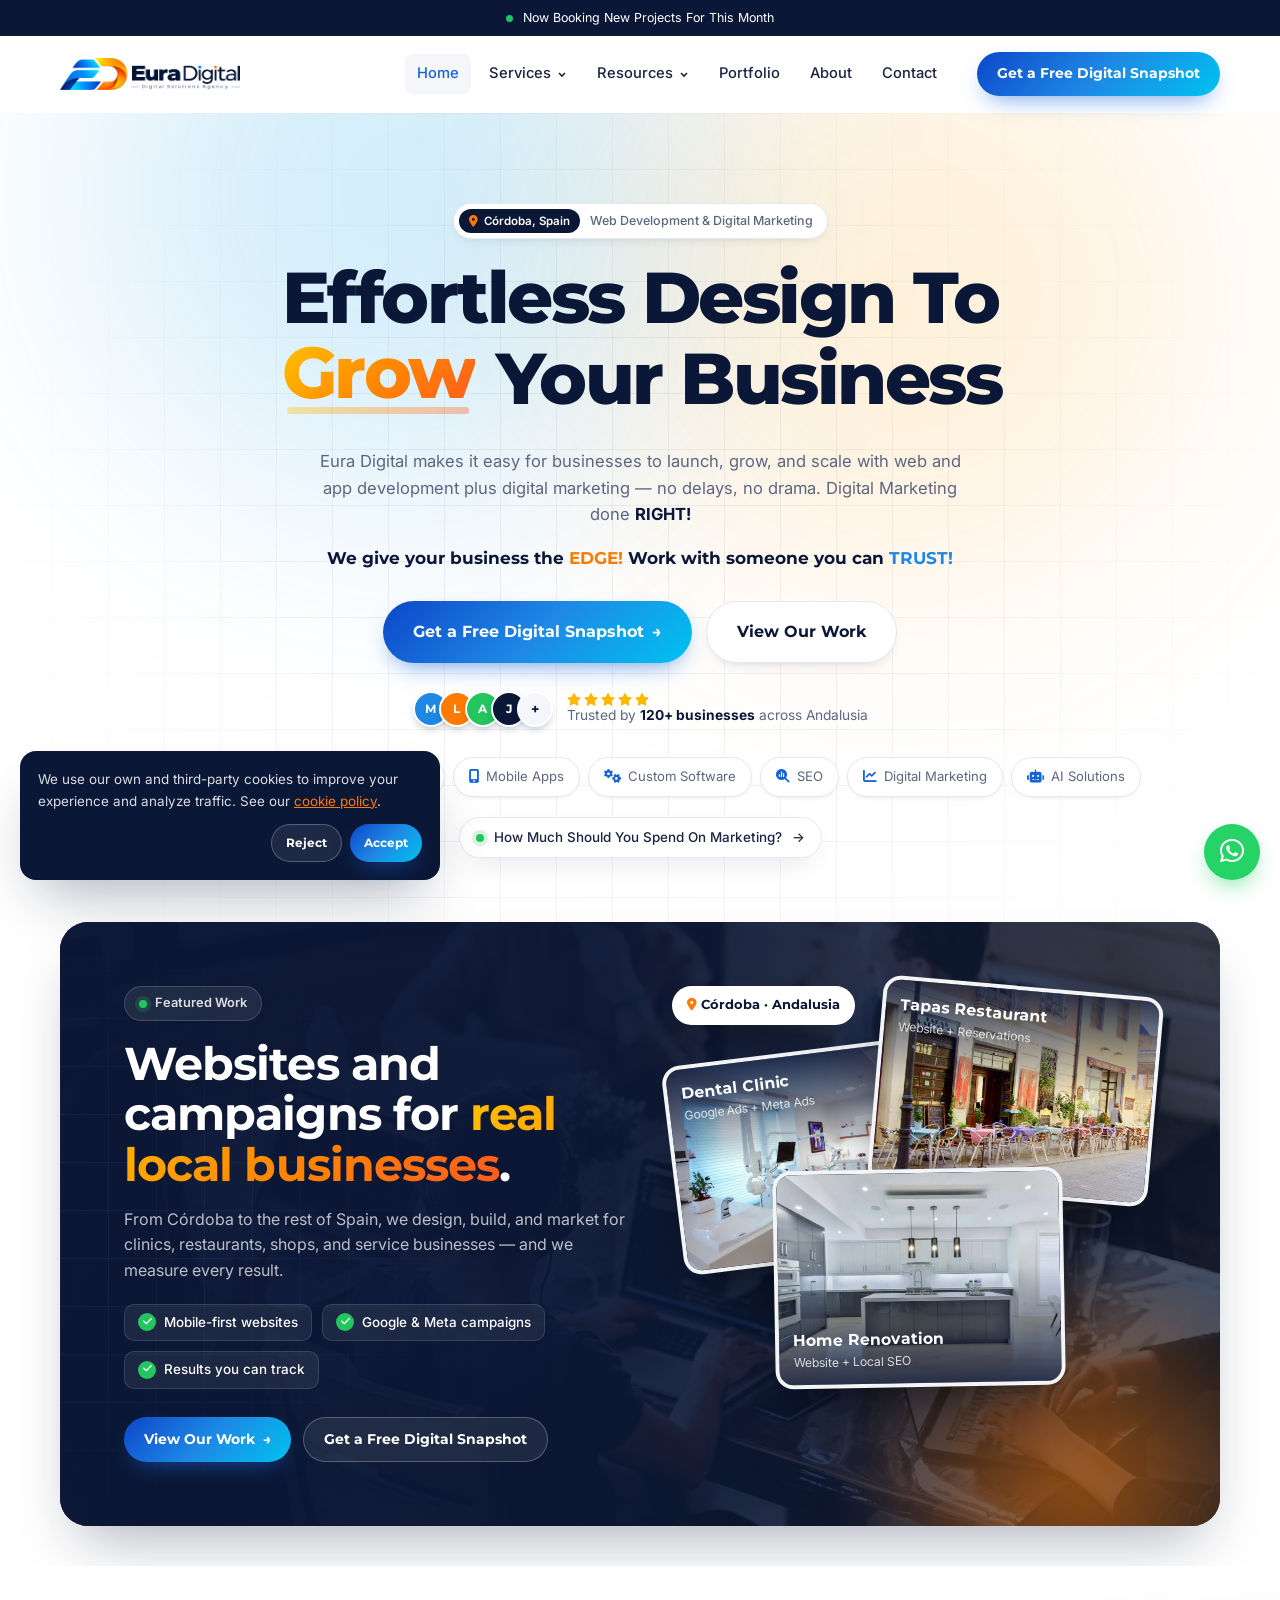
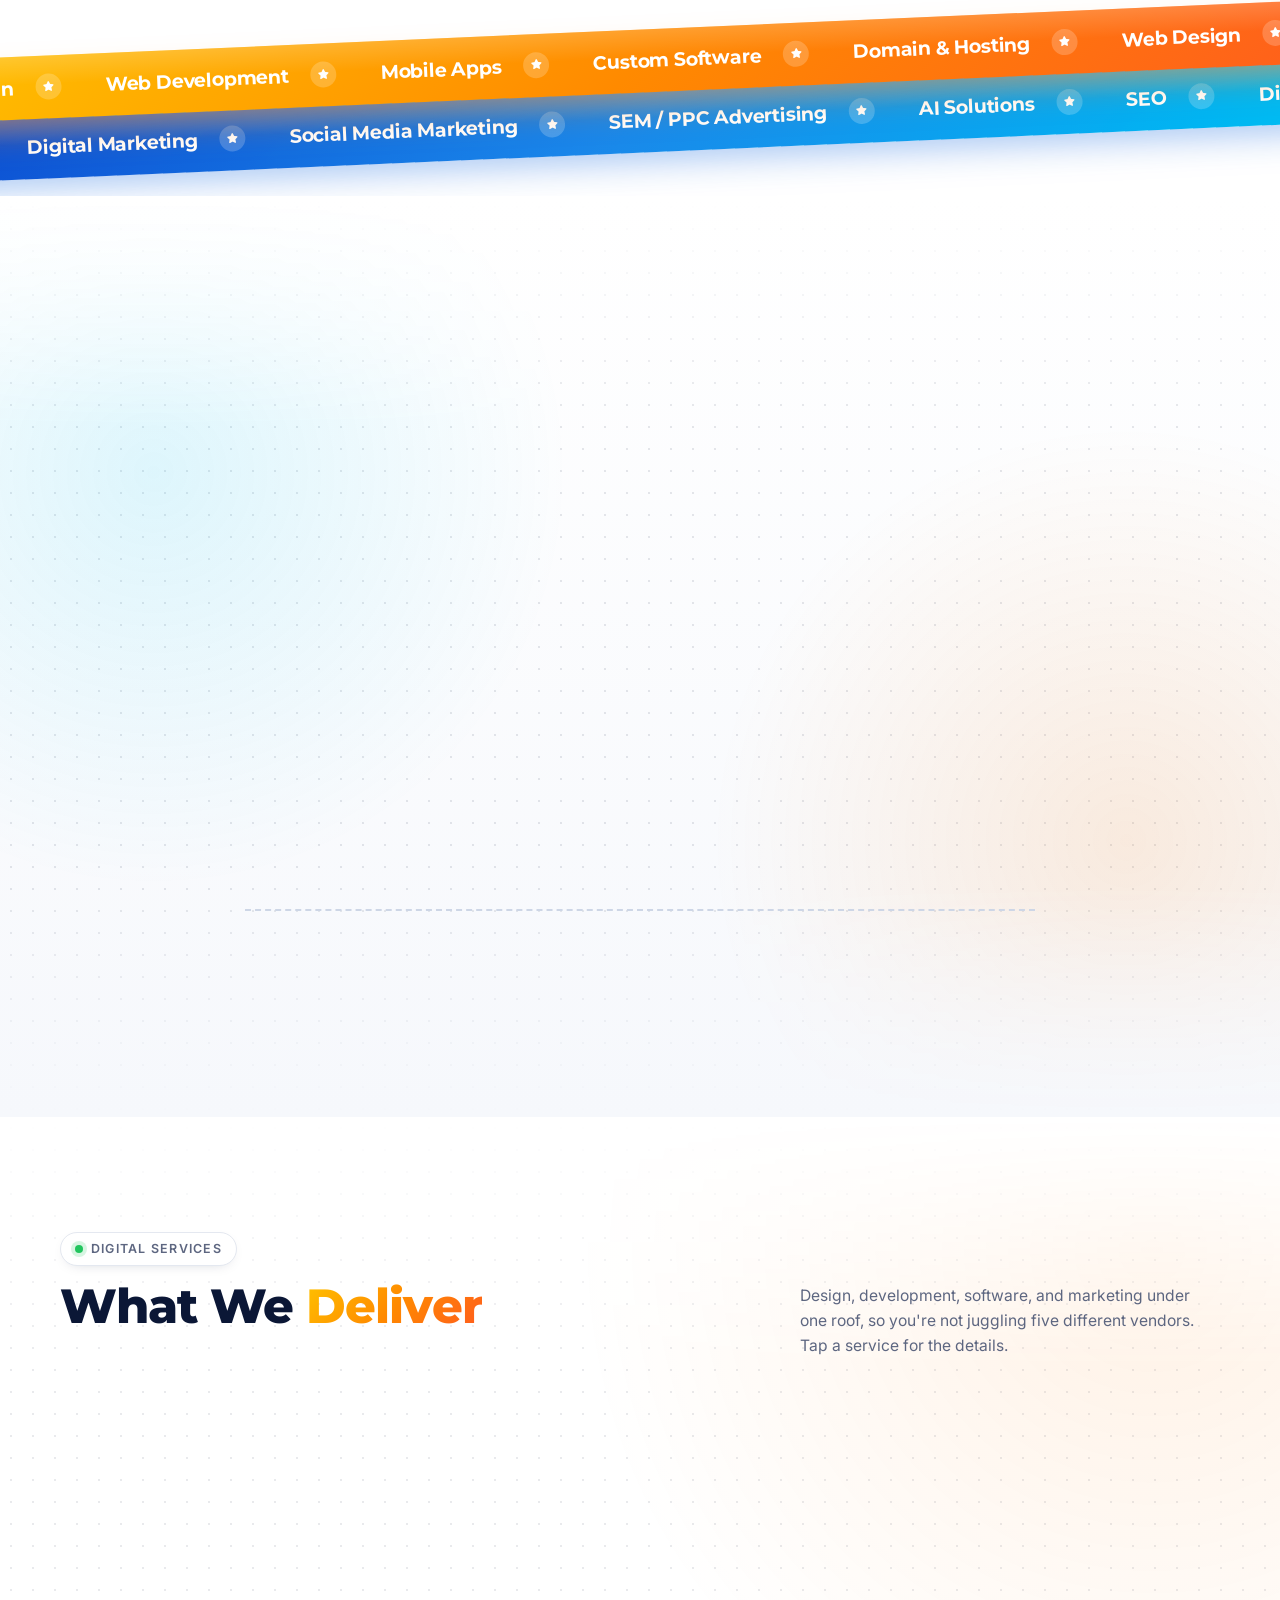
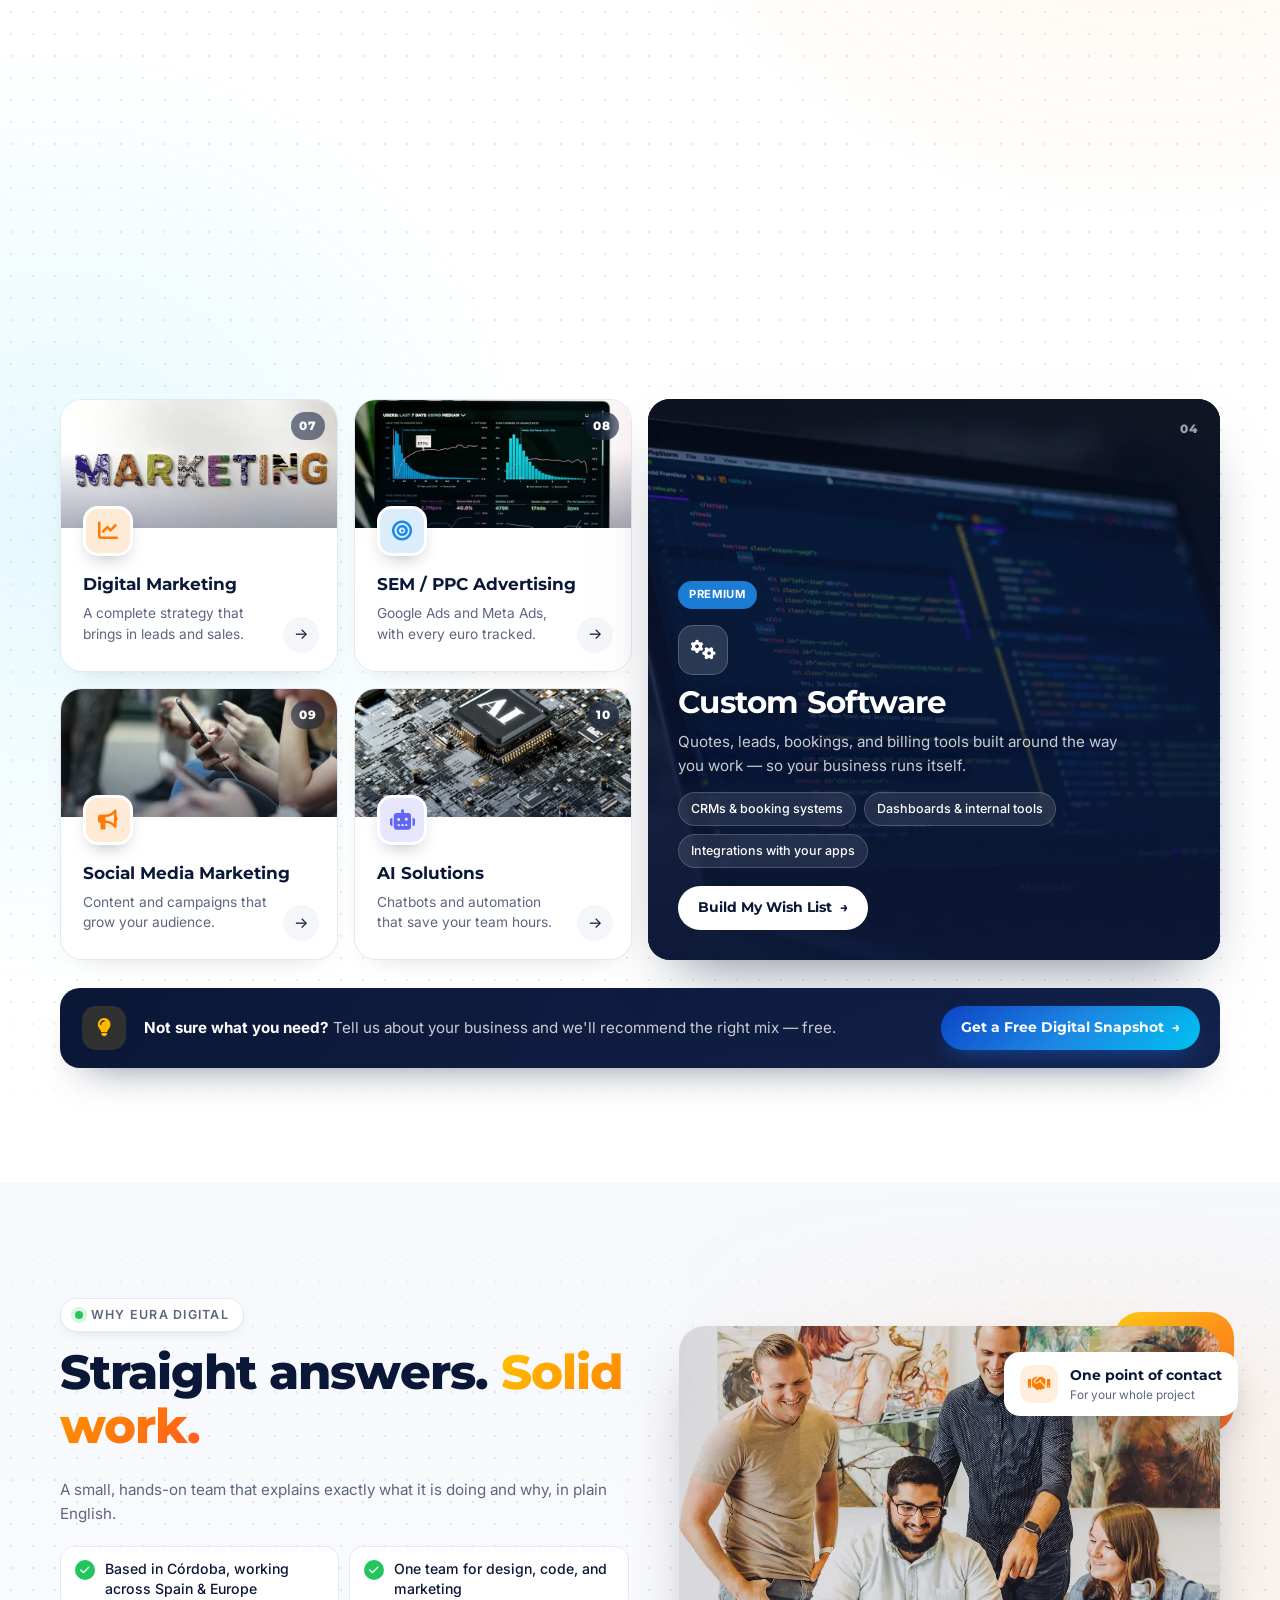
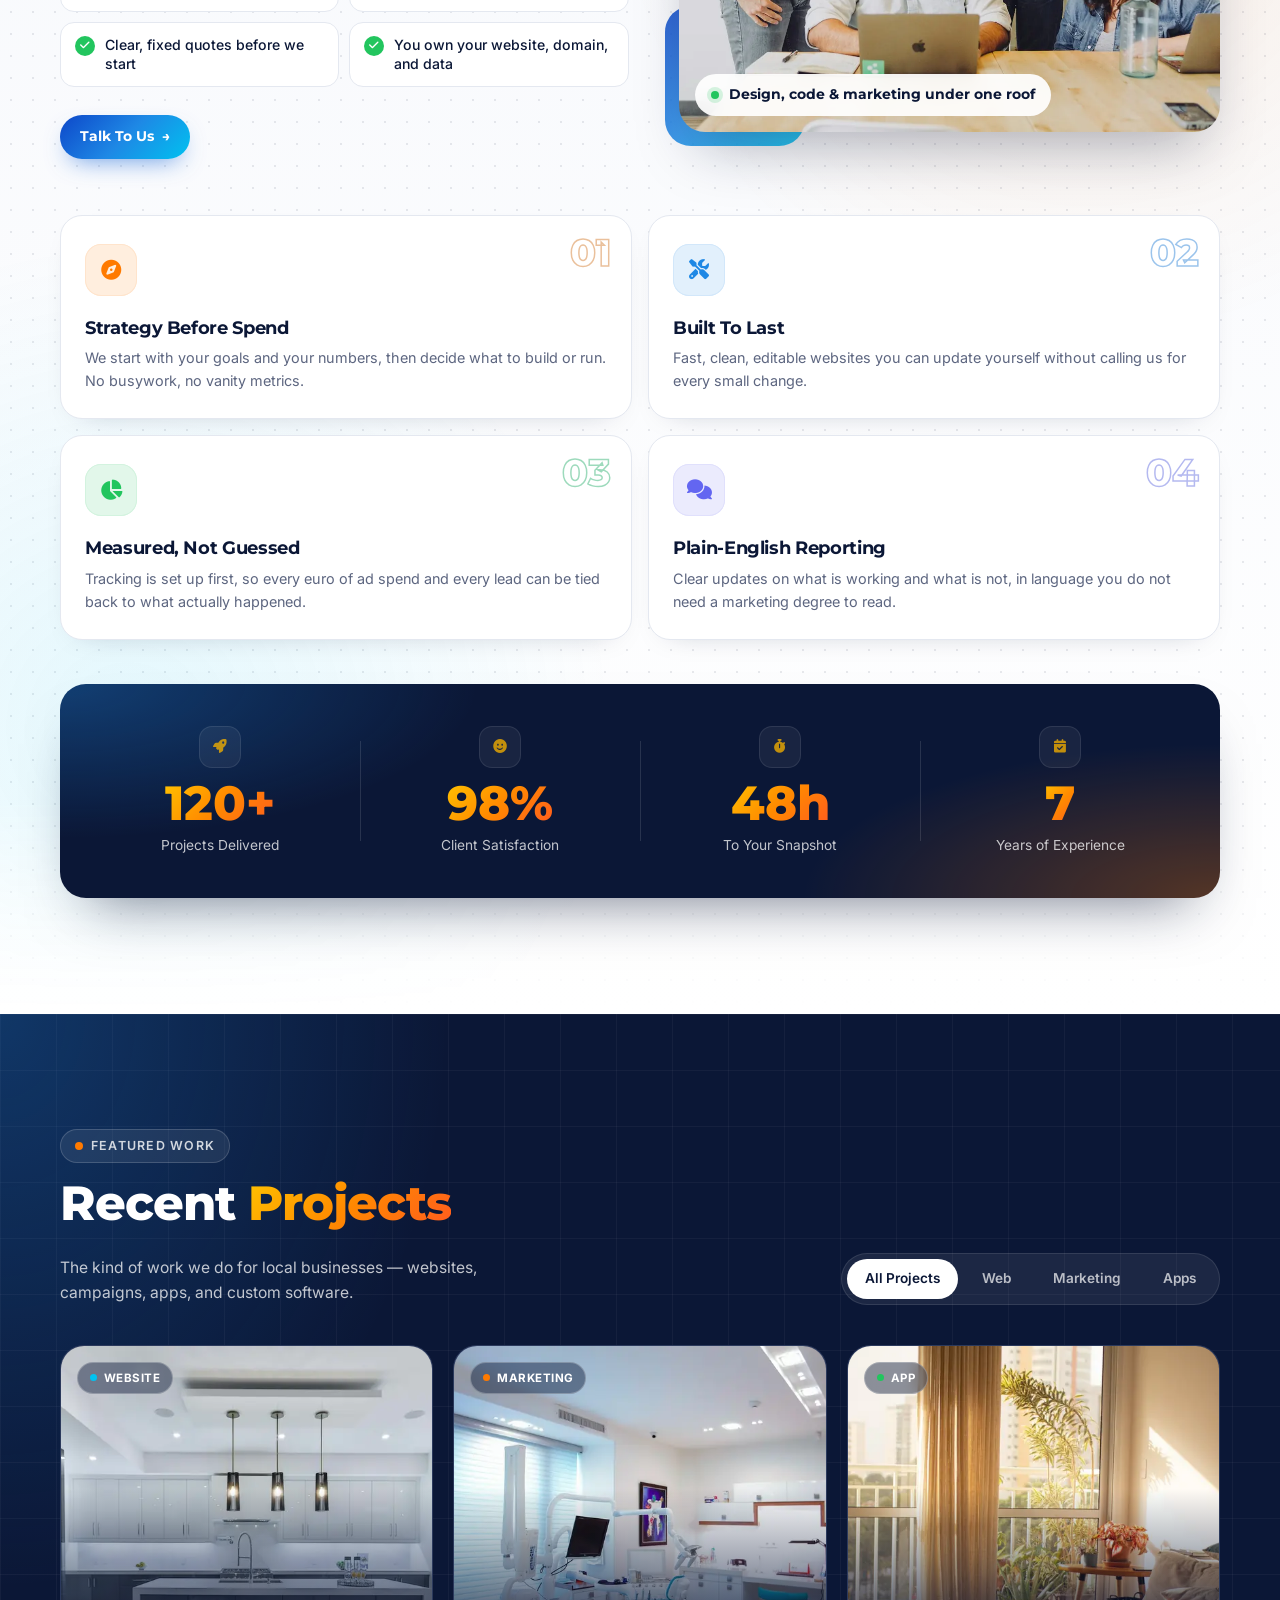
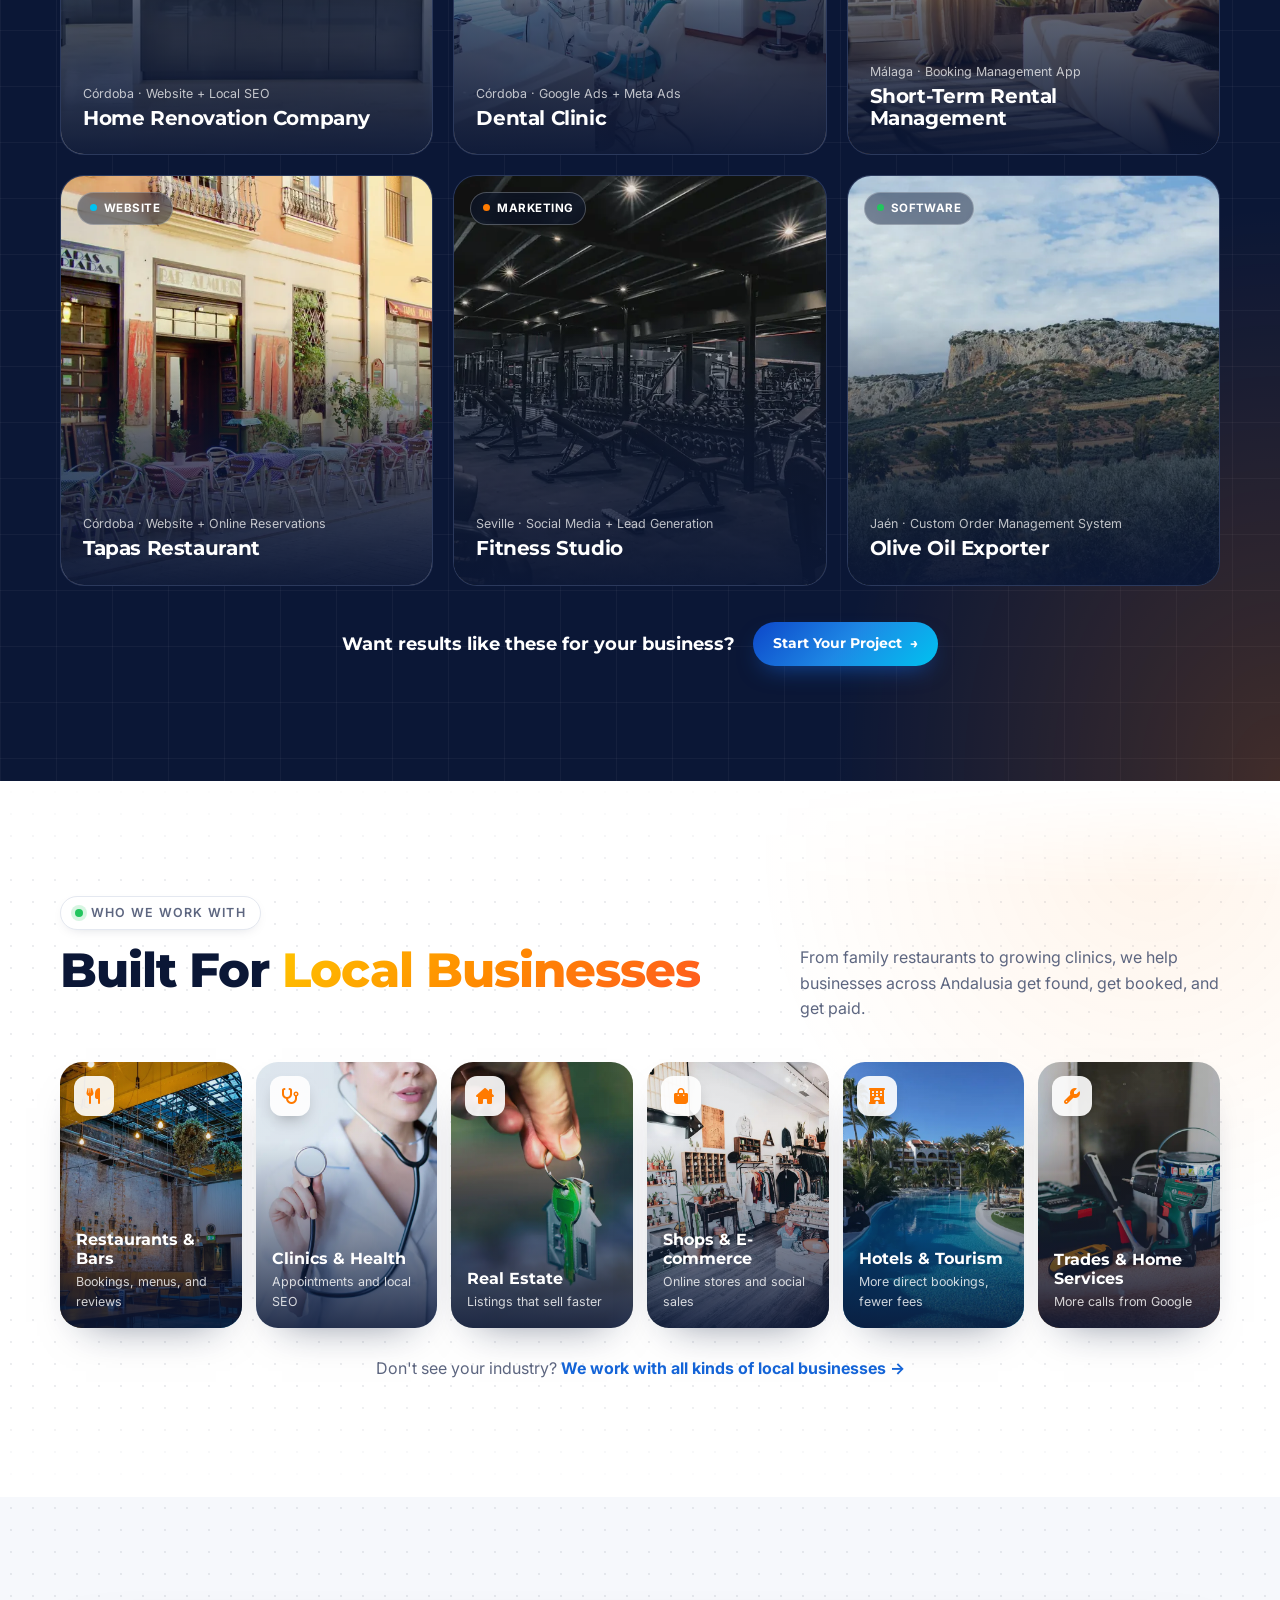
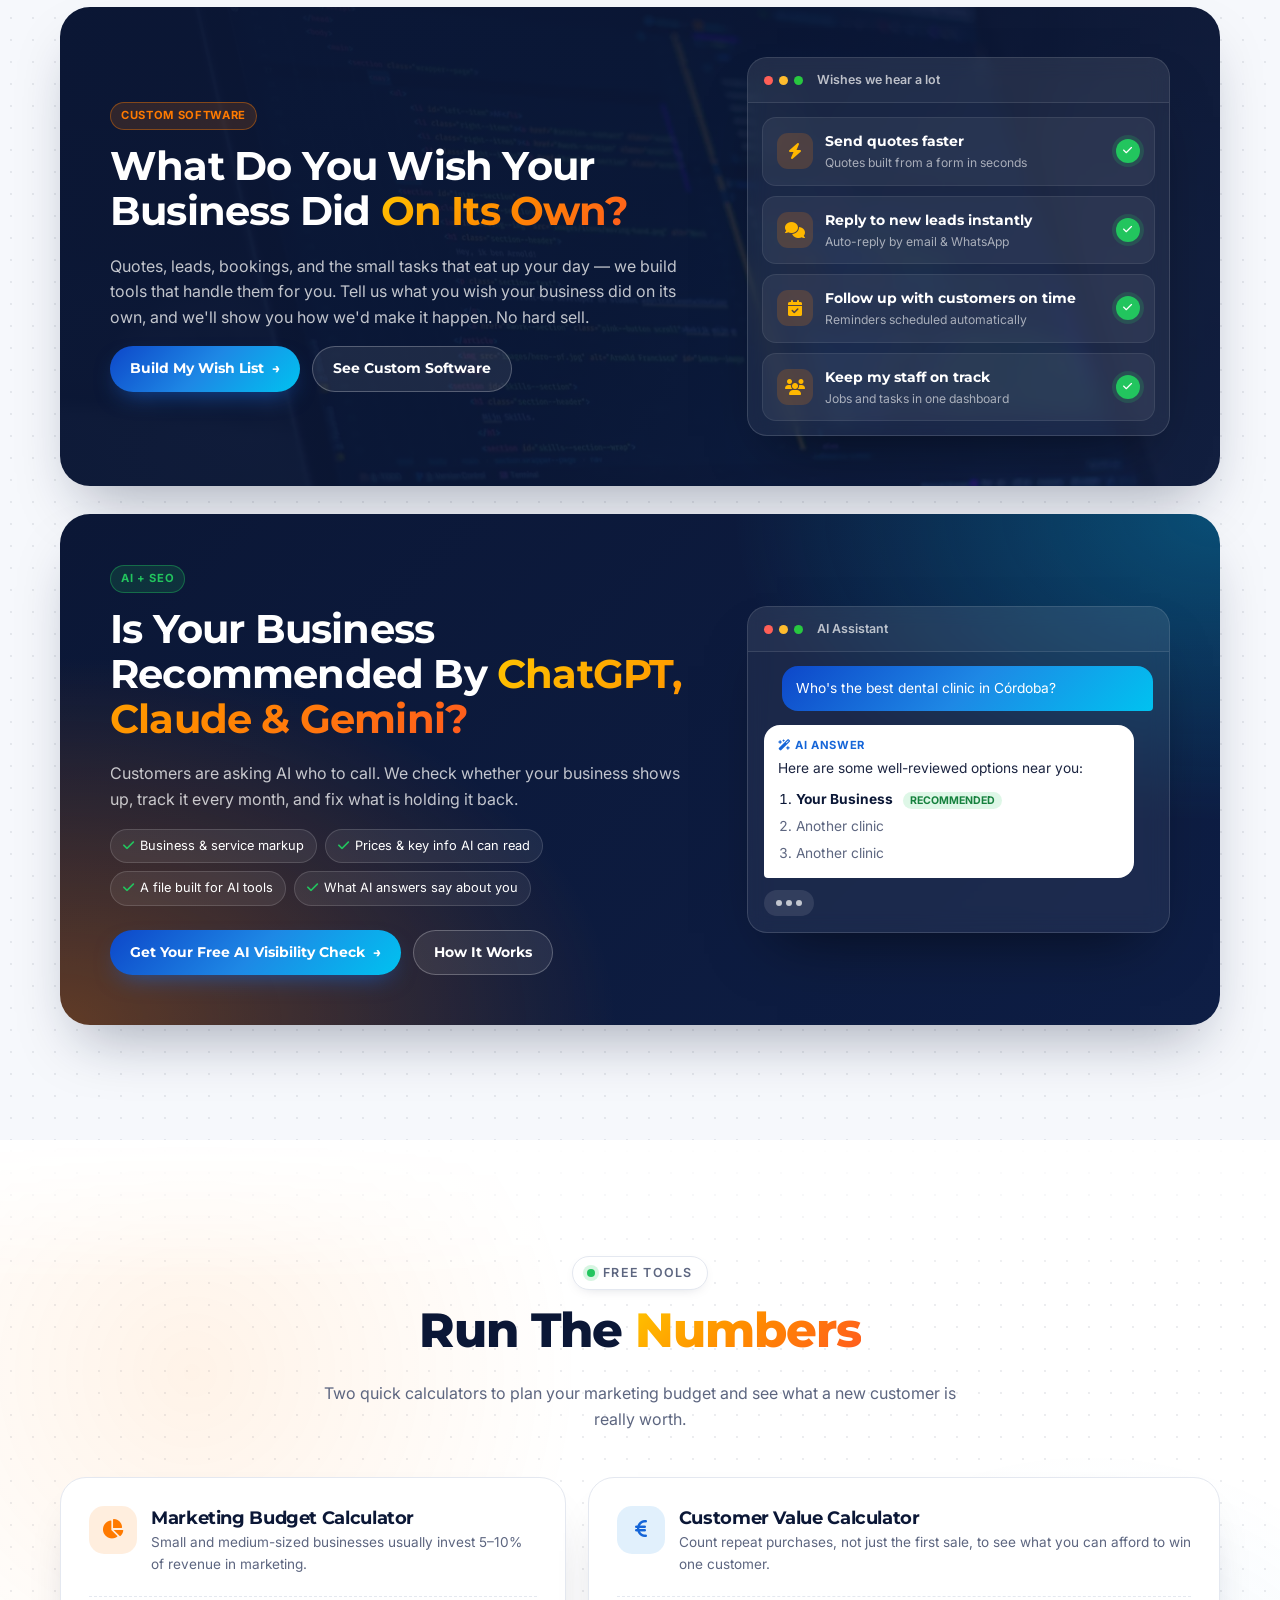
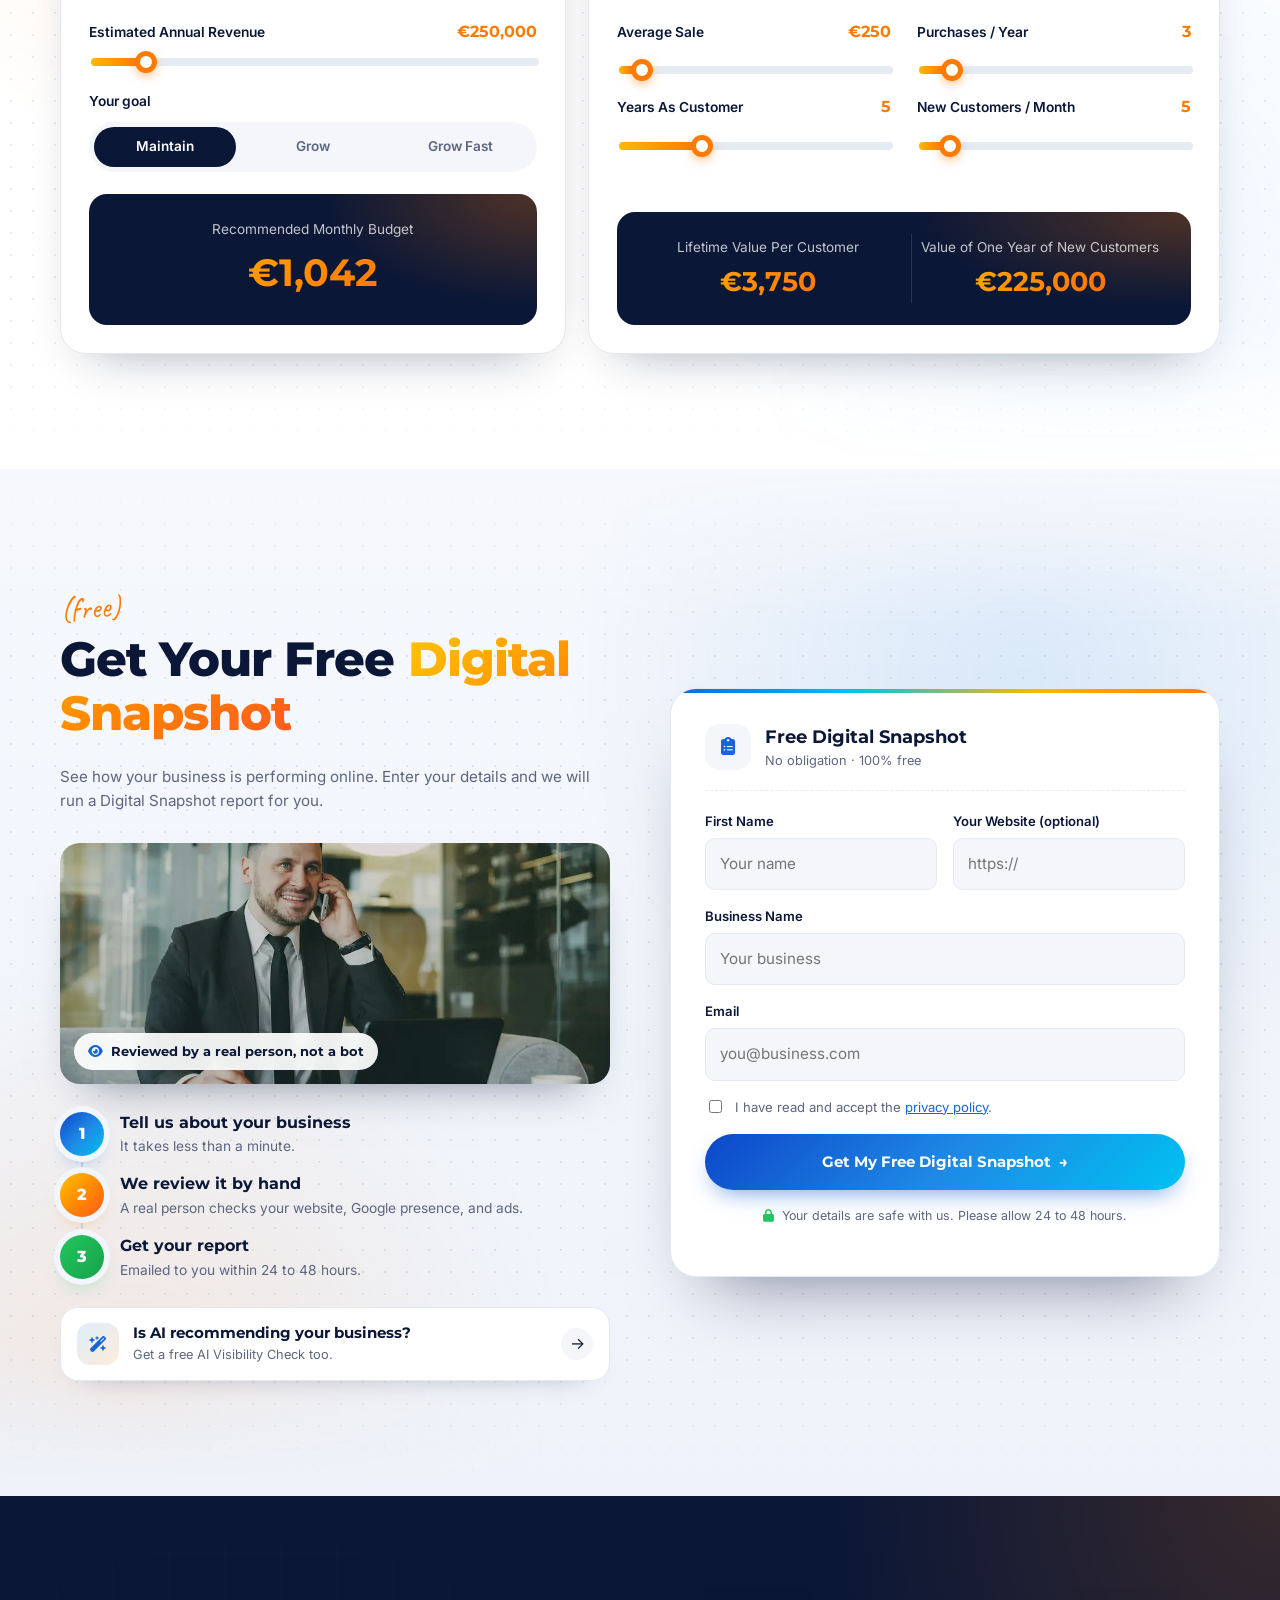
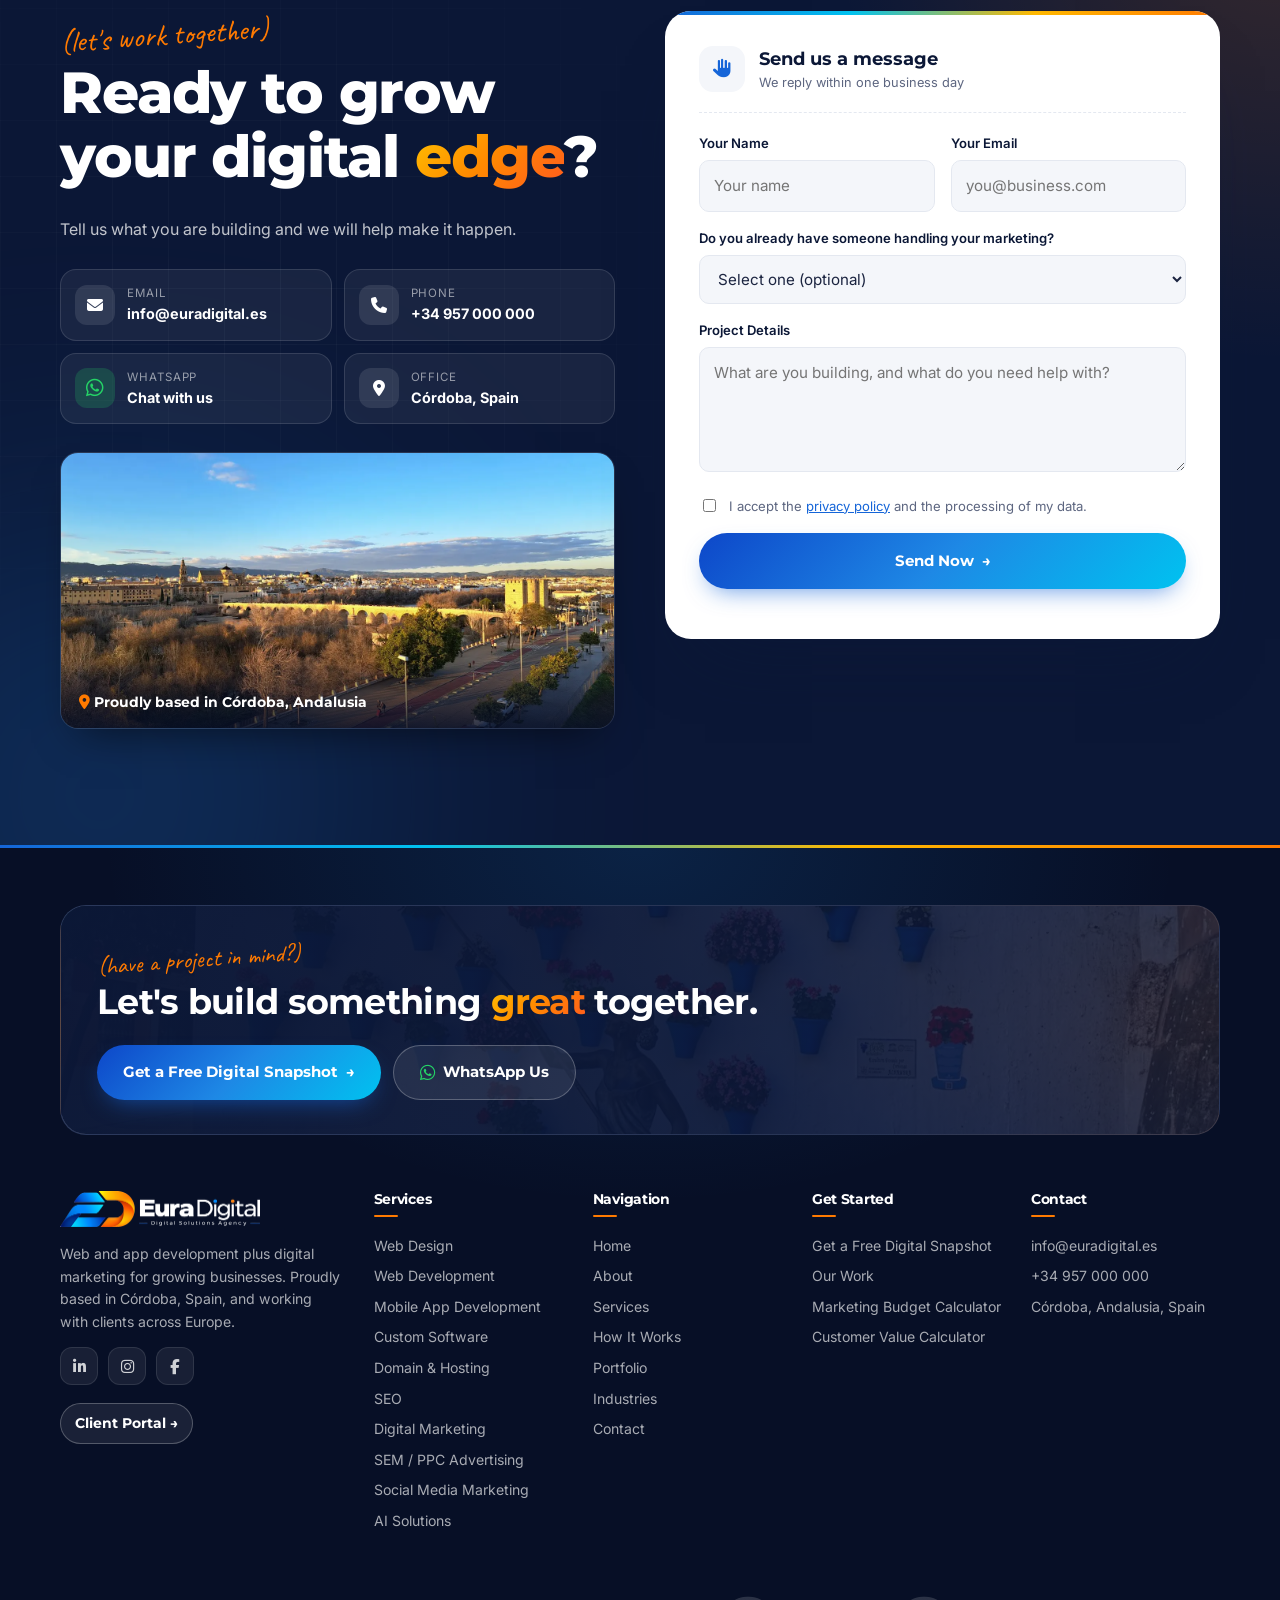
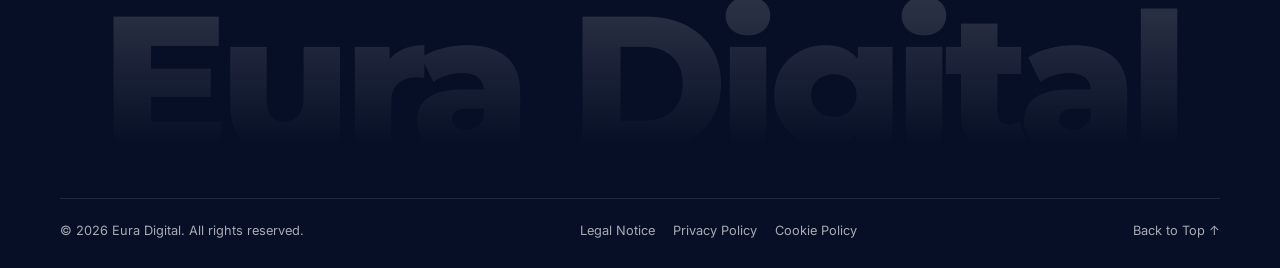
<file: index.html>
<!DOCTYPE html>
<html lang="en">
<head>
  <meta charset="UTF-8" />
  <meta name="viewport" content="width=device-width, initial-scale=1.0" />
  <title>Eura Digital | Web Development &amp; Digital Marketing Agency in Córdoba, Spain</title>
  <meta name="description" content="Eura Digital is a digital agency in Córdoba, Spain: web design, web development, mobile apps, custom software, domain &amp; hosting, SEO, digital marketing, SEM/PPC, social media, and AI solutions." />
  <meta name="theme-color" content="#0B1736" />
  <meta property="og:title" content="Eura Digital | Digital Solutions Agency" />
  <meta property="og:description" content="Web development and digital marketing from Córdoba, Spain." />
  <meta property="og:image" content="assets/img/logo.png" />
  <meta property="og:locale" content="en_US" />
  <link rel="icon" type="image/png" href="assets/img/favicon.png" />
  <link rel="apple-touch-icon" href="assets/img/favicon.png" />

  <link rel="preconnect" href="https://fonts.googleapis.com" />
  <link rel="preconnect" href="https://fonts.gstatic.com" crossorigin />
  <link href="https://fonts.googleapis.com/css2?family=Caveat:wght@600&family=Inter:wght@400;500;600&family=Montserrat:wght@600;700;800&display=swap" rel="stylesheet" />
  <link rel="stylesheet" href="https://cdnjs.cloudflare.com/ajax/libs/font-awesome/6.5.2/css/all.min.css" crossorigin="anonymous" referrerpolicy="no-referrer" />
  <link rel="stylesheet" href="css/style.css" />
</head>
<body>

  <!-- ===== Top bar ===== -->
  <div class="topbar">
    <span class="dot-pulse"></span> Now Booking New Projects For This Month
  </div>

  <!-- ===== Header ===== -->
  <header class="header" id="header">
    <div class="container header__inner">
      <a href="#home" class="header__logo" aria-label="Eura Digital - Home">
        <img src="assets/img/logo.png" alt="Eura Digital - Digital Solutions Agency" width="200" height="37" />
      </a>

      <nav class="nav" id="nav" aria-label="Main navigation">
        <ul class="nav__list">
          <li><a href="#home" class="nav__link is-active">Home</a></li>
          <li class="nav__dropdown">
            <button class="nav__link nav__toggle" aria-expanded="false">Services <svg width="10" height="10" viewBox="0 0 10 10"><path d="M2 4l3 3 3-3" fill="none" stroke="currentColor" stroke-width="1.6"/></svg></button>
            <div class="dropdown dropdown--mega"><a href="#services" data-service="design" class="dd-item"><span class="dd-ico"><i class="fa-solid fa-palette" aria-hidden="true"></i></span><span><strong>Web Design <em class="mini-badge mini-badge--orange">Popular</em></strong><small>Beautiful, on-brand designs that turn visitors into customers.</small></span></a><a href="#services" data-service="software" class="dd-item"><span class="dd-ico"><i class="fa-solid fa-gears" aria-hidden="true"></i></span><span><strong>Custom Software <em class="mini-badge mini-badge--blue">Premium</em></strong><small>Tools built around the way your business works.</small></span></a><a href="#services" data-service="web" class="dd-item"><span class="dd-ico"><i class="fa-solid fa-laptop-code" aria-hidden="true"></i></span><span><strong>Web Development</strong><small>Fast, secure websites and web apps built to perform.</small></span></a><a href="#services" data-service="apps" class="dd-item"><span class="dd-ico"><i class="fa-solid fa-mobile-screen-button" aria-hidden="true"></i></span><span><strong>Mobile App Development</strong><small>Native and cross-platform apps for iOS and Android.</small></span></a><a href="#services" data-service="hosting" class="dd-item"><span class="dd-ico"><i class="fa-solid fa-globe" aria-hidden="true"></i></span><span><strong>Domain & Hosting</strong><small>Domains, business email, and fast, secure hosting.</small></span></a><a href="#services" data-service="seo" class="dd-item"><span class="dd-ico"><i class="fa-solid fa-magnifying-glass-chart" aria-hidden="true"></i></span><span><strong>SEO</strong><small>Rank higher on Google — and get recommended by AI.</small></span></a><a href="#services" data-service="marketing" class="dd-item"><span class="dd-ico"><i class="fa-solid fa-chart-line" aria-hidden="true"></i></span><span><strong>Digital Marketing</strong><small>A complete strategy that brings in leads and sales.</small></span></a><a href="#services" data-service="sem" class="dd-item"><span class="dd-ico"><i class="fa-solid fa-bullseye" aria-hidden="true"></i></span><span><strong>SEM / PPC Advertising</strong><small>Google Ads and Meta Ads, with every euro tracked.</small></span></a><a href="#services" data-service="social" class="dd-item"><span class="dd-ico"><i class="fa-solid fa-bullhorn" aria-hidden="true"></i></span><span><strong>Social Media Marketing</strong><small>Content and campaigns that grow your audience.</small></span></a><a href="#services" data-service="ia" class="dd-item"><span class="dd-ico"><i class="fa-solid fa-robot" aria-hidden="true"></i></span><span><strong>AI Solutions</strong><small>Chatbots and automation that save your team hours.</small></span></a></div>
          </li>
          <li class="nav__dropdown">
            <button class="nav__link nav__toggle" aria-expanded="false">Resources <svg width="10" height="10" viewBox="0 0 10 10"><path d="M2 4l3 3 3-3" fill="none" stroke="currentColor" stroke-width="1.6"/></svg></button>
            <div class="dropdown"><a href="#" class="dd-item"><span class="dd-ico"><i class="fa-solid fa-pen-nib" aria-hidden="true"></i></span><span><strong>Blog <em class="mini-badge mini-badge--grey">Soon</em></strong><small>Tips on web, SEO, and marketing.</small></span></a><a href="#customer-value" class="dd-item"><span class="dd-ico"><i class="fa-solid fa-euro-sign" aria-hidden="true"></i></span><span><strong>Customer Value Calculator</strong><small>See what one customer is really worth.</small></span></a><a href="#calculator" class="dd-item"><span class="dd-ico"><i class="fa-solid fa-chart-pie" aria-hidden="true"></i></span><span><strong>Marketing Budget Calculator</strong><small>How much should you spend?</small></span></a><a href="#snapshot" class="dd-item"><span class="dd-ico"><i class="fa-solid fa-magnifying-glass" aria-hidden="true"></i></span><span><strong>Free Digital Snapshot</strong><small>A free report on your online presence.</small></span></a></div>
          </li>
          <li><a href="#projects" class="nav__link">Portfolio</a></li>
          <li><a href="#approach" class="nav__link">About</a></li>
          <li><a href="#contact" class="nav__link">Contact</a></li>
        </ul>
        <div class="nav__actions">
          <a href="#approach" class="pill pill--outline"><span class="dot"></span> How It Works</a>
          <a href="#snapshot" class="btn btn--primary btn--sm">Get a Free Digital Snapshot</a>
        </div>
      </nav>

      <button class="burger" id="burger" aria-label="Open menu" aria-controls="nav" aria-expanded="false">
        <span></span><span></span><span></span>
      </button>
    </div>
  </header>

  <main>
    <!-- ===== Hero ===== -->
    <section class="hero" id="home">
      <div class="hero__bg" aria-hidden="true">
        <div class="hero__grid"></div>
        <div class="hero__glow hero__glow--blue"></div>
        <div class="hero__glow hero__glow--orange"></div>
      </div>

      <!-- Floating proof cards (wide screens) -->
      <div class="float-cards" aria-hidden="true">
        <div class="fcard fcard--tl" data-depth="14">
          <span class="fcard__ico fcard__ico--green"><i class="fa-solid fa-check" aria-hidden="true"></i></span>
          <div><strong>New lead received</strong><small>Contact form · just now</small></div>
        </div>
        <div class="fcard fcard--bl" data-depth="22">
          <span class="fcard__ico fcard__ico--g"><i class="fa-brands fa-google" aria-hidden="true"></i></span>
          <div><strong><span class="stars"><i class="fa-solid fa-star" aria-hidden="true"></i><i class="fa-solid fa-star" aria-hidden="true"></i><i class="fa-solid fa-star" aria-hidden="true"></i><i class="fa-solid fa-star" aria-hidden="true"></i><i class="fa-solid fa-star" aria-hidden="true"></i></span> 5.0</strong><small>Google Reviews</small></div>
        </div>
        <div class="fcard fcard--tr" data-depth="18">
          <div><small>Organic Traffic</small><strong class="fcard__kpi">+182%</strong></div>
          <svg viewBox="0 0 80 32" width="80" height="32"><path d="M0 28 C12 26 16 18 28 19 S44 10 54 11 S70 3 80 2" fill="none" stroke="#1e88e5" stroke-width="3" stroke-linecap="round"/></svg>
        </div>
        <div class="fcard fcard--br" data-depth="12">
          <span class="fcard__ico fcard__ico--ai"><i class="fa-solid fa-wand-magic-sparkles" aria-hidden="true"></i></span>
          <div><strong>Recommended by AI</strong><small>ChatGPT · Claude · Gemini</small></div>
        </div>
      </div>

      <div class="container hero__inner">
        <span class="badge badge--hero reveal"><span class="badge__tag">Córdoba, Spain</span> <span class="badge__text">Web Development &amp; Digital Marketing</span></span>
        <h1 class="hero__title reveal">
          Effortless Design To<br />
          <span class="rotator" data-words="Modernize|Grow|Scale|Launch"><span class="rotator__word text-grad">Modernize</span></span> Your Business
        </h1>
        <p class="hero__lead reveal">Eura Digital makes it easy for businesses to launch, grow, and scale with web and app development plus digital marketing — no delays, no drama. Digital Marketing done <strong>RIGHT!</strong></p>
        <p class="hero__strong reveal">We give your business the <span class="text-orange">EDGE!</span> Work with someone you can <span class="text-blue">TRUST!</span></p>
        <div class="hero__ctas reveal">
          <a href="#snapshot" class="btn btn--primary btn--lg">Get a Free Digital Snapshot <span class="arrow">→</span></a>
          <a href="#projects" class="btn btn--outline btn--lg">View Our Work</a>
        </div>

        <div class="trust reveal">
          <div class="avatars" aria-hidden="true"><span style="--c:#1e88e5">M</span><span style="--c:#ff7a00">L</span><span style="--c:#22c55e">A</span><span style="--c:#0b1736">J</span><span class="avatars__more">+</span></div>
          <div class="trust__text"><span class="stars"><i class="fa-solid fa-star" aria-hidden="true"></i><i class="fa-solid fa-star" aria-hidden="true"></i><i class="fa-solid fa-star" aria-hidden="true"></i><i class="fa-solid fa-star" aria-hidden="true"></i><i class="fa-solid fa-star" aria-hidden="true"></i></span><span>Trusted by <strong>120+ businesses</strong> across Andalusia</span></div>
        </div>

        <ul class="chips reveal"><li><span><i class="fa-solid fa-palette" aria-hidden="true"></i></span>Web Design</li><li><span><i class="fa-solid fa-laptop-code" aria-hidden="true"></i></span>Web Development</li><li><span><i class="fa-solid fa-mobile-screen-button" aria-hidden="true"></i></span>Mobile Apps</li><li><span><i class="fa-solid fa-gears" aria-hidden="true"></i></span>Custom Software</li><li><span><i class="fa-solid fa-magnifying-glass-chart" aria-hidden="true"></i></span>SEO</li><li><span><i class="fa-solid fa-chart-line" aria-hidden="true"></i></span>Digital Marketing</li><li><span><i class="fa-solid fa-robot" aria-hidden="true"></i></span>AI Solutions</li></ul>

        <a href="#tools" class="hero__mini reveal"><span class="dot dot--green"></span> How Much Should You Spend On Marketing? <span class="arrow">→</span></a>
      </div>

      <!-- Showcase -->
      <div class="container">
        <div class="showcase reveal">
          <img class="showcase__img" src="assets/img/photos/team.webp" alt="A team collaborating on laptops" width="1600" height="1067" loading="lazy" />
          <div class="showcase__glow" aria-hidden="true"></div>
          <div class="showcase__content">
            <span class="showcase__tag"><span class="dot dot--green"></span> Featured Work</span>
            <h2>Websites and campaigns for <span class="text-grad-warm">real local businesses</span>.</h2>
            <p>From Córdoba to the rest of Spain, we design, build, and market for clinics, restaurants, shops, and service businesses — and we measure every result.</p>
            <ul class="showcase__list"><li>Mobile-first websites</li><li>Google &amp; Meta campaigns</li><li>Results you can track</li></ul>
            <div class="showcase__btns">
              <a href="#projects" class="btn btn--primary btn--sm">View Our Work <span class="arrow">→</span></a>
              <a href="#snapshot" class="btn btn--ghost btn--sm">Get a Free Digital Snapshot</a>
            </div>
          </div>
          <div class="showcase__stack">
            <a href="#projects" class="stack-card stack-card--1">
              <img src="assets/img/photos/dental.webp" alt="A modern dental clinic" width="900" height="600" loading="lazy" />
              <span class="stack-card__label"><strong>Dental Clinic</strong><small>Google Ads + Meta Ads</small></span>
            </a>
            <a href="#projects" class="stack-card stack-card--2">
              <img src="assets/img/photos/tapas.webp" alt="A tapas restaurant terrace" width="900" height="600" loading="lazy" />
              <span class="stack-card__label"><strong>Tapas Restaurant</strong><small>Website + Reservations</small></span>
            </a>
            <a href="#projects" class="stack-card stack-card--3">
              <img src="assets/img/photos/kitchen.webp" alt="A renovated modern kitchen" width="900" height="600" loading="lazy" />
              <span class="stack-card__label"><strong>Home Renovation</strong><small>Website + Local SEO</small></span>
            </a>
            <span class="stack-chip"><i class="fa-solid fa-location-dot" aria-hidden="true"></i> Córdoba · Andalusia</span>
          </div>
        </div>
      </div>
    </section>

    <!-- ===== Ribbons ===== -->
    <section class="ribbons" aria-hidden="true">
      <div class="ribbon ribbon--orange">
        <div class="ribbon__track">
          <span>Web Design</span><span>Web Development</span><span>Mobile Apps</span><span>Custom Software</span><span>Domain &amp; Hosting</span>
          <span>Web Design</span><span>Web Development</span><span>Mobile Apps</span><span>Custom Software</span><span>Domain &amp; Hosting</span>
        </div>
      </div>
      <div class="ribbon ribbon--blue">
        <div class="ribbon__track ribbon__track--reverse">
          <span>SEO</span><span>Digital Marketing</span><span>Social Media Marketing</span><span>SEM / PPC Advertising</span><span>AI Solutions</span>
          <span>SEO</span><span>Digital Marketing</span><span>Social Media Marketing</span><span>SEM / PPC Advertising</span><span>AI Solutions</span>
        </div>
      </div>
    </section>

    <!-- ===== Statement ===== -->
    <section class="statement">
      <div class="statement__bg" aria-hidden="true"></div>
      <div class="container">
        <span class="handwrite reveal">(hello!)</span>
        <p class="statement__text reveal" id="statementText">Eura Digital helps businesses <span class="kw kw--orange">launch</span>, <span class="kw kw--blue">grow</span>, and <span class="kw kw--green">scale</span> <span class="pill-img pill-img--a"><img src="assets/img/photos/team.webp" alt="A team working together" width="160" height="80" loading="lazy" /></span> through strategy, technology <span class="pill-img pill-img--b"><img src="assets/img/photos/code.webp" alt="Code on a laptop screen" width="160" height="80" loading="lazy" /></span> and digital marketing.</p>
        <div class="pillars">
          <a href="#approach" class="pillar reveal">
            <span class="pillar__media"><img src="assets/img/photos/pillar-strategy.webp" alt="Hand-drawn growth chart on paper" width="720" height="480" loading="lazy" /></span>
            <span class="pillar__num">01</span>
            <span class="pillar__ico"><i class="fa-solid fa-compass" aria-hidden="true"></i></span>
            <strong>Strategy</strong>
            <small>We start with your goals and your numbers — then decide what to build.</small>
            <span class="pillar__more">See how →</span>
          </a>
          <a href="#services" class="pillar reveal">
            <span class="pillar__media"><img src="assets/img/photos/pillar-tech.webp" alt="A developer working at two monitors" width="720" height="480" loading="lazy" /></span>
            <span class="pillar__num">02</span>
            <span class="pillar__ico"><i class="fa-solid fa-laptop-code" aria-hidden="true"></i></span>
            <strong>Technology</strong>
            <small>Websites, apps, and custom software built to last.</small>
            <span class="pillar__more">See how →</span>
          </a>
          <a href="#projects" class="pillar reveal">
            <span class="pillar__media"><img src="assets/img/photos/pillar-marketing.webp" alt="A Google search page in a web browser" width="720" height="480" loading="lazy" /></span>
            <span class="pillar__num">03</span>
            <span class="pillar__ico"><i class="fa-solid fa-chart-line" aria-hidden="true"></i></span>
            <strong>Marketing</strong>
            <small>SEO, ads, and social media that bring in real customers.</small>
            <span class="pillar__more">See how →</span>
          </a>
        </div>
      </div>
    </section>

    <!-- ===== Services ===== -->
    <section class="section services" id="services">
      <div class="services__bg" aria-hidden="true"></div>
      <div class="container">
        <div class="section__head services__head">
          <div>
            <span class="eyebrow-pill"><span class="dot dot--green"></span> Digital Services</span>
            <h2 class="section__title">What We <span class="text-grad">Deliver</span></h2>
          </div>
          <div class="services__intro">
            <p>Design, development, software, and marketing under one roof, so you're not juggling five different vendors. Tap a service for the details.</p>
          </div>
        </div>

        <div class="bento">
          <a href="#services" class="tile tile--big tile--design reveal" data-service="design">
            <img src="assets/img/photos/team-review.webp" alt="A team reviewing a website design together" width="1200" height="800" loading="lazy" />
            <span class="tile__num">01</span>
            <div class="tile__body">
              <span class="tag tag--orange">Popular</span>
              <span class="tile__ico"><i class="fa-solid fa-palette" aria-hidden="true"></i></span>
              <h3>Web Design</h3>
              <p>Beautiful, on-brand websites that actually bring in leads. You approve the design, we build it.</p>
              <ul class="tile__list"><li>Mobile-first &amp; responsive</li><li>SEO-ready and fast</li><li>Easy for you to update</li></ul>
              <span class="btn btn--light btn--sm">See Web Design <span class="arrow">→</span></span>
            </div>
          </a>
          <button class="tile tile--web reveal" data-service="web" style="--c:#1e88e5">
            <span class="tile__media"><img src="assets/img/photos/svc-web.webp" alt="Developers coding at monitors" width="720" height="480" loading="lazy" /></span>
            <span class="tile__num">02</span>
            <span class="tile__ico"><i class="fa-solid fa-laptop-code" aria-hidden="true"></i></span>
            <strong>Web Development</strong>
            <small>Fast, secure websites and web apps built to perform.</small>
            <span class="tile__arrow" aria-hidden="true">→</span>
          </button>
          <button class="tile tile--apps reveal" data-service="apps" style="--c:#22c55e">
            <span class="tile__media"><img src="assets/img/photos/svc-apps.webp" alt="A phone showing a mobile app dashboard" width="720" height="480" loading="lazy" /></span>
            <span class="tile__num">03</span>
            <span class="tile__ico"><i class="fa-solid fa-mobile-screen-button" aria-hidden="true"></i></span>
            <strong>Mobile App Development</strong>
            <small>Native and cross-platform apps for iOS and Android.</small>
            <span class="tile__arrow" aria-hidden="true">→</span>
          </button>
          <button class="tile tile--hosting reveal" data-service="hosting" style="--c:#00b4e0">
            <span class="tile__media"><img src="assets/img/photos/svc-hosting.webp" alt="Network cables in a server rack" width="720" height="480" loading="lazy" /></span>
            <span class="tile__num">05</span>
            <span class="tile__ico"><i class="fa-solid fa-globe" aria-hidden="true"></i></span>
            <strong>Domain &amp; Hosting</strong>
            <small>Domains, business email, and fast, secure hosting.</small>
            <span class="tile__arrow" aria-hidden="true">→</span>
          </button>
          <button class="tile tile--seo reveal" data-service="seo" style="--c:#22c55e">
            <span class="tile__media"><img src="assets/img/photos/svc-seo.webp" alt="The Google search page on a laptop" width="720" height="480" loading="lazy" /></span>
            <span class="tile__num">06</span>
            <span class="tile__ico"><i class="fa-solid fa-magnifying-glass-chart" aria-hidden="true"></i></span>
            <strong>SEO</strong>
            <small>Rank higher on Google — and get recommended by AI.</small>
            <span class="tile__arrow" aria-hidden="true">→</span>
          </button>
          <button class="tile tile--marketing reveal" data-service="marketing" style="--c:#ff7a00">
            <span class="tile__media"><img src="assets/img/photos/svc-marketing.webp" alt="Colourful letters spelling marketing" width="720" height="480" loading="lazy" /></span>
            <span class="tile__num">07</span>
            <span class="tile__ico"><i class="fa-solid fa-chart-line" aria-hidden="true"></i></span>
            <strong>Digital Marketing</strong>
            <small>A complete strategy that brings in leads and sales.</small>
            <span class="tile__arrow" aria-hidden="true">→</span>
          </button>
          <button class="tile tile--sem reveal" data-service="sem" style="--c:#1e88e5">
            <span class="tile__media"><img src="assets/img/photos/svc-sem.webp" alt="An analytics dashboard with performance charts" width="720" height="480" loading="lazy" /></span>
            <span class="tile__num">08</span>
            <span class="tile__ico"><i class="fa-solid fa-bullseye" aria-hidden="true"></i></span>
            <strong>SEM / PPC Advertising</strong>
            <small>Google Ads and Meta Ads, with every euro tracked.</small>
            <span class="tile__arrow" aria-hidden="true">→</span>
          </button>
          <a href="#services" class="tile tile--big tile--software reveal" data-service="software">
            <img src="assets/img/photos/code.webp" alt="Code on a laptop screen" width="1200" height="800" loading="lazy" />
            <span class="tile__num">04</span>
            <div class="tile__body">
              <span class="tag tag--blue">Premium</span>
              <span class="tile__ico"><i class="fa-solid fa-gears" aria-hidden="true"></i></span>
              <h3>Custom Software</h3>
              <p>Quotes, leads, bookings, and billing tools built around the way you work — so your business runs itself.</p>
              <ul class="tile__list"><li>CRMs &amp; booking systems</li><li>Dashboards &amp; internal tools</li><li>Integrations with your apps</li></ul>
              <span class="btn btn--light btn--sm">Build My Wish List <span class="arrow">→</span></span>
            </div>
          </a>
          <button class="tile tile--social reveal" data-service="social" style="--c:#ff7a00">
            <span class="tile__media"><img src="assets/img/photos/svc-social.webp" alt="People scrolling social media on their phones" width="720" height="480" loading="lazy" /></span>
            <span class="tile__num">09</span>
            <span class="tile__ico"><i class="fa-solid fa-bullhorn" aria-hidden="true"></i></span>
            <strong>Social Media Marketing</strong>
            <small>Content and campaigns that grow your audience.</small>
            <span class="tile__arrow" aria-hidden="true">→</span>
          </button>
          <button class="tile tile--ia reveal" data-service="ia" style="--c:#6366f1">
            <span class="tile__media"><img src="assets/img/photos/svc-ai.webp" alt="An AI processor chip" width="720" height="480" loading="lazy" /></span>
            <span class="tile__num">10</span>
            <span class="tile__ico"><i class="fa-solid fa-robot" aria-hidden="true"></i></span>
            <strong>AI Solutions</strong>
            <small>Chatbots and automation that save your team hours.</small>
            <span class="tile__arrow" aria-hidden="true">→</span>
          </button>
        </div>

        <div class="services__cta reveal">
          <span class="services__cta-ico"><i class="fa-solid fa-lightbulb" aria-hidden="true"></i></span>
          <p><strong>Not sure what you need?</strong> Tell us about your business and we'll recommend the right mix — free.</p>
          <a href="#snapshot" class="btn btn--primary btn--sm">Get a Free Digital Snapshot <span class="arrow">→</span></a>
        </div>
      </div>
    </section>

    <!-- ===== Why us ===== -->
    <section class="section why" id="approach">
      <div class="why__bg" aria-hidden="true"></div>
      <div class="container">
        <div class="why-top">
          <div class="why-top__text">
            <span class="eyebrow-pill"><span class="dot dot--green"></span> Why Eura Digital</span>
            <h2 class="section__title">Straight answers. <span class="text-grad">Solid work.</span></h2>
            <p class="section__intro section__intro--left">A small, hands-on team that explains exactly what it is doing and why, in plain English.</p>
            <ul class="why-list"><li>Based in Córdoba, working across Spain &amp; Europe</li><li>One team for design, code, and marketing</li><li>Clear, fixed quotes before we start</li><li>You own your website, domain, and data</li></ul>
            <a href="#contact" class="btn btn--primary btn--sm">Talk To Us <span class="arrow">→</span></a>
          </div>
          <figure class="why-media reveal">
            <img src="assets/img/photos/team-review.webp" alt="A team reviewing a website design together" width="1200" height="800" loading="lazy" />
            <figcaption><span class="dot dot--green"></span> Design, code &amp; marketing under one roof</figcaption>
            <div class="why-float"><span><i class="fa-solid fa-handshake" aria-hidden="true"></i></span><div><strong>One point of contact</strong><small>For your whole project</small></div></div>
          </figure>
        </div>

        <div class="why-grid">
          <article class="why-card reveal" style="--c:#ff7a00">
            <span class="why-card__num">01</span>
            <span class="why-card__ico"><i class="fa-solid fa-compass" aria-hidden="true"></i></span>
            <h3>Strategy Before Spend</h3>
            <p>We start with your goals and your numbers, then decide what to build or run. No busywork, no vanity metrics.</p>
          </article>
          <article class="why-card reveal" style="--c:#1e88e5">
            <span class="why-card__num">02</span>
            <span class="why-card__ico"><i class="fa-solid fa-screwdriver-wrench" aria-hidden="true"></i></span>
            <h3>Built To Last</h3>
            <p>Fast, clean, editable websites you can update yourself without calling us for every small change.</p>
          </article>
          <article class="why-card reveal" style="--c:#22c55e">
            <span class="why-card__num">03</span>
            <span class="why-card__ico"><i class="fa-solid fa-chart-pie" aria-hidden="true"></i></span>
            <h3>Measured, Not Guessed</h3>
            <p>Tracking is set up first, so every euro of ad spend and every lead can be tied back to what actually happened.</p>
          </article>
          <article class="why-card reveal" style="--c:#6366f1">
            <span class="why-card__num">04</span>
            <span class="why-card__ico"><i class="fa-solid fa-comments" aria-hidden="true"></i></span>
            <h3>Plain-English Reporting</h3>
            <p>Clear updates on what is working and what is not, in language you do not need a marketing degree to read.</p>
          </article>
        </div>

        <div class="stats reveal"><div class="stat"><span class="stat__ico"><i class="fa-solid fa-rocket" aria-hidden="true"></i></span><strong><span data-count="120">0</span>+</strong><span>Projects Delivered</span></div><div class="stat"><span class="stat__ico"><i class="fa-solid fa-face-smile" aria-hidden="true"></i></span><strong><span data-count="98">0</span>%</strong><span>Client Satisfaction</span></div><div class="stat"><span class="stat__ico"><i class="fa-solid fa-stopwatch" aria-hidden="true"></i></span><strong><span data-count="48">0</span>h</strong><span>To Your Snapshot</span></div><div class="stat"><span class="stat__ico"><i class="fa-solid fa-calendar-check" aria-hidden="true"></i></span><strong><span data-count="7">0</span></strong><span>Years of Experience</span></div></div>
      </div>
    </section>

    <!-- ===== Projects ===== -->
    <section class="section projects" id="projects">
      <div class="projects__bg" aria-hidden="true"></div>
      <div class="container">
        <div class="section__head projects__head">
          <div>
            <span class="eyebrow-pill eyebrow-pill--dark"><span class="dot"></span> Featured Work</span>
            <h2 class="section__title">Recent <span class="text-grad">Projects</span></h2>
            <p class="projects__intro">The kind of work we do for local businesses — websites, campaigns, apps, and custom software.</p>
          </div>
          <div class="filters filters--dark" role="tablist">
            <button class="filter is-active" data-filter="all">All Projects</button>
            <button class="filter" data-filter="web">Web</button>
            <button class="filter" data-filter="marketing">Marketing</button>
            <button class="filter" data-filter="app">Apps</button>
          </div>
        </div>

        <div class="project-grid">
          <article class="project reveal" data-cat="web">
            <img src="assets/img/photos/kitchen.webp" alt="A modern renovated kitchen" width="900" height="600" loading="lazy" />
            <span class="project__cat project__cat--web">Website</span>
            <div class="project__info">
              <small>Córdoba · Website + Local SEO</small>
              <h3>Home Renovation Company</h3>
              <a href="#contact" class="project__cta">Start a similar project <span>→</span></a>
            </div>
          </article>
          <article class="project reveal" data-cat="marketing">
            <img src="assets/img/photos/dental.webp" alt="A modern dental clinic treatment room" width="900" height="600" loading="lazy" />
            <span class="project__cat project__cat--marketing">Marketing</span>
            <div class="project__info">
              <small>Córdoba · Google Ads + Meta Ads</small>
              <h3>Dental Clinic</h3>
              <a href="#contact" class="project__cta">Start a similar project <span>→</span></a>
            </div>
          </article>
          <article class="project reveal" data-cat="app">
            <img src="assets/img/photos/apartment.webp" alt="A bright holiday apartment living room" width="900" height="600" loading="lazy" />
            <span class="project__cat project__cat--app">App</span>
            <div class="project__info">
              <small>Málaga · Booking Management App</small>
              <h3>Short-Term Rental Management</h3>
              <a href="#contact" class="project__cta">Start a similar project <span>→</span></a>
            </div>
          </article>
          <article class="project reveal" data-cat="web">
            <img src="assets/img/photos/tapas.webp" alt="A tapas restaurant terrace on a sunny street" width="900" height="600" loading="lazy" />
            <span class="project__cat project__cat--web">Website</span>
            <div class="project__info">
              <small>Córdoba · Website + Online Reservations</small>
              <h3>Tapas Restaurant</h3>
              <a href="#contact" class="project__cta">Start a similar project <span>→</span></a>
            </div>
          </article>
          <article class="project reveal" data-cat="marketing">
            <img src="assets/img/photos/gym.webp" alt="A modern fitness studio" width="900" height="600" loading="lazy" />
            <span class="project__cat project__cat--marketing">Marketing</span>
            <div class="project__info">
              <small>Seville · Social Media + Lead Generation</small>
              <h3>Fitness Studio</h3>
              <a href="#contact" class="project__cta">Start a similar project <span>→</span></a>
            </div>
          </article>
          <article class="project reveal" data-cat="app">
            <img src="assets/img/photos/olive-grove.webp" alt="Olive groves on an Andalusian hillside" width="900" height="600" loading="lazy" />
            <span class="project__cat project__cat--app">Software</span>
            <div class="project__info">
              <small>Jaén · Custom Order Management System</small>
              <h3>Olive Oil Exporter</h3>
              <a href="#contact" class="project__cta">Start a similar project <span>→</span></a>
            </div>
          </article>
        </div>

        <div class="projects__foot reveal">
          <p>Want results like these for your business?</p>
          <a href="#contact" class="btn btn--primary btn--sm">Start Your Project <span class="arrow">→</span></a>
        </div>
      </div>
    </section>

    <!-- ===== Industries ===== -->
    <section class="section industries" id="industries">
      <div class="industries__bg" aria-hidden="true"></div>
      <div class="container">
        <div class="section__head industries__head">
          <div>
            <span class="eyebrow-pill"><span class="dot dot--green"></span> Who We Work With</span>
            <h2 class="section__title">Built For <span class="text-grad">Local Businesses</span></h2>
          </div>
          <p class="industries__intro">From family restaurants to growing clinics, we help businesses across Andalusia get found, get booked, and get paid.</p>
        </div>
        <div class="industry-grid">
          <a href="#contact" class="industry reveal">
            <img src="assets/img/photos/ind-restaurant.webp" alt="A restaurant with plants hanging over the tables" width="600" height="900" loading="lazy" />
            <span class="industry__ico"><i class="fa-solid fa-utensils" aria-hidden="true"></i></span>
            <span class="industry__text"><strong>Restaurants &amp; Bars</strong><small>Bookings, menus, and reviews</small></span>
          </a>
          <a href="#contact" class="industry reveal">
            <img src="assets/img/photos/ind-clinic.webp" alt="A doctor holding a stethoscope" width="600" height="900" loading="lazy" />
            <span class="industry__ico"><i class="fa-solid fa-stethoscope" aria-hidden="true"></i></span>
            <span class="industry__text"><strong>Clinics &amp; Health</strong><small>Appointments and local SEO</small></span>
          </a>
          <a href="#contact" class="industry reveal">
            <img src="assets/img/photos/ind-realestate.webp" alt="A hand holding a house key" width="600" height="900" loading="lazy" />
            <span class="industry__ico"><i class="fa-solid fa-house-chimney" aria-hidden="true"></i></span>
            <span class="industry__text"><strong>Real Estate</strong><small>Listings that sell faster</small></span>
          </a>
          <a href="#contact" class="industry reveal">
            <img src="assets/img/photos/ind-retail.webp" alt="Clothes on a rail in a boutique shop" width="600" height="900" loading="lazy" />
            <span class="industry__ico"><i class="fa-solid fa-bag-shopping" aria-hidden="true"></i></span>
            <span class="industry__text"><strong>Shops &amp; E-commerce</strong><small>Online stores and social sales</small></span>
          </a>
          <a href="#contact" class="industry reveal">
            <img src="assets/img/photos/ind-hotel.webp" alt="A hotel pool surrounded by palm trees" width="600" height="900" loading="lazy" />
            <span class="industry__ico"><i class="fa-solid fa-hotel" aria-hidden="true"></i></span>
            <span class="industry__text"><strong>Hotels &amp; Tourism</strong><small>More direct bookings, fewer fees</small></span>
          </a>
          <a href="#contact" class="industry reveal">
            <img src="assets/img/photos/ind-trades.webp" alt="A cordless drill, hammer, and tools" width="600" height="900" loading="lazy" />
            <span class="industry__ico"><i class="fa-solid fa-wrench" aria-hidden="true"></i></span>
            <span class="industry__text"><strong>Trades &amp; Home Services</strong><small>More calls from Google</small></span>
          </a>
        </div>
        <p class="industries__more">Don't see your industry? <a href="#contact">We work with all kinds of local businesses →</a></p>
      </div>
    </section>

    <!-- ===== Promo blocks ===== -->
    <section class="section promos">
      <div class="container">
        <div class="promo promo--software reveal">
          <div class="promo__main">
            <span class="tag tag--orange">Custom Software</span>
            <h2>What Do You Wish Your Business Did <span class="text-grad">On Its Own?</span></h2>
            <p>Quotes, leads, bookings, and the small tasks that eat up your day — we build tools that handle them for you. Tell us what you wish your business did on its own, and we'll show you how we'd make it happen. No hard sell.</p>
            <div class="promo__btns">
              <a href="#contact" class="btn btn--primary btn--sm">Build My Wish List <span class="arrow">→</span></a>
              <button class="btn btn--ghost btn--sm" data-service="software">See Custom Software</button>
            </div>
          </div>
          <div class="promo__side promo__side--flow">
            <div class="mock-head"><span></span><span></span><span></span><em>Wishes we hear a lot</em></div>
            <ul class="flow"><li><span class="flow__ico"><i class="fa-solid fa-bolt" aria-hidden="true"></i></span><div><strong>Send quotes faster</strong><small>Quotes built from a form in seconds</small></div><span class="flow__ok"><i class="fa-solid fa-check" aria-hidden="true"></i></span></li><li><span class="flow__ico"><i class="fa-solid fa-comments" aria-hidden="true"></i></span><div><strong>Reply to new leads instantly</strong><small>Auto-reply by email &amp; WhatsApp</small></div><span class="flow__ok"><i class="fa-solid fa-check" aria-hidden="true"></i></span></li><li><span class="flow__ico"><i class="fa-solid fa-calendar-check" aria-hidden="true"></i></span><div><strong>Follow up with customers on time</strong><small>Reminders scheduled automatically</small></div><span class="flow__ok"><i class="fa-solid fa-check" aria-hidden="true"></i></span></li><li><span class="flow__ico"><i class="fa-solid fa-users" aria-hidden="true"></i></span><div><strong>Keep my staff on track</strong><small>Jobs and tasks in one dashboard</small></div><span class="flow__ok"><i class="fa-solid fa-check" aria-hidden="true"></i></span></li></ul>
          </div>
        </div>

        <div class="promo promo--ai reveal" id="ai-visibility">
          <div class="promo__main">
            <span class="tag tag--green">AI + SEO</span>
            <h2>Is Your Business Recommended By <span class="text-grad">ChatGPT, Claude &amp; Gemini?</span></h2>
            <p>Customers are asking AI who to call. We check whether your business shows up, track it every month, and fix what is holding it back.</p>
            <ul class="ai-checks"><li>Business &amp; service markup</li><li>Prices &amp; key info AI can read</li><li>A file built for AI tools</li><li>What AI answers say about you</li></ul>
            <div class="promo__btns">
              <a href="#snapshot" class="btn btn--primary btn--sm">Get Your Free AI Visibility Check <span class="arrow">→</span></a>
              <button class="btn btn--ghost btn--sm" data-service="seo">How It Works</button>
            </div>
          </div>
          <div class="promo__side promo__side--chat" aria-hidden="true">
            <div class="mock-head"><span></span><span></span><span></span><em>AI Assistant</em></div>
            <div class="bubble bubble--user">Who's the best dental clinic in Córdoba?</div>
            <div class="bubble bubble--ai">
              <span class="bubble__label"><i class="fa-solid fa-wand-magic-sparkles" aria-hidden="true"></i> AI answer</span>
              Here are some well-reviewed options near you:
              <ol><li class="is-you"><strong>Your Business</strong> <em>Recommended</em></li><li>Another clinic</li><li>Another clinic</li></ol>
            </div>
            <div class="typing"><span></span><span></span><span></span></div>
          </div>
        </div>
      </div>
    </section>

    <!-- ===== Free tools ===== -->
    <section class="section tools" id="tools">
      <div class="tools__bg" aria-hidden="true"></div>
      <div class="container">
        <div class="tools__head">
          <span class="eyebrow-pill"><span class="dot dot--green"></span> Free Tools</span>
          <h2 class="section__title">Run The <span class="text-grad">Numbers</span></h2>
          <p>Two quick calculators to plan your marketing budget and see what a new customer is really worth.</p>
        </div>

        <div class="tools-grid">
          <div class="tool-card reveal" id="calculator">
            <div class="tool-card__head">
              <span class="tool-card__ico"><i class="fa-solid fa-chart-pie" aria-hidden="true"></i></span>
              <div><h3>Marketing Budget Calculator</h3><p>Small and medium-sized businesses usually invest 5–10% of revenue in marketing.</p></div>
            </div>
            <label for="revenue">Estimated Annual Revenue <strong id="revenueOut">€250,000</strong></label>
            <input type="range" id="revenue" min="50000" max="2000000" step="10000" value="250000" />
            <span class="tool-card__label">Your goal</span>
            <div class="calc__goal" role="radiogroup" aria-label="Goal">
              <button class="filter is-active" data-pct="0.05">Maintain</button>
              <button class="filter" data-pct="0.075">Grow</button>
              <button class="filter" data-pct="0.10">Grow Fast</button>
            </div>
            <div class="calc__result">
              <span>Recommended Monthly Budget</span>
              <strong id="calcOut">€1,042</strong>
            </div>
          </div>

          <div class="tool-card reveal" id="customer-value">
            <div class="tool-card__head">
              <span class="tool-card__ico tool-card__ico--blue"><i class="fa-solid fa-euro-sign" aria-hidden="true"></i></span>
              <div><h3>Customer Value Calculator</h3><p>Count repeat purchases, not just the first sale, to see what you can afford to win one customer.</p></div>
            </div>
            <div id="clv">
              <div class="clv-grid">
                <div><label for="clv-sale">Average Sale <strong data-out="sale">€250</strong></label>
                <input type="range" id="clv-sale" data-key="sale" min="10" max="5000" step="10" value="250" /></div>
                <div><label for="clv-freq">Purchases / Year <strong data-out="freq">3</strong></label>
                <input type="range" id="clv-freq" data-key="freq" min="1" max="24" step="1" value="3" /></div>
                <div><label for="clv-years">Years As Customer <strong data-out="years">5</strong></label>
                <input type="range" id="clv-years" data-key="years" min="1" max="15" step="1" value="5" /></div>
                <div><label for="clv-new">New Customers / Month <strong data-out="new">5</strong></label>
                <input type="range" id="clv-new" data-key="new" min="1" max="50" step="1" value="5" /></div>
              </div>
              <div class="calc__result calc__result--split">
                <div><span>Lifetime Value Per Customer</span><strong data-out="ltv">€3,750</strong></div>
                <div><span>Value of One Year of New Customers</span><strong data-out="year">€225,000</strong></div>
              </div>
            </div>
          </div>
        </div>
      </div>
    </section>

    <!-- ===== Free snapshot ===== -->
    <section class="section snapshot" id="snapshot">
      <div class="snapshot__bg" aria-hidden="true"></div>
      <div class="container snapshot__inner">
        <div>
          <span class="handwrite handwrite--orange">(free)</span>
          <h2 class="section__title">Get Your Free <span class="text-grad">Digital Snapshot</span></h2>
          <p class="section__intro section__intro--left">See how your business is performing online. Enter your details and we will run a Digital Snapshot report for you.</p>
          <figure class="snapshot-media reveal">
            <img src="assets/img/photos/snapshot.webp" alt="A business owner reviewing a report on a laptop in a café" width="1000" height="563" loading="lazy" />
            <figcaption><span><i class="fa-solid fa-eye" aria-hidden="true"></i></span> Reviewed by a real person, not a bot</figcaption>
          </figure>
          <ol class="steps">
            <li><span class="steps__n">1</span><div><strong>Tell us about your business</strong><small>It takes less than a minute.</small></div></li>
            <li><span class="steps__n">2</span><div><strong>We review it by hand</strong><small>A real person checks your website, Google presence, and ads.</small></div></li>
            <li><span class="steps__n">3</span><div><strong>Get your report</strong><small>Emailed to you within 24 to 48 hours.</small></div></li>
          </ol>
          <a href="#ai-visibility" class="ai-mini">
            <span class="ai-mini__ico"><i class="fa-solid fa-wand-magic-sparkles" aria-hidden="true"></i></span>
            <span><strong>Is AI recommending your business?</strong><small>Get a free AI Visibility Check too.</small></span>
            <span class="ai-mini__arrow">→</span>
          </a>
        </div>

        <form class="form card form-card reveal" id="snapshotForm" novalidate>
          <div class="form-card__head">
            <span class="form-card__ico"><i class="fa-solid fa-clipboard-list" aria-hidden="true"></i></span>
            <div><strong>Free Digital Snapshot</strong><small>No obligation · 100% free</small></div>
          </div>
          <div class="form__row">
            <div class="field"><label for="s-name">First Name</label><input id="s-name" name="name" type="text" required autocomplete="given-name" placeholder="Your name" /></div>
            <div class="field"><label for="s-web">Your Website (optional)</label><input id="s-web" name="website" type="url" placeholder="https://" /></div>
          </div>
          <div class="field"><label for="s-business">Business Name</label><input id="s-business" name="business" type="text" required autocomplete="organization" placeholder="Your business" /></div>
          <div class="field"><label for="s-email">Email</label><input id="s-email" name="email" type="email" required autocomplete="email" placeholder="you@business.com" /></div>
          <label class="check"><input type="checkbox" required /> <span>I have read and accept the <a href="#">privacy policy</a>.</span></label>
          <button type="submit" class="btn btn--primary btn--block">Get My Free Digital Snapshot <span class="arrow">→</span></button>
          <p class="form__note"><i class="fa-solid fa-lock" aria-hidden="true"></i> Your details are safe with us. Please allow 24 to 48 hours.</p>
          <p class="form__msg" role="status" aria-live="polite"></p>
        </form>
      </div>
    </section>

    <!-- ===== Contact ===== -->
    <section class="section contact" id="contact">
      <div class="container contact__inner">
        <div>
          <span class="handwrite handwrite--orange">(let's work together)</span>
          <h2 class="contact__title">Ready to grow your digital <span class="text-grad">edge</span>?</h2>
          <p>Tell us what you are building and we will help make it happen.</p>
          <div class="contact-cards">
            <a href="mailto:info@euradigital.es" class="contact-card"><span class="contact-card__ico"><i class="fa-solid fa-envelope" aria-hidden="true"></i></span><span><small>Email</small><strong>info@euradigital.es</strong></span></a>
            <a href="tel:+34957000000" class="contact-card"><span class="contact-card__ico"><i class="fa-solid fa-phone" aria-hidden="true"></i></span><span><small>Phone</small><strong>+34 957 000 000</strong></span></a>
            <a href="https://wa.me/34957000000" target="_blank" rel="noopener" class="contact-card"><span class="contact-card__ico contact-card__ico--wa"><i class="fa-brands fa-whatsapp" aria-hidden="true"></i></span><span><small>WhatsApp</small><strong>Chat with us</strong></span></a>
            <div class="contact-card"><span class="contact-card__ico"><i class="fa-solid fa-location-dot" aria-hidden="true"></i></span><span><small>Office</small><strong>Córdoba, Spain</strong></span></div>
          </div>
          <figure class="city-card">
            <img src="assets/img/photos/cordoba.webp" alt="The Mezquita and Roman Bridge in Córdoba, Spain" width="1400" height="788" loading="lazy" />
            <figcaption><i class="fa-solid fa-location-dot" aria-hidden="true"></i> Proudly based in Córdoba, Andalusia</figcaption>
          </figure>
        </div>

        <form class="form card form-card" id="contactForm" novalidate>
          <div class="form-card__head">
            <span class="form-card__ico"><i class="fa-solid fa-hand" aria-hidden="true"></i></span>
            <div><strong>Send us a message</strong><small>We reply within one business day</small></div>
          </div>
          <div class="form__row">
            <div class="field"><label for="c-name">Your Name</label><input id="c-name" name="name" type="text" required autocomplete="name" placeholder="Your name" /></div>
            <div class="field"><label for="c-email">Your Email</label><input id="c-email" name="email" type="email" required autocomplete="email" placeholder="you@business.com" /></div>
          </div>
          <div class="field">
            <label for="c-help">Do you already have someone handling your marketing?</label>
            <select id="c-help" name="marketing">
              <option value="">Select one (optional)</option>
              <option>No, not yet</option>
              <option>Yes, an employee or in-house team</option>
              <option>Yes, another agency or freelancer</option>
              <option>Not sure</option>
            </select>
          </div>
          <div class="field"><label for="c-msg">Project Details</label><textarea id="c-msg" name="message" rows="4" placeholder="What are you building, and what do you need help with?"></textarea></div>
          <label class="check"><input type="checkbox" required /> <span>I accept the <a href="#">privacy policy</a> and the processing of my data.</span></label>
          <button type="submit" class="btn btn--primary btn--block">Send Now <span class="arrow">→</span></button>
          <p class="form__msg" role="status" aria-live="polite"></p>
        </form>
      </div>
    </section>
  </main>

  <!-- ===== Footer ===== -->
  <footer class="footer">
    <div class="container">
      <div class="footer__cta reveal">
        <img class="footer__cta-img" src="assets/img/photos/patio.webp" alt="" width="1400" height="932" loading="lazy" />
        <div>
          <span class="handwrite handwrite--orange">(have a project in mind?)</span>
          <h3>Let's build something <span class="text-grad">great</span> together.</h3>
        </div>
        <div class="footer__cta-btns">
          <a href="#snapshot" class="btn btn--primary">Get a Free Digital Snapshot <span class="arrow">→</span></a>
          <a href="https://wa.me/34957000000" target="_blank" rel="noopener" class="btn btn--ghost"><i class="fa-brands fa-whatsapp" aria-hidden="true"></i> WhatsApp Us</a>
        </div>
      </div>

      <div class="footer__grid">
        <div class="footer__brand">
          <img src="assets/img/logo-white.png" alt="Eura Digital" width="200" height="37" loading="lazy" />
          <p>Web and app development plus digital marketing for growing businesses. Proudly based in Córdoba, Spain, and working with clients across Europe.</p>
          <div class="socials">
            <a href="#" aria-label="LinkedIn"><i class="fa-brands fa-linkedin-in" aria-hidden="true"></i></a>
            <a href="#" aria-label="Instagram"><i class="fa-brands fa-instagram" aria-hidden="true"></i></a>
            <a href="#" aria-label="Facebook"><i class="fa-brands fa-facebook-f" aria-hidden="true"></i></a>
          </div>
          <a href="#contact" class="btn btn--ghost btn--xs">Client Portal →</a>
        </div>
        <div>
          <h4>Services</h4>
          <a href="#services" data-service="design">Web Design</a><a href="#services" data-service="web">Web Development</a><a href="#services" data-service="apps">Mobile App Development</a><a href="#services" data-service="software">Custom Software</a><a href="#services" data-service="hosting">Domain &amp; Hosting</a><a href="#services" data-service="seo">SEO</a><a href="#services" data-service="marketing">Digital Marketing</a><a href="#services" data-service="sem">SEM / PPC Advertising</a><a href="#services" data-service="social">Social Media Marketing</a><a href="#services" data-service="ia">AI Solutions</a>
        </div>
        <div>
          <h4>Navigation</h4>
          <a href="#home">Home</a><a href="#approach">About</a><a href="#services">Services</a><a href="#approach">How It Works</a><a href="#projects">Portfolio</a><a href="#industries">Industries</a><a href="#contact">Contact</a>
        </div>
        <div>
          <h4>Get Started</h4>
          <a href="#snapshot">Get a Free Digital Snapshot</a><a href="#projects">Our Work</a><a href="#calculator">Marketing Budget Calculator</a><a href="#customer-value">Customer Value Calculator</a>
        </div>
        <div>
          <h4>Contact</h4>
          <a href="mailto:info@euradigital.es">info@euradigital.es</a><a href="tel:+34957000000">+34 957 000 000</a><span>Córdoba, Andalusia, Spain</span>
        </div>
      </div>
      <div class="footer__mega" aria-hidden="true">Eura Digital</div>
      <div class="footer__bottom">
        <p>© <span id="year"></span> Eura Digital. All rights reserved.</p>
        <div><a href="#">Legal Notice</a><a href="#">Privacy Policy</a><a href="#">Cookie Policy</a></div>
        <a href="#home" class="to-top">Back to Top ↑</a>
      </div>
    </div>
  </footer>

  <!-- ===== Service modal ===== -->
  <div class="modal" id="serviceModal" aria-hidden="true">
    <div class="modal__backdrop" data-close></div>
    <div class="modal__dialog" role="dialog" aria-modal="true" aria-labelledby="modalTitle">
      <button class="modal__close" data-close aria-label="Close">×</button>
      <span class="ico ico--blue" id="modalIcon"><i class="fa-solid fa-display" aria-hidden="true"></i></span>
      <h3 id="modalTitle"></h3>
      <p id="modalText"></p>
      <ul class="checks checks--dark" id="modalList"></ul>
      <a href="#contact" class="btn btn--primary btn--sm" data-close>Let's Talk About Your Project →</a>
    </div>
  </div>

  <!-- ===== Cookies (GDPR / LSSI) ===== -->
  <div class="cookies" id="cookies" hidden>
    <p>We use our own and third-party cookies to improve your experience and analyze traffic. See our <a href="#">cookie policy</a>.</p>
    <div>
      <button class="btn btn--ghost btn--xs" data-cookies="reject">Reject</button>
      <button class="btn btn--primary btn--xs" data-cookies="accept">Accept</button>
    </div>
  </div>

  <a href="https://wa.me/34957000000" class="whatsapp" aria-label="Message us on WhatsApp" target="_blank" rel="noopener">
    <i class="fa-brands fa-whatsapp" aria-hidden="true"></i>
  </a>

  <script src="js/main.js"></script>
</body>
</html>
</file>
<file: css/style.css>
/* =========================================================
   Eura Digital — estilos principales
   ========================================================= */
:root {
  --navy: #0b1736;
  --navy-2: #13224a;
  --ink: #1b2440;
  --muted: #5d6680;
  --line: #e4e8f0;
  --bg: #ffffff;
  --bg-soft: #f4f6fa;
  --blue: #1565d8;
  --blue-2: #1e88e5;
  --cyan: #00c2f0;
  --orange: #ff7a00;
  --orange-2: #ff5a1f;
  --yellow: #ffb800;
  --green: #22c55e;

  --grad-blue: linear-gradient(135deg, #0d47c9 0%, #1e88e5 50%, #00c2f0 100%);
  --grad-warm: linear-gradient(135deg, #ffc400 0%, #ff8a00 50%, #ff5a1f 100%);

  --radius: 16px;
  --radius-sm: 10px;
  --shadow: 0 10px 30px -12px rgba(11, 23, 54, 0.18);
  --shadow-lg: 0 30px 60px -20px rgba(11, 23, 54, 0.35);

  --font-head: "Montserrat", system-ui, sans-serif;
  --font-body: "Inter", system-ui, sans-serif;
  --font-hand: "Caveat", cursive;
}

*, *::before, *::after { box-sizing: border-box; }
html { scroll-behavior: smooth; scroll-padding-top: 90px; }
body {
  margin: 0;
  font-family: var(--font-body);
  color: var(--ink);
  background: var(--bg);
  line-height: 1.6;
  -webkit-font-smoothing: antialiased;
  overflow-x: hidden;
}
img { max-width: 100%; height: auto; display: block; }
a { color: inherit; text-decoration: none; }
button { font: inherit; cursor: pointer; }
h1, h2, h3, h4 { font-family: var(--font-head); line-height: 1.12; margin: 0 0 .5em; color: var(--navy); letter-spacing: -0.02em; }
p { margin: 0 0 1em; }

.container { width: 100%; max-width: 1200px; margin: 0 auto; padding: 0 20px; }
.section { padding: clamp(64px, 9vw, 120px) 0; }

/* ---------- utilidades de texto ---------- */
.text-grad { background: var(--grad-warm); -webkit-background-clip: text; background-clip: text; color: transparent; }
.text-grad-warm { background: var(--grad-warm); -webkit-background-clip: text; background-clip: text; color: transparent; }
.text-orange { color: var(--orange); }
.text-blue { color: var(--blue-2); }
.handwrite { font-family: var(--font-hand); font-size: 1.9rem; color: var(--orange); display: inline-block; transform: rotate(-4deg); }
.eyebrow { display: inline-block; font-size: .78rem; font-weight: 600; color: var(--muted); text-transform: uppercase; letter-spacing: .12em; margin-bottom: 12px; }

/* ---------- botones ---------- */
.btn {
  display: inline-flex; align-items: center; justify-content: center; gap: 8px;
  padding: 14px 26px; border-radius: 999px; border: 0;
  font-family: var(--font-head); font-weight: 700; font-size: .95rem;
  transition: transform .2s ease, box-shadow .2s ease, background .2s ease;
  white-space: nowrap;
}
.btn:hover { transform: translateY(-2px); }
.btn--primary { background: var(--grad-blue); color: #fff; box-shadow: 0 10px 24px -10px rgba(21, 101, 216, .7); }
.btn--primary:hover { box-shadow: 0 16px 30px -10px rgba(21, 101, 216, .85); }
.btn--light { background: #fff; color: var(--navy); }
.btn--ghost { background: rgba(255,255,255,.08); color: #fff; border: 1px solid rgba(255,255,255,.25); }
.btn--ghost:hover { background: rgba(255,255,255,.16); }
.btn--sm { padding: 11px 20px; font-size: .85rem; }
.btn--xs { padding: 8px 14px; font-size: .78rem; }
.btn--block { width: 100%; }
.arrow { transition: transform .2s; }
.btn:hover .arrow { transform: translateX(4px); }

.pill { white-space: nowrap; display: inline-flex; align-items: center; gap: 8px; padding: 8px 14px; border-radius: 999px; font-size: .82rem; font-weight: 600; }
.pill--outline { border: 1.5px solid var(--orange); color: var(--orange); }
.dot { width: 8px; height: 8px; border-radius: 50%; background: var(--orange); display: inline-block; }
.dot--green { background: var(--green); box-shadow: 0 0 0 4px rgba(34,197,94,.18); }

/* ---------- topbar & header ---------- */
.topbar { background: var(--navy); color: #fff; text-align: center; font-size: .78rem; padding: 8px 16px; }
.dot-pulse { display: inline-block; width: 7px; height: 7px; border-radius: 50%; background: var(--green); margin-right: 6px; animation: pulse 1.8s infinite; vertical-align: middle; }
@keyframes pulse { 0% { box-shadow: 0 0 0 0 rgba(34,197,94,.7); } 70% { box-shadow: 0 0 0 8px rgba(34,197,94,0); } 100% { box-shadow: 0 0 0 0 rgba(34,197,94,0); } }

.header { position: sticky; top: 0; z-index: 50; background: rgba(255,255,255,.85); backdrop-filter: blur(12px); -webkit-backdrop-filter: blur(12px); border-bottom: 1px solid transparent; transition: border-color .3s, box-shadow .3s; }
.header.is-scrolled { border-color: var(--line); box-shadow: 0 6px 20px -14px rgba(11,23,54,.3); }
.header__inner { display: flex; align-items: center; justify-content: space-between; height: 76px; gap: 20px; }
.header__logo { flex-shrink: 0; }
.header__logo img { width: 180px; height: auto; }

.nav { display: flex; align-items: center; gap: 28px; flex: 1; justify-content: flex-end; }
.nav__list { display: flex; gap: 6px; list-style: none; margin: 0; padding: 0; }
.nav__link { display: inline-flex; align-items: center; gap: 6px; padding: 8px 12px; border-radius: 8px; font-weight: 500; font-size: .92rem; color: var(--ink); background: none; border: 0; transition: color .2s, background .2s; }
.nav__link:hover, .nav__link.is-active { color: var(--blue); background: var(--bg-soft); }
.nav__actions { display: flex; align-items: center; gap: 12px; }
.nav__dropdown { position: relative; }
.dropdown {
  position: absolute; top: calc(100% + 8px); left: 0; min-width: 230px; background: #fff;
  border: 1px solid var(--line); border-radius: 14px; padding: 8px; box-shadow: var(--shadow-lg);
  opacity: 0; visibility: hidden; transform: translateY(6px); transition: .2s;
}
.dropdown a { display: block; padding: 10px 12px; border-radius: 8px; font-size: .9rem; }
.dropdown a:hover { background: var(--bg-soft); color: var(--blue); }
.nav__dropdown:hover .dropdown, .nav__dropdown.is-open .dropdown { opacity: 1; visibility: visible; transform: translateY(0); }

.burger { display: none; width: 44px; height: 44px; border: 1px solid var(--line); border-radius: 12px; background: #fff; flex-direction: column; justify-content: center; align-items: center; gap: 5px; }
.burger span { width: 20px; height: 2px; background: var(--navy); border-radius: 2px; transition: .3s; }
.burger.is-open span:nth-child(1) { transform: translateY(7px) rotate(45deg); }
.burger.is-open span:nth-child(2) { opacity: 0; }
.burger.is-open span:nth-child(3) { transform: translateY(-7px) rotate(-45deg); }

/* ---------- hero ---------- */
.hero { position: relative; padding: clamp(56px, 8vw, 100px) 0 40px; text-align: center; overflow: hidden; }
.hero__glow { position: absolute; width: 520px; height: 520px; border-radius: 50%; filter: blur(110px); opacity: .22; pointer-events: none; }
.hero__glow--blue { background: var(--cyan); top: -160px; left: -160px; }
.hero__glow--orange { background: var(--orange); top: 80px; right: -200px; }
.hero__inner { position: relative; display: flex; flex-direction: column; align-items: center; }
.badge { display: inline-block; padding: 6px 14px; border: 1px solid var(--line); border-radius: 999px; font-size: .78rem; color: var(--muted); background: #fff; margin-bottom: 22px; }
.hero__title { font-size: clamp(2.3rem, 6.4vw, 4.8rem); font-weight: 800; letter-spacing: -0.035em; max-width: 960px; }
.hero__lead { max-width: 620px; color: var(--muted); font-size: 1.05rem; }
.hero__strong { font-family: var(--font-head); font-weight: 700; color: var(--navy); font-size: 1.05rem; margin-bottom: 26px; }
.chips { list-style: none; display: flex; flex-wrap: wrap; justify-content: center; gap: 8px; padding: 0; margin: 34px 0 20px; }
.chips li { padding: 8px 14px; border: 1px solid var(--line); border-radius: 10px; font-size: .82rem; background: #fff; color: var(--muted); transition: .2s; }
.chips li:hover { border-color: var(--blue-2); color: var(--blue); transform: translateY(-2px); }
.hero__mini { display: inline-flex; align-items: center; gap: 10px; padding: 9px 16px; border: 1px solid var(--line); border-radius: 999px; font-size: .84rem; font-weight: 500; background: #fff; box-shadow: var(--shadow); }

/* showcase */
.showcase {
  position: relative; margin-top: 56px; border-radius: 24px; overflow: hidden; min-height: 360px;
  background: radial-gradient(120% 120% at 0% 0%, #1e88e5 0%, transparent 45%), radial-gradient(120% 120% at 100% 100%, #ff7a00 0%, transparent 45%), var(--navy);
  display: grid; place-items: center; padding: 40px 20px; box-shadow: var(--shadow-lg);
}
.showcase__track { position: absolute; inset: 0; display: flex; align-items: center; justify-content: space-between; padding: 30px; gap: 20px; opacity: .55; }
.showcase__content { position: relative; z-index: 2; text-align: center; }
.showcase__content h2 { color: #fff; font-size: clamp(1.6rem, 3.6vw, 2.8rem); max-width: 640px; margin: 0 auto 20px; }
.mock { background: rgba(255,255,255,.08); border: 1px solid rgba(255,255,255,.18); border-radius: 16px; backdrop-filter: blur(4px); color: #fff; padding: 16px; animation: float 6s ease-in-out infinite; }
.mock--browser { width: 260px; transform: rotate(-6deg); padding: 0; overflow: hidden; }
.mock__bar { display: flex; gap: 6px; padding: 10px 12px; background: rgba(255,255,255,.1); }
.mock__bar i { width: 8px; height: 8px; border-radius: 50%; background: rgba(255,255,255,.5); }
.mock__body { padding: 16px; }
.mock__line { height: 10px; border-radius: 6px; background: rgba(255,255,255,.4); margin-bottom: 8px; }
.w60 { width: 60%; } .w40 { width: 40%; }
.mock__grid { display: grid; grid-template-columns: repeat(3, 1fr); gap: 8px; margin-top: 14px; }
.mock__grid span { height: 46px; border-radius: 8px; background: rgba(0,194,240,.35); }
.mock--chart { width: 220px; transform: rotate(4deg); animation-delay: -2s; align-self: flex-end; margin-bottom: -10px; }
.mock--chart svg { width: 100%; height: 60px; }
.mock__label { font-size: .75rem; opacity: .8; margin: 0; }
.mock__kpi { font-family: var(--font-head); font-size: 1.7rem; font-weight: 800; margin: 0 0 4px; }
.mock--ads { width: 220px; transform: rotate(-3deg); animation-delay: -4s; }
.bars { display: flex; align-items: flex-end; gap: 8px; height: 90px; margin-top: 10px; }
.bars span { flex: 1; height: var(--h); border-radius: 6px 6px 2px 2px; background: var(--grad-warm); }
@keyframes float { 0%, 100% { translate: 0 0; } 50% { translate: 0 -12px; } }

/* ---------- cintas ---------- */
.ribbons { position: relative; height: 170px; overflow: hidden; margin: 10px 0; }
.ribbon { position: absolute; left: -5%; width: 110%; padding: 14px 0; overflow: hidden; }
.ribbon--orange { background: var(--grad-warm); transform: rotate(-3deg); top: 30px; z-index: 2; box-shadow: 0 10px 30px -10px rgba(255,122,0,.6); }
.ribbon--blue { background: var(--grad-blue); transform: rotate(2.5deg); top: 92px; }
.ribbon__track { display: flex; width: max-content; animation: marquee 32s linear infinite; }
.ribbon__track--reverse { animation-direction: reverse; }
.ribbon__track span { font-family: var(--font-head); font-weight: 700; color: #fff; font-size: 1.05rem; padding: 0 28px; white-space: nowrap; display: inline-flex; align-items: center; gap: 28px; }
.ribbon__track span::after { content: "✦"; opacity: .8; font-size: .8rem; }
@keyframes marquee { to { transform: translateX(-50%); } }

/* ---------- declaración ---------- */
.statement { padding: 70px 0 110px; text-align: center; background: linear-gradient(180deg, #fff 0%, var(--bg-soft) 100%); }
.statement__text { font-family: var(--font-head); font-weight: 700; font-size: clamp(1.7rem, 4.2vw, 3.2rem); line-height: 1.18; letter-spacing: -0.03em; max-width: 920px; margin: 10px auto 0; color: var(--navy); }
.statement__text .w { opacity: .18; transition: opacity .4s ease; }
.statement__text .w.on { opacity: 1; }

/* ---------- cabecera de sección ---------- */
.section__head { display: flex; justify-content: space-between; align-items: flex-end; gap: 30px; margin-bottom: 40px; flex-wrap: wrap; }
.section__head--center { align-items: center; }
.section__title { font-size: clamp(2rem, 4.4vw, 3rem); font-weight: 800; }
.section__intro { color: var(--muted); max-width: 400px; margin: 0; font-size: .95rem; }
.section__intro--left { max-width: 560px; margin-bottom: 30px; }

/* ---------- servicios ---------- */
.feature-row { display: flex; align-items: center; gap: 16px; padding: 14px 16px; border-radius: 14px; background: var(--navy); color: rgba(255,255,255,.8); margin-bottom: 12px; border: 2px solid var(--blue-2); font-size: .9rem; }
.feature-row--alt { border-color: var(--orange); }
.feature-row p { margin: 0; flex: 1; }
.feature-row strong { color: #fff; }
.tag { display: inline-block; padding: 4px 10px; border-radius: 999px; font-size: .7rem; font-weight: 700; text-transform: uppercase; letter-spacing: .06em; }
.tag--orange { background: rgba(255,122,0,.15); color: var(--orange); border: 1px solid rgba(255,122,0,.4); }
.tag--blue { background: rgba(30,136,229,.15); color: var(--cyan); border: 1px solid rgba(30,136,229,.4); }
.tag--green { background: rgba(34,197,94,.15); color: var(--green); border: 1px solid rgba(34,197,94,.4); }

.service-grid { display: grid; grid-template-columns: repeat(3, 1fr); gap: 14px; margin-top: 24px; }
.service-card { display: flex; align-items: center; gap: 14px; padding: 16px; background: #fff; border: 1px solid var(--line); border-radius: 14px; font-weight: 600; font-size: .92rem; color: var(--navy); text-align: left; transition: .25s; }
.service-card:hover { border-color: var(--blue-2); transform: translateY(-3px); box-shadow: var(--shadow); }
.chev { margin-left: auto; color: var(--muted); font-size: 1.3rem; transition: transform .2s; }
.service-card:hover .chev { transform: translateX(4px); color: var(--blue); }
.ico { width: 38px; height: 38px; border-radius: 10px; display: inline-grid; place-items: center; font-size: 1.1rem; flex-shrink: 0; }
.ico--blue { background: rgba(30,136,229,.12); }
.ico--orange { background: rgba(255,122,0,.13); }
.ico--green { background: rgba(34,197,94,.13); }

/* ---------- por qué ---------- */
.why { background: var(--bg-soft); }
.why-grid { display: grid; grid-template-columns: repeat(4, 1fr); gap: 18px; }
.why-card { background: #fff; padding: 26px 22px; border-radius: var(--radius); border: 1px solid var(--line); transition: .3s; }
.why-card:hover { transform: translateY(-6px); box-shadow: var(--shadow); }
.why-card h3 { font-size: 1.1rem; margin-top: 60px; }
.why-card p { color: var(--muted); font-size: .9rem; margin: 0; }
.num { width: 36px; height: 36px; border-radius: 10px; display: grid; place-items: center; font-family: var(--font-head); font-weight: 800; color: #fff; }
.num--green { background: var(--green); }
.num--orange { background: var(--orange); }
.num--blue { background: var(--blue-2); }
.num--dark { background: var(--navy); }
.stats { display: grid; grid-template-columns: repeat(4, 1fr); gap: 18px; margin-top: 40px; padding: 30px; background: var(--navy); border-radius: var(--radius); color: #fff; text-align: center; }
.stats strong { display: block; font-family: var(--font-head); font-size: clamp(2rem, 4vw, 2.8rem); font-weight: 800; background: var(--grad-warm); -webkit-background-clip: text; background-clip: text; color: transparent; }
.stats span { font-size: .85rem; opacity: .75; }

/* ---------- proyectos ---------- */
.filters { display: inline-flex; gap: 6px; padding: 5px; background: var(--bg-soft); border-radius: 999px; flex-wrap: wrap; }
.filter { border: 0; background: transparent; padding: 9px 18px; border-radius: 999px; font-weight: 600; font-size: .85rem; color: var(--muted); transition: .2s; }
.filter.is-active { background: var(--navy); color: #fff; }
.project-grid { display: grid; grid-template-columns: repeat(3, 1fr); gap: 20px; }
.project { border: 1px solid var(--line); border-radius: var(--radius); overflow: hidden; background: #fff; transition: .3s; }
.project:hover { transform: translateY(-6px); box-shadow: var(--shadow-lg); }
.project.is-hidden { display: none; }
.project__thumb { height: 190px; display: grid; place-items: center; position: relative; overflow: hidden; }
.project__thumb span { font-family: var(--font-head); font-weight: 800; color: #fff; font-size: 1.5rem; z-index: 1; transition: transform .4s; }
.project:hover .project__thumb span { transform: scale(1.08); }
.project__thumb::before { content: ""; position: absolute; inset: 18px 18px -20px; background: rgba(255,255,255,.12); border: 1px solid rgba(255,255,255,.25); border-radius: 12px; }
.project__thumb--1 { background: var(--grad-blue); }
.project__thumb--2 { background: var(--grad-warm); }
.project__thumb--3 { background: linear-gradient(135deg, #0b1736, #1e88e5); }
.project__thumb--4 { background: linear-gradient(135deg, #ff5a1f, #0b1736); }
.project__thumb--5 { background: linear-gradient(135deg, #00c2f0, #22c55e); }
.project__thumb--6 { background: linear-gradient(135deg, #13224a, #ff7a00); }
.project__body { display: flex; align-items: center; gap: 12px; padding: 16px; }
.project__body h3 { font-size: .95rem; margin: 0; }
.project__body p { margin: 0; font-size: .8rem; color: var(--muted); }

/* ---------- promos ---------- */
.promos { background: var(--bg-soft); padding-top: 0; }
.promos .container { display: grid; gap: 30px; }
.promo {
  display: grid; grid-template-columns: 1.4fr 1fr; gap: 30px; padding: clamp(28px, 5vw, 50px); border-radius: 24px; color: rgba(255,255,255,.75);
  background: radial-gradient(80% 120% at 100% 0%, rgba(30,136,229,.45), transparent 60%), linear-gradient(135deg, #0b1736 0%, #13224a 100%);
  box-shadow: var(--shadow-lg); position: relative; overflow: hidden;
}
.promo--ai { background: radial-gradient(80% 120% at 0% 100%, rgba(255,122,0,.35), transparent 60%), radial-gradient(70% 100% at 100% 0%, rgba(0,194,240,.3), transparent 60%), linear-gradient(135deg, #0b1736 0%, #0e1e45 100%); }
.promo h2 { color: #fff; font-size: clamp(1.6rem, 3.2vw, 2.4rem); margin-top: 14px; }
.promo__btns { display: flex; gap: 12px; flex-wrap: wrap; margin-top: 10px; }
.promo__side { background: rgba(255,255,255,.06); border: 1px solid rgba(255,255,255,.14); border-radius: 18px; padding: 24px; align-self: center; }
.promo__side h3 { color: #fff; font-size: 1.05rem; margin: 14px 0; }
.checks { list-style: none; padding: 0; margin: 0; display: grid; gap: 10px; font-size: .9rem; }
.checks li { display: flex; gap: 10px; align-items: flex-start; }
.checks li::before { content: "✓"; color: var(--green); font-weight: 800; }
.checks--dark { color: var(--ink); margin: 6px 0 24px; }

/* ---------- calculadora ---------- */
.calc__inner { display: grid; grid-template-columns: 1fr 1fr; gap: 50px; align-items: center; }
.calc__card { background: #fff; border: 1px solid var(--line); border-radius: 20px; padding: 30px; box-shadow: var(--shadow); }
.calc__card label { font-weight: 500; display: block; margin-bottom: 14px; }
input[type="range"] { width: 100%; accent-color: var(--orange); height: 6px; }
.calc__goal { display: flex; gap: 6px; margin: 22px 0; background: var(--bg-soft); padding: 5px; border-radius: 999px; flex-wrap: wrap; }
.calc__goal .filter { flex: 1; }
.calc__result { background: var(--navy); color: #fff; border-radius: 14px; padding: 20px; text-align: center; }
.calc__result span { font-size: .85rem; opacity: .75; }
.calc__result strong { display: block; font-family: var(--font-head); font-size: 2.4rem; background: var(--grad-warm); -webkit-background-clip: text; background-clip: text; color: transparent; }

/* ---------- diagnóstico ---------- */
.snapshot { background: var(--bg-soft); }
.snapshot__inner { display: grid; grid-template-columns: 1fr 1fr; gap: 50px; align-items: start; }
.info-card { display: flex; gap: 14px; padding: 18px; background: #fff; border: 1px solid var(--line); border-radius: 14px; margin-bottom: 14px; border-left: 4px solid var(--orange); }
.info-card p { margin: 4px 0 0; font-size: .85rem; color: var(--muted); }
.info-card--row { align-items: center; border-left-color: var(--blue-2); flex-wrap: wrap; }
.info-card--row > div { flex: 1; min-width: 180px; }
.link-arrow { color: var(--orange); font-weight: 700; font-size: .85rem; }
.card { background: #fff; border: 1px solid var(--line); border-radius: 20px; padding: clamp(22px, 4vw, 34px); box-shadow: var(--shadow); }

/* ---------- formularios ---------- */
.form { display: grid; gap: 16px; }
.form__row { display: grid; grid-template-columns: 1fr 1fr; gap: 16px; }
.field label { display: block; font-size: .82rem; font-weight: 600; margin-bottom: 6px; color: var(--navy); }
.field input, .field select, .field textarea {
  width: 100%; padding: 13px 14px; border: 1px solid var(--line); border-radius: 10px; background: var(--bg-soft);
  font: inherit; font-size: .95rem; color: var(--ink); transition: border-color .2s, box-shadow .2s, background .2s;
}
.field input:focus, .field select:focus, .field textarea:focus { outline: none; border-color: var(--blue-2); background: #fff; box-shadow: 0 0 0 4px rgba(30,136,229,.15); }
.field.has-error input, .field.has-error select { border-color: #e5484d; }
.check { display: flex; gap: 10px; align-items: flex-start; font-size: .82rem; color: var(--muted); }
.check input { margin-top: 3px; accent-color: var(--blue); }
.check a { color: var(--blue); text-decoration: underline; }
.check.has-error { color: #e5484d; }
.form__note { font-size: .78rem; color: var(--muted); text-align: center; margin: 0; }
.form__msg { margin: 0; font-weight: 600; font-size: .9rem; }
.form__msg.ok { color: var(--green); }
.form__msg.err { color: #e5484d; }

/* ---------- contacto ---------- */
.contact { background: var(--navy); color: rgba(255,255,255,.75); position: relative; overflow: hidden; }
.contact::before { content: ""; position: absolute; width: 500px; height: 500px; border-radius: 50%; background: var(--blue-2); filter: blur(140px); opacity: .25; left: -150px; bottom: -200px; }
.contact__inner { display: grid; grid-template-columns: 1fr 1fr; gap: 50px; align-items: center; position: relative; }
.contact__title { color: #fff; font-size: clamp(2.2rem, 5vw, 3.6rem); font-weight: 800; }
.contact__list { list-style: none; padding: 0; margin: 26px 0 0; display: grid; gap: 12px; }
.contact__list li { display: flex; gap: 12px; align-items: center; font-weight: 600; color: #fff; }
.contact__list a:hover { color: var(--orange); }
.contact .card { color: var(--ink); }

/* ---------- pie ---------- */
.footer { background: #070f26; color: rgba(255,255,255,.65); padding: 70px 0 26px; overflow: hidden; }
.footer__grid { display: grid; grid-template-columns: 1.6fr 1fr 1fr 1fr; gap: 30px; }
.footer__brand img { width: 200px; margin-bottom: 16px; }
.footer__brand p { font-size: .88rem; max-width: 320px; }
.footer h4 { color: #fff; font-size: .9rem; margin-bottom: 14px; }
.footer__grid > div > a, .footer__grid > div > span { display: block; font-size: .88rem; padding: 4px 0; }
.footer__grid a:hover { color: var(--orange); }
.footer__brand .btn { display: inline-flex; }
.footer__mega {
  font-family: var(--font-head); font-weight: 800; font-size: clamp(3.5rem, 15vw, 13rem); letter-spacing: -0.05em; line-height: 1;
  text-align: center; margin: 50px 0 20px; white-space: nowrap;
  background: linear-gradient(180deg, rgba(255,255,255,.14) 0%, rgba(255,255,255,0) 90%); -webkit-background-clip: text; background-clip: text; color: transparent;
}
.footer__bottom { display: flex; justify-content: space-between; align-items: center; gap: 16px; flex-wrap: wrap; border-top: 1px solid rgba(255,255,255,.1); padding-top: 22px; font-size: .8rem; }
.footer__bottom p { margin: 0; }
.footer__bottom div { display: flex; gap: 18px; flex-wrap: wrap; }
.footer__bottom a:hover { color: #fff; }

/* ---------- modal ---------- */
.modal { position: fixed; inset: 0; z-index: 100; display: grid; place-items: center; padding: 20px; visibility: hidden; opacity: 0; transition: .25s; }
.modal.is-open { visibility: visible; opacity: 1; }
.modal__backdrop { position: absolute; inset: 0; background: rgba(7,15,38,.6); backdrop-filter: blur(4px); }
.modal__dialog { position: relative; background: #fff; border-radius: 20px; padding: 32px; max-width: 480px; width: 100%; box-shadow: var(--shadow-lg); transform: translateY(20px) scale(.97); transition: .3s; max-height: 90vh; overflow: auto; }
.modal.is-open .modal__dialog { transform: none; }
.modal__dialog h3 { margin-top: 16px; font-size: 1.5rem; }
.modal__dialog p { color: var(--muted); }
.modal__close { position: absolute; top: 14px; right: 14px; width: 36px; height: 36px; border-radius: 50%; border: 0; background: var(--bg-soft); font-size: 1.3rem; line-height: 1; }

/* ---------- cookies & whatsapp ---------- */
.cookies { position: fixed; left: 20px; bottom: 20px; z-index: 90; max-width: 420px; background: var(--navy); color: rgba(255,255,255,.85); padding: 18px; border-radius: 16px; box-shadow: var(--shadow-lg); font-size: .84rem; }
.cookies p { margin-bottom: 12px; }
.cookies a { color: var(--orange); text-decoration: underline; }
.cookies div { display: flex; gap: 8px; justify-content: flex-end; }
.whatsapp { position: fixed; right: 20px; bottom: 20px; z-index: 80; width: 56px; height: 56px; border-radius: 50%; background: #25d366; display: grid; place-items: center; box-shadow: 0 10px 25px -8px rgba(37,211,102,.7); transition: transform .2s; }
.whatsapp:hover { transform: scale(1.08); }

/* ---------- animación de aparición ---------- */
.reveal { opacity: 0; transform: translateY(24px); transition: opacity .7s ease, transform .7s ease; }
.reveal.is-visible { opacity: 1; transform: none; }

@media (prefers-reduced-motion: reduce) {
  *, *::before, *::after { animation: none !important; transition: none !important; }
  .reveal { opacity: 1; transform: none; }
  html { scroll-behavior: auto; }
}

/* =========================================================
   Responsive
   ========================================================= */
@media (max-width: 1340px) {
  .nav__actions .pill { display: none; }
  .why-grid { grid-template-columns: repeat(2, 1fr); }
}

@media (max-width: 960px) {
  .burger { display: flex; }
  .nav {
    position: fixed; top: 0; right: 0; height: 100dvh; width: min(340px, 86vw); background: #fff; z-index: 60;
    flex-direction: column; align-items: stretch; justify-content: flex-start; padding: 90px 24px 30px; gap: 24px;
    clip-path: inset(0 0 0 100%); visibility: hidden; transition: clip-path .35s ease, visibility .35s; box-shadow: var(--shadow-lg); overflow-y: auto;
  }
  .nav.is-open { clip-path: inset(0 0 0 -40px); visibility: visible; }
  .nav__list { flex-direction: column; gap: 2px; }
  .nav__link { width: 100%; justify-content: space-between; padding: 12px; font-size: 1rem; }
  .dropdown { position: static; box-shadow: none; border: 0; padding: 0 0 0 12px; display: none; opacity: 1; visibility: visible; transform: none; }
  .nav__dropdown:hover .dropdown { display: none; }
  .nav__dropdown.is-open .dropdown { display: block; }
  .nav__actions { flex-direction: column; align-items: stretch; }
  .nav__actions .pill { display: inline-flex; justify-content: center; }
  .burger { position: relative; z-index: 70; }
  body.menu-open::after { content: ""; position: fixed; inset: 0; background: rgba(7,15,38,.45); z-index: 45; }

  .service-grid, .project-grid { grid-template-columns: repeat(2, 1fr); }
  .promo, .calc__inner, .snapshot__inner, .contact__inner { grid-template-columns: 1fr; }
  .footer__grid { grid-template-columns: 1fr 1fr; }
  .footer__brand { grid-column: 1 / -1; }
  .stats { grid-template-columns: repeat(2, 1fr); }
  .mock--ads { display: none; }
}

@media (max-width: 640px) {
  .header__inner { height: 66px; }
  .header__logo img { width: 150px; }
  .topbar { font-size: .72rem; }
  .service-grid, .project-grid, .why-grid { grid-template-columns: 1fr; }
  .why-card h3 { margin-top: 30px; }
  .form__row { grid-template-columns: 1fr; }
  .feature-row { flex-wrap: wrap; }
  .feature-row p { flex-basis: 100%; order: 2; }
  .feature-row .btn { order: 3; }
  .showcase { min-height: 300px; }
  .showcase__track { justify-content: center; }
  .mock--chart { display: none; }
  .mock--browser { width: 220px; }
  .ribbons { height: 140px; }
  .ribbon__track span { font-size: .9rem; padding: 0 18px; gap: 18px; }
  .ribbon--blue { top: 80px; }
  .section__head { flex-direction: column; align-items: flex-start; }
  .footer__grid { grid-template-columns: 1fr; }
  .footer__bottom { flex-direction: column; align-items: flex-start; }
  .cookies { left: 12px; right: 12px; bottom: 12px; max-width: none; }
  .whatsapp { bottom: 90px; right: 14px; width: 50px; height: 50px; }
  .btn { white-space: normal; text-align: center; }
}

/* ---------- language switcher ---------- */
.lang { display: inline-flex; padding: 3px; border: 1px solid var(--line); border-radius: 999px; background: #fff; }
.lang a { padding: 5px 10px; border-radius: 999px; font-size: .78rem; font-weight: 700; color: var(--muted); font-family: var(--font-head); transition: .2s; }
.lang a:hover { color: var(--blue); }
.lang a.is-active { background: var(--navy); color: #fff; }
@media (max-width: 960px) { .lang { align-self: center; } .lang a { padding: 8px 18px; font-size: .9rem; } }

/* tighter desktop nav on small laptops */
@media (min-width: 961px) and (max-width: 1180px) {
  .nav { gap: 12px; }
  .nav__list { gap: 0; }
  .nav__link { padding: 8px 9px; font-size: .88rem; }
  .header__logo img { width: 148px; }
  .nav__actions .btn { padding: 10px 16px; font-size: .8rem; }
}

/* ---------- mega menu & resource dropdown ---------- */
.dropdown { min-width: 320px; }
.dropdown--mega { width: 640px; display: grid; grid-template-columns: 1fr 1fr; gap: 2px; }
.dropdown .dd-item { display: flex; gap: 12px; align-items: flex-start; padding: 10px 12px; }
.dd-item strong { display: block; font-family: var(--font-head); font-size: .86rem; color: var(--navy); font-weight: 700; }
.dd-item small { display: block; font-size: .76rem; color: var(--muted); line-height: 1.4; margin-top: 2px; }
.dd-item:hover strong { color: var(--blue); }
.dd-ico { width: 32px; height: 32px; border-radius: 9px; background: var(--bg-soft); display: grid; place-items: center; flex-shrink: 0; font-size: .95rem; }
.mini-badge { font-style: normal; font-size: .6rem; text-transform: uppercase; letter-spacing: .06em; padding: 2px 7px; border-radius: 999px; margin-left: 6px; vertical-align: 2px; font-weight: 700; }
.mini-badge--orange { background: rgba(255,122,0,.14); color: var(--orange); }
.mini-badge--blue { background: rgba(30,136,229,.14); color: var(--blue); }
.mini-badge--grey { background: var(--bg-soft); color: var(--muted); border: 1px solid var(--line); }
.dropdown--mega .dd-item:nth-child(-n+2) { background: linear-gradient(135deg, rgba(30,136,229,.07), rgba(255,122,0,.07)); }

/* ---------- customer value calculator ---------- */
.calc--alt { background: var(--bg-soft); }
.calc__inner--reverse > :first-child { order: 2; }
.calc__card input[type="range"] { margin-bottom: 18px; }
.calc__result--split { display: grid; grid-template-columns: 1fr 1fr; gap: 14px; }
.calc__result--split strong { font-size: 1.7rem; }

@media (max-width: 1100px) and (min-width: 961px) { .dropdown--mega { width: 560px; } }
@media (max-width: 960px) {
  .dropdown, .dropdown--mega { width: auto; min-width: 0; grid-template-columns: 1fr; }
  .dropdown--mega { display: none; }
  .nav__dropdown.is-open .dropdown--mega { display: grid; }
  .dd-item small { display: none; }
  .calc__inner--reverse > :first-child { order: 0; }
}
@media (max-width: 640px) { .calc__result--split { grid-template-columns: 1fr; } }

body.menu-open .whatsapp { display: none; }

/* =========================================================
   Hero v2
   ========================================================= */
.hero { padding: clamp(48px, 7vw, 92px) 0 40px; isolation: isolate; }
.hero__bg { position: absolute; inset: 0; z-index: -1; pointer-events: none; overflow: hidden; }
.hero__grid {
  position: absolute; inset: 0;
  background-image: linear-gradient(rgba(11,23,54,.06) 1px, transparent 1px), linear-gradient(90deg, rgba(11,23,54,.06) 1px, transparent 1px);
  background-size: 56px 56px; background-position: center top;
  -webkit-mask-image: radial-gradient(ellipse 70% 60% at 50% 30%, #000 30%, transparent 75%);
          mask-image: radial-gradient(ellipse 70% 60% at 50% 30%, #000 30%, transparent 75%);
}
.hero__glow { width: 600px; height: 600px; filter: blur(130px); opacity: .18; }
.hero__glow--blue { background: radial-gradient(circle, #00c2f0, #1565d8); top: -220px; left: 8%; }
.hero__glow--orange { background: radial-gradient(circle, #ffb800, #ff7a00); top: -120px; right: 6%; opacity: .14; }

.badge--hero { display: inline-flex; align-items: center; gap: 10px; padding: 5px 14px 5px 5px; box-shadow: 0 4px 14px -8px rgba(11,23,54,.25); font-weight: 500; }
.badge__tag { background: var(--navy); color: #fff; border-radius: 999px; padding: 3px 10px; font-size: .72rem; font-weight: 600; }
.badge__tag::before { content: "📍 "; }

.hero__title { font-size: clamp(2.2rem, 5.6vw, 4.6rem); max-width: 1120px; line-height: 1.04; margin-bottom: .45em; }
.rotator { display: inline-block; position: relative; vertical-align: bottom; padding: 0 .04em .08em; }
.rotator__word { display: inline-block; transition: transform .45s cubic-bezier(.2,.8,.2,1), opacity .35s ease, filter .35s; }
.rotator__word.is-out { transform: translateY(-.35em); opacity: 0; filter: blur(4px); }
.rotator__word.is-in { transform: translateY(.35em); opacity: 0; filter: blur(4px); }
.rotator::after { content: ""; position: absolute; left: 4%; right: 4%; bottom: .02em; height: .1em; border-radius: 99px; background: var(--grad-warm); opacity: .35; transform-origin: left; animation: underline 2.8s ease-in-out infinite; }
@keyframes underline { 0% { transform: scaleX(0); } 30%, 80% { transform: scaleX(1); } 100% { transform: scaleX(1); opacity: 0; } }

.hero__lead { font-size: clamp(1rem, 1.3vw, 1.12rem); max-width: 660px; }
.hero__lead strong { color: var(--navy); }
.hero__strong { margin-bottom: 30px; }
.hero__ctas { display: flex; gap: 14px; flex-wrap: wrap; justify-content: center; }
.btn--lg { padding: 17px 30px; font-size: 1rem; }
.btn--outline { background: #fff; color: var(--navy); border: 1.5px solid var(--line); box-shadow: 0 6px 16px -10px rgba(11,23,54,.3); }
.btn--outline:hover { border-color: var(--navy); }

.trust { display: flex; align-items: center; gap: 14px; margin-top: 28px; flex-wrap: wrap; justify-content: center; }
.avatars { display: flex; }
.avatars span { width: 36px; height: 36px; border-radius: 50%; background: var(--c); color: #fff; font-size: .68rem; font-weight: 700; font-family: var(--font-head); display: grid; place-items: center; border: 2.5px solid #fff; margin-left: -10px; box-shadow: 0 4px 10px -4px rgba(11,23,54,.4); }
.avatars span:first-child { margin-left: 0; }
.avatars .avatars__more { background: var(--bg-soft); color: var(--navy); font-size: .9rem; }
.trust__text { display: flex; flex-direction: column; align-items: flex-start; font-size: .86rem; color: var(--muted); line-height: 1.35; text-align: left; }
.trust__text strong { color: var(--navy); }
.stars { color: #ffb800; letter-spacing: 1px; font-size: .9rem; }

.chips { margin-top: 30px; }
.chips li { display: inline-flex; align-items: center; gap: 7px; border-radius: 999px; padding: 8px 15px; box-shadow: 0 2px 6px -4px rgba(11,23,54,.2); }
.chips li span { font-size: .85rem; }

/* floating proof cards */
.float-cards { position: absolute; inset: 0; pointer-events: none; z-index: 1; max-width: 1480px; margin: 0 auto; }
.fcard { position: absolute; display: flex; align-items: center; gap: 12px; padding: 12px 16px; background: rgba(255,255,255,.88); backdrop-filter: blur(10px); -webkit-backdrop-filter: blur(10px); border: 1px solid rgba(228,232,240,.9); border-radius: 16px; box-shadow: 0 18px 40px -18px rgba(11,23,54,.35); text-align: left; animation: fcard 7s ease-in-out infinite; }
.fcard strong { display: block; font-family: var(--font-head); font-size: .86rem; color: var(--navy); white-space: nowrap; }
.fcard small { display: block; font-size: .74rem; color: var(--muted); white-space: nowrap; }
.fcard__kpi { font-size: 1.4rem !important; background: var(--grad-blue); -webkit-background-clip: text; background-clip: text; color: transparent !important; }
.fcard__ico { width: 36px; height: 36px; border-radius: 11px; display: grid; place-items: center; font-weight: 800; flex-shrink: 0; }
.fcard__ico--green { background: rgba(34,197,94,.14); color: var(--green); }
.fcard__ico--g { background: #fff; border: 1px solid var(--line); color: #4285f4; font-family: var(--font-head); }
.fcard__ico--ai { background: linear-gradient(135deg, rgba(30,136,229,.15), rgba(255,122,0,.15)); }
.fcard--tl { top: 210px; left: 2.5%; transform: rotate(-4deg); }
.fcard--bl { top: 470px; left: 5%; transform: rotate(3deg); animation-delay: -2s; }
.fcard--tr { top: 190px; right: 2.5%; transform: rotate(4deg); animation-delay: -4s; }
.fcard--br { top: 460px; right: 4.5%; transform: rotate(-3deg); animation-delay: -1s; }
.fcard__inner { transition: transform .2s ease-out; }
@keyframes fcard { 0%, 100% { translate: 0 0; } 50% { translate: 0 -10px; } }

@media (max-width: 1360px) { .fcard--tl, .fcard--tr { top: 150px; } .fcard--bl, .fcard--br { top: 520px; } .fcard { padding: 10px 13px; } }
@media (max-width: 1240px) { .float-cards { display: none; } }
@media (max-width: 640px) {
  .hero__title { font-size: clamp(2rem, 9.4vw, 2.6rem); }
  .hero__title br { display: none; }
  .hero__ctas { flex-direction: column; width: 100%; }
  .hero__ctas .btn { width: 100%; }
  .badge--hero { font-size: .72rem; }
  .chips li { padding: 7px 12px; font-size: .78rem; }
  .trust__text { align-items: center; text-align: center; }
}
@media (prefers-reduced-motion: reduce) { .rotator::after { display: none; } }

/* hero v2 adjustments */
.fcard--tl { top: 455px; left: 2.5%; }
.fcard--bl { top: 640px; left: 4.5%; }
.fcard--tr { top: 440px; right: 2.5%; }
.fcard--br { top: 650px; right: 4%; }
@media (max-width: 1360px) { .float-cards { display: none; } }
.avatars span { font-size: .78rem; }
@media (max-width: 480px) { .badge__text { display: none; } .badge--hero { padding-right: 5px; } }
.fcard--tl { top: 430px; }
.fcard--bl { top: 590px; }
.fcard--tr { top: 445px; }
.fcard--br { top: 605px; }
.fcard--tl { top: 330px; }
.fcard--bl { top: 490px; }
.fcard--tr { top: 340px; }
.fcard--br { top: 500px; }

/* =========================================================
   Services v2 + photography
   ========================================================= */
.service-grid--v { grid-template-columns: repeat(5, 1fr); gap: 14px; }
.service-card--v { flex-direction: column; align-items: flex-start; gap: 10px; padding: 20px 18px; position: relative; min-height: 190px; }
.service-card--v strong { font-family: var(--font-head); font-size: .98rem; color: var(--navy); line-height: 1.25; }
.service-card--v small { font-size: .8rem; color: var(--muted); font-weight: 400; line-height: 1.5; }
.service-card--v .chev { position: absolute; right: 16px; top: 18px; margin: 0; font-size: 1rem; }
.service-card--v .ico { width: 44px; height: 44px; font-size: 1.25rem; border-radius: 12px; }
.service-card--v:hover { background: linear-gradient(180deg, #fff, #f7faff); }
@media (max-width: 1100px) { .service-grid--v { grid-template-columns: repeat(2, 1fr); } .service-card--v { min-height: 0; } }
@media (max-width: 560px) { .service-grid--v { grid-template-columns: 1fr; } }

/* showcase photo */
.showcase { background: var(--navy); }
.showcase__img { position: absolute; inset: 0; width: 100%; height: 100%; object-fit: cover; }
.showcase::before { content: ""; position: absolute; inset: 0; z-index: 1; background: linear-gradient(120deg, rgba(11,23,54,.92) 0%, rgba(11,23,54,.72) 45%, rgba(21,101,216,.45) 75%, rgba(255,122,0,.55) 100%); }
.showcase__content { z-index: 2; }

/* why split */
.why-top { display: grid; grid-template-columns: 1.05fr 1fr; gap: 50px; align-items: center; margin-bottom: 40px; }
.why-top .section__intro { margin-bottom: 20px; }
.why-list { gap: 12px; font-size: .95rem; margin: 0; }
.why-media { margin: 0; position: relative; border-radius: 22px; overflow: hidden; box-shadow: var(--shadow-lg); aspect-ratio: 4 / 3; }
.why-media img { width: 100%; height: 100%; object-fit: cover; transition: transform .8s ease; }
.why-media:hover img { transform: scale(1.04); }
.why-media figcaption { position: absolute; left: 16px; bottom: 16px; display: inline-flex; align-items: center; gap: 10px; background: rgba(255,255,255,.92); backdrop-filter: blur(8px); padding: 10px 16px; border-radius: 999px; font-family: var(--font-head); font-weight: 700; font-size: .85rem; color: var(--navy); }
@media (max-width: 960px) { .why-top { grid-template-columns: 1fr; gap: 30px; } }

/* project photos */
.project__thumb { height: 210px; }
.project__thumb::before { display: none; }
.project__thumb img { position: absolute; inset: 0; width: 100%; height: 100%; object-fit: cover; transition: transform .6s ease; }
.project:hover .project__thumb img { transform: scale(1.07); }
.project__thumb::after { content: ""; position: absolute; inset: 0; background: linear-gradient(180deg, rgba(11,23,54,.05) 30%, rgba(11,23,54,.75) 100%); }
.project__thumb span { position: absolute; left: 18px; bottom: 14px; z-index: 2; font-size: 1.15rem; text-shadow: 0 2px 10px rgba(0,0,0,.35); }
.project:hover .project__thumb span { transform: none; }

/* custom software promo with code photo */
.promo--software { background: linear-gradient(120deg, rgba(11,23,54,.97) 0%, rgba(11,23,54,.9) 50%, rgba(19,34,74,.78) 100%), url("../assets/img/photos/code.webp") center / cover no-repeat; }

/* Córdoba city card */
.city-card { margin: 28px 0 0; position: relative; border-radius: 18px; overflow: hidden; aspect-ratio: 16 / 8; box-shadow: 0 20px 40px -20px rgba(0,0,0,.6); border: 1px solid rgba(255,255,255,.12); }
.city-card img { width: 100%; height: 100%; object-fit: cover; }
.city-card figcaption { position: absolute; left: 0; right: 0; bottom: 0; padding: 30px 18px 14px; background: linear-gradient(180deg, transparent, rgba(7,15,38,.85)); color: #fff; font-family: var(--font-head); font-weight: 700; font-size: .9rem; }

/* footer with services column */
.footer__grid { grid-template-columns: 1.5fr 1fr 1fr 1fr 1fr; }
@media (max-width: 960px) { .footer__grid { grid-template-columns: 1fr 1fr; } }
@media (max-width: 640px) { .footer__grid { grid-template-columns: 1fr; } }

@media (max-width: 560px) {
  .service-card--v { display: grid; grid-template-columns: 44px 1fr; column-gap: 14px; row-gap: 2px; align-items: start; padding: 16px 40px 16px 16px; }
  .service-card--v .ico { grid-row: span 2; }
  .service-card--v .chev { top: 50%; transform: translateY(-50%); }
}

/* =========================================================
   Showcase v3 (featured work banner)
   ========================================================= */
.showcase {
  display: grid; grid-template-columns: 1.05fr 1fr; gap: 40px; align-items: center; place-items: initial;
  text-align: left; min-height: 0; padding: clamp(32px, 5vw, 64px); margin-top: 64px; border-radius: 28px;
  background: #0b1736; isolation: isolate;
}
.showcase__img { opacity: .55; z-index: -2; }
.showcase::before { z-index: -1; background:
  linear-gradient(100deg, rgba(11,23,54,.97) 0%, rgba(11,23,54,.9) 42%, rgba(11,23,54,.55) 75%, rgba(11,23,54,.35) 100%); }
.showcase::after { content: ""; position: absolute; inset: 0; z-index: -1; pointer-events: none;
  background-image: linear-gradient(rgba(255,255,255,.05) 1px, transparent 1px), linear-gradient(90deg, rgba(255,255,255,.05) 1px, transparent 1px);
  background-size: 48px 48px;
  -webkit-mask-image: radial-gradient(ellipse 60% 80% at 0% 50%, #000, transparent 70%); mask-image: radial-gradient(ellipse 60% 80% at 0% 50%, #000, transparent 70%); }
.showcase__glow { position: absolute; z-index: -1; width: 520px; height: 520px; right: -120px; bottom: -220px; border-radius: 50%;
  background: radial-gradient(circle, rgba(255,122,0,.55), rgba(255,122,0,0) 65%); filter: blur(20px); pointer-events: none; }
.showcase__content { position: relative; z-index: 2; text-align: left; }
.showcase__tag { display: inline-flex; align-items: center; gap: 8px; padding: 6px 14px; border-radius: 999px; background: rgba(255,255,255,.08); border: 1px solid rgba(255,255,255,.16); color: rgba(255,255,255,.85); font-size: .8rem; font-weight: 600; margin-bottom: 18px; }
.showcase__content h2 { margin: 0 0 16px; max-width: 560px; font-size: clamp(1.9rem, 3.6vw, 2.9rem); line-height: 1.1; }
.showcase__content p { color: rgba(255,255,255,.72); max-width: 520px; font-size: 1rem; margin-bottom: 20px; }
.showcase__list { list-style: none; padding: 0; margin: 0 0 28px; display: flex; flex-wrap: wrap; gap: 10px; }
.showcase__list li { display: inline-flex; align-items: center; gap: 8px; padding: 7px 13px; border-radius: 10px; background: rgba(255,255,255,.07); border: 1px solid rgba(255,255,255,.12); color: #fff; font-size: .84rem; font-weight: 500; }
.showcase__list li::before { content: "✓"; display: grid; place-items: center; width: 18px; height: 18px; border-radius: 50%; background: var(--green); color: #fff; font-size: .65rem; font-weight: 800; }
.showcase__btns { display: flex; gap: 12px; flex-wrap: wrap; }

/* stacked photo cards */
.showcase__stack { position: relative; height: 400px; z-index: 2; }
.stack-card { position: absolute; width: 62%; aspect-ratio: 4 / 3; border-radius: 18px; overflow: hidden; background: #13224a;
  border: 4px solid rgba(255,255,255,.95); box-shadow: 0 30px 60px -20px rgba(0,0,0,.65);
  transition: transform .45s cubic-bezier(.2,.8,.2,1), box-shadow .45s; animation: stackFloat 8s ease-in-out infinite; }
.stack-card img { width: 100%; height: 100%; object-fit: cover; transition: transform .6s ease; }
.stack-card::after { content: ""; position: absolute; inset: 0; background: linear-gradient(180deg, transparent 45%, rgba(11,23,54,.85)); }
.stack-card__label { position: absolute; left: 14px; right: 14px; bottom: 12px; z-index: 1; color: #fff; }
.stack-card__label strong { display: block; font-family: var(--font-head); font-size: .98rem; }
.stack-card__label small { display: block; font-size: .76rem; opacity: .8; }
.stack-card--1 { left: 0; top: 14%; transform: rotate(-7deg); z-index: 1; animation-delay: -1s; }
.stack-card--2 { right: 0; top: 0; transform: rotate(5deg); z-index: 2; animation-delay: -3s; }
.stack-card--3 { left: 20%; bottom: 0; transform: rotate(-1deg); z-index: 3; animation-delay: -5s; }
.stack-card:hover { transform: rotate(0deg) translateY(-10px) scale(1.04); z-index: 5; box-shadow: 0 40px 70px -20px rgba(0,0,0,.75); }
.stack-card:hover img { transform: scale(1.08); }
@keyframes stackFloat { 0%, 100% { translate: 0 0; } 50% { translate: 0 -8px; } }
.stack-chip { position: absolute; z-index: 4; right: 4%; bottom: 10%; padding: 9px 15px; border-radius: 999px; background: #fff; color: var(--navy);
  font-family: var(--font-head); font-weight: 700; font-size: .8rem; box-shadow: 0 14px 30px -12px rgba(0,0,0,.5); animation: stackFloat 6s ease-in-out infinite; animation-delay: -2s; }

@media (max-width: 960px) {
  .showcase { grid-template-columns: 1fr; gap: 28px; }
  .showcase::before { background: linear-gradient(180deg, rgba(11,23,54,.95) 0%, rgba(11,23,54,.88) 55%, rgba(11,23,54,.6) 100%); }
  .showcase__stack { height: 340px; max-width: 520px; width: 100%; margin: 0 auto; }
}
@media (max-width: 560px) {
  .showcase { padding: 28px 20px; border-radius: 22px; }
  .showcase__stack { height: 260px; }
  .stack-card { width: 68%; border-width: 3px; border-radius: 14px; }
  .stack-card__label strong { font-size: .85rem; }
  .stack-card__label small { display: none; }
  .showcase__btns .btn { flex: 1 1 100%; }
  .stack-chip { font-size: .72rem; padding: 7px 12px; }
}

/* =========================================================
   Ribbons v2 — clean X crossing
   ========================================================= */
.ribbons { height: 230px; margin: 20px 0 0; }
.ribbon { left: -10%; width: 120%; top: 50%; padding: 16px 0; }
.ribbon--orange { transform: translateY(-50%) rotate(-3.2deg); z-index: 2; box-shadow: 0 18px 40px -16px rgba(255,122,0,.7); top: 50%; }
.ribbon--blue { transform: translateY(-50%) rotate(3.2deg); z-index: 1; top: 50%; box-shadow: 0 18px 40px -18px rgba(21,101,216,.6); filter: saturate(1.05); }
.ribbon::before { content: ""; position: absolute; inset: 0; background: linear-gradient(180deg, rgba(255,255,255,.18), transparent 45%); pointer-events: none; }
.ribbon__track { animation-duration: 38s; }
.ribbon__track span { font-size: 1.2rem; letter-spacing: -.01em; padding: 0 22px; gap: 22px; text-transform: none; }
.ribbon__track span::after { content: "✦"; display: inline-grid; place-items: center; width: 26px; height: 26px; border-radius: 50%; background: rgba(255,255,255,.2); font-size: .7rem; opacity: 1; margin-left: 22px; }
.ribbon__track span { gap: 0; }
.ribbons:hover .ribbon__track { animation-play-state: paused; }
@media (max-width: 640px) {
  .ribbons { height: 160px; }
  .ribbon { padding: 12px 0; }
  .ribbon__track span { font-size: .95rem; padding: 0 14px; }
  .ribbon__track span::after { width: 20px; height: 20px; margin-left: 14px; }
}
@media (prefers-reduced-motion: reduce) { .stack-card, .stack-chip { animation: none; } }

/* showcase stack: keep every label visible */
.stack-card { width: 58%; }
.stack-card--1 { left: 0; top: 16%; }
.stack-card--2 { right: 0; top: 0; left: auto; }
.stack-card--3 { left: 21%; bottom: 0; top: auto; width: 60%; }
.stack-card--1 .stack-card__label, .stack-card--2 .stack-card__label { top: 12px; bottom: auto; }
.stack-card--1::after, .stack-card--2::after { background: linear-gradient(0deg, transparent 50%, rgba(11,23,54,.85)); }
.stack-chip { right: auto; left: -2%; bottom: 6%; }

/* ribbons: parallel double band, no hidden text */
.ribbons { height: 210px; }
.ribbon--orange { top: calc(50% - 30px); transform: translateY(-50%) rotate(-2.5deg); }
.ribbon--blue { top: calc(50% + 30px); transform: translateY(-50%) rotate(-2.5deg); z-index: 1; }
@media (max-width: 640px) {
  .ribbons { height: 150px; }
  .ribbon--orange { top: calc(50% - 23px); }
  .ribbon--blue { top: calc(50% + 23px); }
}

.stack-chip { left: 0; top: 0; bottom: auto; right: auto; }

.stack-card__label { right: auto; max-width: calc(100% - 28px); }
.stack-card__label strong, .stack-card__label small { width: fit-content; }

@media (max-width: 400px) { .stack-card--2 { width: 52%; } .stack-card__label strong { font-size: .78rem; } }

/* =========================================================
   Statement v2
   ========================================================= */
.statement { position: relative; padding: 80px 0 110px; overflow: hidden; isolation: isolate; background: linear-gradient(180deg, #fff 0%, #f6f8fc 100%); }
.statement__bg { position: absolute; inset: 0; z-index: -1; pointer-events: none;
  background:
    radial-gradient(circle at 12% 30%, rgba(0,194,240,.12), transparent 32%),
    radial-gradient(circle at 88% 70%, rgba(255,122,0,.12), transparent 32%),
    radial-gradient(rgba(11,23,54,.10) 1.2px, transparent 1.2px) 0 0 / 22px 22px;
  -webkit-mask-image: linear-gradient(180deg, transparent, #000 25%, #000 75%, transparent);
          mask-image: linear-gradient(180deg, transparent, #000 25%, #000 75%, transparent); }
.statement .handwrite { font-size: 2.2rem; }
.statement__text { max-width: 1040px; font-size: clamp(1.75rem, 4.3vw, 3.5rem); line-height: 1.22; margin-top: 14px; }
.statement__text .w { opacity: .14; transition: opacity .45s ease, filter .45s ease; }
.statement__text .w.on { opacity: 1; }

/* keyword highlights */
.kw { position: relative; display: inline-block; padding: 0 .08em; }
.kw::after { content: ""; position: absolute; left: 0; right: 0; bottom: .06em; height: .2em; border-radius: 99px; z-index: -1; opacity: .28; transform: scaleX(0); transform-origin: left; transition: transform .6s cubic-bezier(.2,.8,.2,1) .15s; }
.kw.on::after, .statement__text:not(:has(.w)) .kw::after { transform: scaleX(1); }
.kw--orange { color: var(--orange); } .kw--orange::after { background: var(--orange); }
.kw--blue { color: var(--blue-2); } .kw--blue::after { background: var(--blue-2); }
.kw--green { color: #16a34a; } .kw--green::after { background: var(--green); }

/* inline photo pills */
.pill-img { display: inline-block; vertical-align: middle; width: 2.3em; height: 1.1em; border-radius: 999px; overflow: hidden; margin: -.2em .08em 0; box-shadow: 0 8px 20px -8px rgba(11,23,54,.45); border: 3px solid #fff; transform: rotate(-4deg); transition: opacity .45s ease, transform .5s cubic-bezier(.2,.8,.2,1); }
.pill-img--b { transform: rotate(4deg); }
.pill-img img { width: 100%; height: 100%; object-fit: cover; }
.pill-img.w:not(.on) { transform: rotate(0) scale(.8); }

/* three pillars */
.pillars { position: relative; display: grid; grid-template-columns: repeat(3, 1fr); gap: 22px; max-width: 1040px; margin: 64px auto 0; text-align: left; }
.pillars::before { content: ""; position: absolute; top: 46px; left: 12%; right: 12%; border-top: 2px dashed #cdd6e6; z-index: 0; }
.pillar { position: relative; z-index: 1; display: flex; flex-direction: column; gap: 8px; padding: 26px 24px 22px; background: #fff; border: 1px solid var(--line); border-radius: 20px; box-shadow: 0 12px 30px -20px rgba(11,23,54,.35); transition: transform .3s ease, box-shadow .3s ease, border-color .3s; }
.pillar:hover { transform: translateY(-6px); box-shadow: 0 24px 44px -22px rgba(11,23,54,.45); border-color: transparent; }
.pillar__num { position: absolute; top: 18px; right: 20px; font-family: var(--font-head); font-weight: 800; font-size: 2.2rem; line-height: 1; color: transparent; -webkit-text-stroke: 1.5px #d5dcea; }
.pillar__ico { width: 44px; height: 44px; border-radius: 14px; display: grid; place-items: center; font-size: 1.25rem; margin-bottom: 6px; }
.pillar:nth-child(1) .pillar__ico { background: rgba(255,122,0,.13); }
.pillar:nth-child(2) .pillar__ico { background: rgba(30,136,229,.13); }
.pillar:nth-child(3) .pillar__ico { background: rgba(34,197,94,.14); }
.pillar strong { font-family: var(--font-head); font-size: 1.15rem; color: var(--navy); }
.pillar small { font-size: .9rem; color: var(--muted); line-height: 1.5; }
.pillar__more { margin-top: 6px; font-size: .82rem; font-weight: 700; color: var(--blue); }
.pillar:nth-child(1):hover { box-shadow: 0 24px 44px -22px rgba(255,122,0,.55); }
.pillar:nth-child(2):hover { box-shadow: 0 24px 44px -22px rgba(30,136,229,.55); }
.pillar:nth-child(3):hover { box-shadow: 0 24px 44px -22px rgba(34,197,94,.55); }

@media (max-width: 860px) {
  .pillars { grid-template-columns: 1fr; gap: 14px; margin-top: 44px; }
  .pillars::before { top: 10%; bottom: 10%; left: 46px; right: auto; border-top: 0; border-left: 2px dashed #cdd6e6; }
  .pillar { padding: 20px 20px 18px; }
}
@media (max-width: 560px) {
  .statement { padding: 60px 0 80px; }
  .pill-img { border-width: 2px; }
}

.kw { display: inline; }

/* =========================================================
   Services v3 — bento grid
   ========================================================= */
.services { position: relative; overflow: hidden; isolation: isolate; }
.services__bg { position: absolute; inset: 0; z-index: -1; pointer-events: none;
  background:
    radial-gradient(circle at 90% 8%, rgba(255,122,0,.10), transparent 30%),
    radial-gradient(circle at 5% 60%, rgba(0,194,240,.10), transparent 30%),
    radial-gradient(rgba(11,23,54,.09) 1.2px, transparent 1.2px) 0 0 / 22px 22px;
  -webkit-mask-image: linear-gradient(180deg, transparent, #000 15%, #000 85%, transparent);
          mask-image: linear-gradient(180deg, transparent, #000 15%, #000 85%, transparent); }
.eyebrow-pill { display: inline-flex; align-items: center; gap: 8px; padding: 6px 14px; border-radius: 999px; background: #fff; border: 1px solid var(--line); box-shadow: 0 4px 14px -8px rgba(11,23,54,.25); font-size: .78rem; font-weight: 600; color: var(--muted); text-transform: uppercase; letter-spacing: .1em; margin-bottom: 14px; }
.services__head { align-items: flex-end; margin-bottom: 44px; }
.services__intro { max-width: 420px; }
.services__intro p { color: var(--muted); margin: 0; font-size: .98rem; }

.bento { display: grid; grid-template-columns: repeat(4, 1fr); gap: 16px;
  grid-template-areas:
    "design design web apps"
    "design design hosting seo"
    "marketing sem software software"
    "social ia software software"; }
.tile--design { grid-area: design; } .tile--web { grid-area: web; } .tile--apps { grid-area: apps; }
.tile--hosting { grid-area: hosting; } .tile--seo { grid-area: seo; } .tile--marketing { grid-area: marketing; }
.tile--sem { grid-area: sem; } .tile--software { grid-area: software; } .tile--social { grid-area: social; } .tile--ia { grid-area: ia; }

/* small tiles */
.tile { position: relative; display: flex; flex-direction: column; align-items: flex-start; gap: 8px; text-align: left; padding: 24px 22px 22px;
  min-height: 210px; background: #fff; border: 1px solid var(--line); border-radius: 22px; overflow: hidden; color: var(--navy);
  box-shadow: 0 10px 28px -22px rgba(11,23,54,.35); transition: transform .35s cubic-bezier(.2,.8,.2,1), box-shadow .35s, border-color .35s, opacity .7s ease; }
.tile::before { content: ""; position: absolute; width: 220px; height: 220px; right: -90px; top: -90px; border-radius: 50%;
  background: radial-gradient(circle, color-mix(in srgb, var(--c, #1e88e5) 22%, transparent), transparent 70%); opacity: 0; transition: opacity .4s; pointer-events: none; }
.tile::after { content: ""; position: absolute; left: 22px; right: 22px; bottom: 0; height: 3px; border-radius: 3px 3px 0 0; background: var(--c, #1e88e5); transform: scaleX(0); transform-origin: left; transition: transform .45s cubic-bezier(.2,.8,.2,1); }
.tile:hover { transform: translateY(-6px); border-color: color-mix(in srgb, var(--c, #1e88e5) 45%, white); box-shadow: 0 26px 46px -24px color-mix(in srgb, var(--c, #1e88e5) 60%, transparent); }
.tile:hover::before { opacity: 1; }
.tile:hover::after { transform: scaleX(1); }
.tile__num { position: absolute; top: 20px; right: 22px; font-family: var(--font-head); font-weight: 800; font-size: .78rem; letter-spacing: .08em; color: #b6c0d3; }
.tile__ico { width: 50px; height: 50px; border-radius: 15px; display: grid; place-items: center; font-size: 1.4rem; margin-bottom: 10px;
  background: color-mix(in srgb, var(--c, #1e88e5) 13%, white); box-shadow: inset 0 0 0 1px color-mix(in srgb, var(--c, #1e88e5) 18%, white); transition: transform .4s cubic-bezier(.2,.8,.2,1); }
.tile:hover .tile__ico { transform: scale(1.08) rotate(-6deg); }
.tile strong { font-family: var(--font-head); font-size: 1.05rem; line-height: 1.25; padding-right: 20px; }
.tile small { font-size: .86rem; color: var(--muted); line-height: 1.5; }
.tile__arrow { margin-top: auto; align-self: flex-end; width: 36px; height: 36px; border-radius: 50%; display: grid; place-items: center; font-size: .95rem;
  background: var(--bg-soft); color: var(--navy); transition: background .3s, color .3s, transform .4s cubic-bezier(.2,.8,.2,1); }
.tile:hover .tile__arrow { background: var(--c, #1e88e5); color: #fff; transform: rotate(-45deg); }

/* big photo tiles */
.tile--big { padding: 0; min-height: 440px; justify-content: flex-end; border: 0; background: var(--navy); color: #fff; box-shadow: 0 30px 60px -30px rgba(11,23,54,.6); }
.tile--big img { position: absolute; inset: 0; width: 100%; height: 100%; object-fit: cover; transition: transform .8s ease; }
.tile--big::before { width: auto; height: auto; inset: 0; right: 0; top: 0; border-radius: 0; opacity: 1; z-index: 0;
  background: linear-gradient(180deg, rgba(11,23,54,.15) 0%, rgba(11,23,54,.55) 40%, rgba(11,23,54,.95) 100%); }
.tile--software::before { background: linear-gradient(180deg, rgba(11,23,54,.35) 0%, rgba(11,23,54,.7) 40%, rgba(11,23,54,.97) 100%); }
.tile--big::after { left: 0; right: 0; height: 4px; background: var(--grad-warm); }
.tile--software::after { background: var(--grad-blue); }
.tile--big:hover { transform: translateY(-6px); box-shadow: 0 40px 70px -30px rgba(11,23,54,.7); }
.tile--big:hover img { transform: scale(1.06); }
.tile--big .tile__num { z-index: 1; color: rgba(255,255,255,.6); }
.tile__body { position: relative; z-index: 1; padding: 30px; display: flex; flex-direction: column; align-items: flex-start; gap: 10px; }
.tile--big .tile__ico { background: rgba(255,255,255,.14); box-shadow: inset 0 0 0 1px rgba(255,255,255,.2); backdrop-filter: blur(6px); margin: 6px 0 0; }
.tile--big h3 { color: #fff; font-size: clamp(1.5rem, 2.4vw, 2rem); margin: 0; }
.tile--big p { color: rgba(255,255,255,.78); margin: 0; max-width: 460px; font-size: .95rem; }
.tile__list { list-style: none; padding: 0; margin: 4px 0 8px; display: flex; flex-wrap: wrap; gap: 8px; }
.tile__list li { padding: 6px 12px; border-radius: 999px; background: rgba(255,255,255,.1); border: 1px solid rgba(255,255,255,.18); font-size: .78rem; font-weight: 500; backdrop-filter: blur(6px); }
.tile--big .btn { pointer-events: none; }

/* bottom CTA strip */
.services__cta { display: flex; align-items: center; gap: 18px; margin-top: 28px; padding: 18px 20px 18px 22px; border-radius: 20px;
  background: linear-gradient(120deg, #0b1736, #13224a); color: rgba(255,255,255,.78); box-shadow: 0 20px 40px -26px rgba(11,23,54,.7); }
.services__cta p { margin: 0; flex: 1; font-size: .95rem; }
.services__cta strong { color: #fff; }
.services__cta-ico { width: 44px; height: 44px; border-radius: 14px; display: grid; place-items: center; background: rgba(255,184,0,.15); font-size: 1.2rem; flex-shrink: 0; }

@media (max-width: 1080px) {
  .bento { grid-template-columns: repeat(2, 1fr);
    grid-template-areas: "design design" "web apps" "hosting seo" "software software" "marketing sem" "social ia"; }
  .tile--big { min-height: 380px; }
}
@media (max-width: 640px) {
  .services__cta { flex-direction: column; align-items: flex-start; }
  .services__cta .btn { width: 100%; }
}
@media (max-width: 560px) {
  .bento { grid-template-columns: 1fr; grid-template-areas: "design" "web" "apps" "hosting" "seo" "software" "marketing" "sem" "social" "ia"; gap: 12px; }
  .tile { min-height: 0; display: grid; grid-template-columns: 50px 1fr; column-gap: 14px; row-gap: 2px; padding: 18px 54px 18px 18px; }
  .tile .tile__ico { grid-row: span 2; margin: 0; }
  .tile .tile__arrow { position: absolute; right: 14px; top: 50%; transform: translateY(-50%); width: 32px; height: 32px; }
  .tile:hover .tile__arrow { transform: translateY(-50%) rotate(-45deg); }
  .tile .tile__num { display: none; }
  .tile--big { display: flex; padding: 0; min-height: 420px; }
  .tile__body { padding: 22px; }
}

/* bento fixes: overlay above photo, readable text, mobile header alignment */
.tile--big { isolation: isolate; }
.tile--big img { z-index: -1; }
.tile--design::before { background: linear-gradient(180deg, rgba(11,23,54,.1) 0%, rgba(11,23,54,.55) 38%, rgba(11,23,54,.96) 100%); }
.tile--big h3, .tile--big p { text-shadow: 0 2px 14px rgba(0,0,0,.35); }
.tile--big .tag--orange { background: rgba(255,122,0,.9); color: #fff; border-color: transparent; }
.tile--big .tag--blue { background: rgba(30,136,229,.9); color: #fff; border-color: transparent; }
@media (max-width: 640px) { .services__head { align-items: flex-start; } }
@media (max-width: 560px) {
  .tile--big::before, .tile--design::before, .tile--software::before { background: linear-gradient(180deg, rgba(11,23,54,.55) 0%, rgba(11,23,54,.82) 45%, rgba(11,23,54,.96) 100%); }
}

/* =========================================================
   v4 — remaining sections
   ========================================================= */
.dotted-bg, .why__bg, .tools__bg, .snapshot__bg { position: absolute; inset: 0; z-index: -1; pointer-events: none;
  background: radial-gradient(rgba(11,23,54,.09) 1.2px, transparent 1.2px) 0 0 / 22px 22px;
  -webkit-mask-image: linear-gradient(180deg, transparent, #000 15%, #000 85%, transparent);
          mask-image: linear-gradient(180deg, transparent, #000 15%, #000 85%, transparent); }
.why, .tools, .snapshot, .projects, .promos { position: relative; isolation: isolate; overflow: hidden; }
.eyebrow-pill--dark { background: rgba(255,255,255,.08); border-color: rgba(255,255,255,.16); color: rgba(255,255,255,.8); box-shadow: none; }

/* ---------- WHY ---------- */
.why { background: linear-gradient(180deg, #f6f8fc 0%, #fff 100%); }
.why__bg { background:
  radial-gradient(circle at 85% 20%, rgba(255,122,0,.10), transparent 30%),
  radial-gradient(circle at 10% 80%, rgba(0,194,240,.10), transparent 30%),
  radial-gradient(rgba(11,23,54,.09) 1.2px, transparent 1.2px) 0 0 / 22px 22px; }
.why-top { margin-bottom: 56px; }
.why-list { list-style: none; padding: 0; margin: 0 0 28px; display: grid; grid-template-columns: 1fr 1fr; gap: 10px; }
.why-list li { display: flex; gap: 10px; align-items: flex-start; padding: 12px 14px; background: #fff; border: 1px solid var(--line); border-radius: 14px; font-size: .88rem; font-weight: 500; color: var(--navy); line-height: 1.4; }
.why-list li::before { content: "✓"; flex-shrink: 0; display: grid; place-items: center; width: 20px; height: 20px; border-radius: 50%; background: var(--green); color: #fff; font-size: .68rem; font-weight: 800; margin-top: 1px; }
.why-media { overflow: visible; border-radius: 26px; }
.why-media img { border-radius: 26px; }
.why-media::before { content: ""; position: absolute; inset: -14px -14px auto auto; width: 120px; height: 120px; border-radius: 26px; background: var(--grad-warm); z-index: -1; opacity: .9; }
.why-media::after { content: ""; position: absolute; inset: auto auto -14px -14px; width: 140px; height: 140px; border-radius: 26px; background: var(--grad-blue); z-index: -1; opacity: .85; }
.why-float { position: absolute; right: -18px; top: 26px; display: flex; align-items: center; gap: 12px; padding: 12px 16px; background: #fff; border-radius: 16px; box-shadow: 0 20px 40px -18px rgba(11,23,54,.45); animation: fcard 7s ease-in-out infinite; }
.why-float > span { width: 38px; height: 38px; border-radius: 12px; display: grid; place-items: center; background: rgba(255,122,0,.13); font-size: 1.1rem; }
.why-float strong { display: block; font-family: var(--font-head); font-size: .86rem; color: var(--navy); }
.why-float small { display: block; font-size: .74rem; color: var(--muted); }

.why-grid { gap: 16px; }
.why-card { position: relative; overflow: hidden; padding: 28px 24px 26px; border-radius: 22px; box-shadow: 0 10px 28px -22px rgba(11,23,54,.35); transition: transform .35s cubic-bezier(.2,.8,.2,1), box-shadow .35s, border-color .35s, opacity .7s ease; }
.why-card::after { content: ""; position: absolute; left: 24px; right: 24px; bottom: 0; height: 3px; border-radius: 3px 3px 0 0; background: var(--c); transform: scaleX(0); transform-origin: left; transition: transform .45s cubic-bezier(.2,.8,.2,1); }
.why-card:hover { transform: translateY(-6px); border-color: color-mix(in srgb, var(--c) 40%, white); box-shadow: 0 26px 46px -24px color-mix(in srgb, var(--c) 60%, transparent); }
.why-card:hover::after { transform: scaleX(1); }
.why-card__num { position: absolute; top: 18px; right: 20px; font-family: var(--font-head); font-weight: 800; font-size: 2.4rem; line-height: 1; color: transparent; -webkit-text-stroke: 1.5px color-mix(in srgb, var(--c) 35%, #dfe5ef); }
.why-card__ico { width: 52px; height: 52px; border-radius: 16px; display: grid; place-items: center; font-size: 1.45rem; background: color-mix(in srgb, var(--c) 13%, white); box-shadow: inset 0 0 0 1px color-mix(in srgb, var(--c) 20%, white); transition: transform .4s cubic-bezier(.2,.8,.2,1); }
.why-card:hover .why-card__ico { transform: scale(1.08) rotate(-6deg); }
.why-card h3 { margin-top: 22px; font-size: 1.1rem; }

.stats { position: relative; overflow: hidden; margin-top: 44px; padding: 36px 20px; border-radius: 26px; gap: 0;
  background: radial-gradient(60% 120% at 0% 0%, rgba(30,136,229,.35), transparent 60%), radial-gradient(60% 120% at 100% 100%, rgba(255,122,0,.3), transparent 60%), #0b1736;
  box-shadow: 0 30px 60px -30px rgba(11,23,54,.6); }
.stat { position: relative; display: flex; flex-direction: column; align-items: center; gap: 6px; padding: 6px 12px; }
.stat + .stat::before { content: ""; position: absolute; left: 0; top: 15%; bottom: 15%; width: 1px; background: rgba(255,255,255,.12); }
.stat__ico { width: 42px; height: 42px; border-radius: 13px; display: grid; place-items: center; background: rgba(255,255,255,.08); border: 1px solid rgba(255,255,255,.12); font-size: 1.1rem; margin-bottom: 4px; }
.stats strong { font-size: clamp(2.2rem, 4vw, 3rem); line-height: 1.05; }
.stats .stat > span:last-child { font-size: .86rem; opacity: .75; }

/* ---------- PROJECTS (dark) ---------- */
.projects { background: #0b1736; color: rgba(255,255,255,.75); }
.projects__bg { position: absolute; inset: 0; z-index: -1; pointer-events: none;
  background:
    radial-gradient(50% 60% at 0% 0%, rgba(30,136,229,.28), transparent 70%),
    radial-gradient(50% 60% at 100% 100%, rgba(255,122,0,.22), transparent 70%),
    linear-gradient(rgba(255,255,255,.04) 1px, transparent 1px) 0 0 / 56px 56px,
    linear-gradient(90deg, rgba(255,255,255,.04) 1px, transparent 1px) 0 0 / 56px 56px; }
.projects .section__title { color: #fff; }
.projects__head { align-items: flex-end; }
.projects__intro { margin: 10px 0 0; max-width: 460px; font-size: .98rem; }
.filters--dark { background: rgba(255,255,255,.07); border: 1px solid rgba(255,255,255,.1); }
.filters--dark .filter { color: rgba(255,255,255,.7); }
.filters--dark .filter:hover { color: #fff; }
.filters--dark .filter.is-active { background: #fff; color: var(--navy); }

.project-grid { gap: 20px; }
.project { position: relative; aspect-ratio: 4 / 4.4; border-radius: 24px; overflow: hidden; border: 1px solid rgba(255,255,255,.1); background: #13224a; isolation: isolate; transition: transform .45s cubic-bezier(.2,.8,.2,1), box-shadow .45s, opacity .7s ease; }
.project > img { position: absolute; inset: 0; width: 100%; height: 100%; object-fit: cover; z-index: -2; transition: transform .8s ease; }
.project::before { content: ""; position: absolute; inset: 0; z-index: -1; background: linear-gradient(180deg, rgba(11,23,54,0) 35%, rgba(11,23,54,.65) 65%, rgba(11,23,54,.96) 100%); transition: background .45s; }
.project:hover { transform: translateY(-8px); box-shadow: 0 40px 60px -30px rgba(0,0,0,.8); border-color: rgba(255,255,255,.22); }
.project:hover > img { transform: scale(1.08); }
.project__cat { position: absolute; top: 16px; left: 16px; padding: 6px 12px; border-radius: 999px; font-size: .72rem; font-weight: 700; letter-spacing: .04em; text-transform: uppercase; color: #fff; backdrop-filter: blur(8px); background: rgba(11,23,54,.45); border: 1px solid rgba(255,255,255,.25); }
.project__cat--web::before, .project__cat--marketing::before, .project__cat--app::before { content: ""; display: inline-block; width: 7px; height: 7px; border-radius: 50%; margin-right: 7px; vertical-align: 1px; }
.project__cat--web::before { background: var(--cyan); }
.project__cat--marketing::before { background: var(--orange); }
.project__cat--app::before { background: var(--green); }
.project__info { position: absolute; left: 0; right: 0; bottom: 0; padding: 22px; transform: translateY(38px); transition: transform .45s cubic-bezier(.2,.8,.2,1); }
.project:hover .project__info, .project:focus-within .project__info { transform: none; }
.project__info small { display: block; font-size: .78rem; color: rgba(255,255,255,.72); margin-bottom: 4px; }
.project__info h3 { color: #fff; font-size: 1.22rem; margin: 0 0 14px; }
.project__cta { display: inline-flex; align-items: center; gap: 8px; font-size: .85rem; font-weight: 700; color: #fff; opacity: 0; transition: opacity .35s .05s; }
.project__cta span { display: grid; place-items: center; width: 26px; height: 26px; border-radius: 50%; background: var(--grad-warm); }
.project:hover .project__cta, .project:focus-within .project__cta { opacity: 1; }
.projects__foot { margin-top: 36px; display: flex; align-items: center; justify-content: center; gap: 18px; flex-wrap: wrap; text-align: center; }
.projects__foot p { margin: 0; color: #fff; font-family: var(--font-head); font-weight: 700; font-size: 1.1rem; }
@media (hover: none) { .project__info { transform: none; } .project__cta { opacity: 1; } }

/* ---------- PROMOS ---------- */
.promos { padding-top: clamp(64px, 9vw, 110px); background: #f6f8fc; }
.promos::before { content: ""; position: absolute; inset: 0; z-index: -1; background: radial-gradient(rgba(11,23,54,.08) 1.2px, transparent 1.2px) 0 0 / 22px 22px; }
.promos .container { gap: 28px; }
.promo { border-radius: 30px; gap: 44px; align-items: center; }
.promo h2 { font-size: clamp(1.7rem, 3.2vw, 2.5rem); }
.promo__side { padding: 0; overflow: hidden; border-radius: 20px; background: rgba(255,255,255,.06); border: 1px solid rgba(255,255,255,.14); backdrop-filter: blur(10px); box-shadow: 0 30px 60px -30px rgba(0,0,0,.6); }
.mock-head { display: flex; align-items: center; gap: 6px; padding: 12px 16px; border-bottom: 1px solid rgba(255,255,255,.1); background: rgba(255,255,255,.04); }
.mock-head span { width: 9px; height: 9px; border-radius: 50%; background: rgba(255,255,255,.25); }
.mock-head span:nth-child(1) { background: #ff5f57; } .mock-head span:nth-child(2) { background: #febc2e; } .mock-head span:nth-child(3) { background: #28c840; }
.mock-head em { margin-left: 8px; font-style: normal; font-size: .78rem; font-weight: 600; color: rgba(255,255,255,.7); }
.flow { list-style: none; margin: 0; padding: 14px; display: grid; gap: 10px; }
.flow li { display: flex; align-items: center; gap: 12px; padding: 12px 14px; border-radius: 14px; background: rgba(255,255,255,.06); border: 1px solid rgba(255,255,255,.08); transition: transform .3s, background .3s; }
.flow li:hover { transform: translateX(4px); background: rgba(255,255,255,.1); }
.flow__ico { width: 36px; height: 36px; border-radius: 11px; display: grid; place-items: center; background: rgba(255,122,0,.18); flex-shrink: 0; }
.flow li div { flex: 1; min-width: 0; }
.flow strong { display: block; color: #fff; font-size: .9rem; font-family: var(--font-head); }
.flow small { display: block; color: rgba(255,255,255,.6); font-size: .76rem; }
.flow__ok { width: 24px; height: 24px; border-radius: 50%; display: grid; place-items: center; background: var(--green); color: #fff; font-size: .7rem; font-weight: 800; flex-shrink: 0; box-shadow: 0 0 0 4px rgba(34,197,94,.18); }

.ai-checks { list-style: none; padding: 0; margin: 0 0 24px; display: flex; flex-wrap: wrap; gap: 8px; }
.ai-checks li { padding: 6px 12px; border-radius: 999px; background: rgba(255,255,255,.07); border: 1px solid rgba(255,255,255,.14); font-size: .8rem; color: #fff; }
.ai-checks li::before { content: "✓ "; color: var(--green); font-weight: 800; }
.promo__side--chat { padding-bottom: 16px; }
.bubble { margin: 14px 16px 0; padding: 12px 14px; border-radius: 16px; font-size: .86rem; line-height: 1.5; max-width: 88%; }
.bubble--user { margin-left: auto; background: var(--grad-blue); color: #fff; border-bottom-right-radius: 4px; }
.bubble--ai { background: #fff; color: var(--ink); border-bottom-left-radius: 4px; }
.bubble__label { display: block; font-size: .7rem; font-weight: 700; color: var(--blue); margin-bottom: 4px; text-transform: uppercase; letter-spacing: .06em; }
.bubble ol { margin: 8px 0 0; padding-left: 18px; }
.bubble li { padding: 3px 0; color: var(--muted); }
.bubble li.is-you { color: var(--navy); }
.bubble li.is-you em { font-style: normal; font-size: .66rem; font-weight: 700; text-transform: uppercase; margin-left: 6px; padding: 2px 7px; border-radius: 99px; background: rgba(34,197,94,.15); color: #15803d; }
.typing { display: inline-flex; gap: 4px; margin: 12px 16px 0; padding: 10px 12px; border-radius: 14px; background: rgba(255,255,255,.1); }
.typing span { width: 6px; height: 6px; border-radius: 50%; background: rgba(255,255,255,.7); animation: typing 1.2s infinite ease-in-out; }
.typing span:nth-child(2) { animation-delay: .15s; } .typing span:nth-child(3) { animation-delay: .3s; }
@keyframes typing { 0%, 60%, 100% { transform: translateY(0); opacity: .5; } 30% { transform: translateY(-4px); opacity: 1; } }

/* ---------- TOOLS ---------- */
.tools { background: #fff; }
.tools__bg { background:
  radial-gradient(circle at 15% 25%, rgba(255,122,0,.09), transparent 30%),
  radial-gradient(circle at 85% 75%, rgba(30,136,229,.09), transparent 30%),
  radial-gradient(rgba(11,23,54,.08) 1.2px, transparent 1.2px) 0 0 / 22px 22px; }
.tools__head { text-align: center; max-width: 640px; margin: 0 auto 44px; }
.tools__head p { color: var(--muted); margin: 0; }
.tools-grid { display: grid; grid-template-columns: 1fr 1.25fr; gap: 22px; align-items: stretch; }
.tool-card { display: flex; flex-direction: column; padding: 28px; background: #fff; border: 1px solid var(--line); border-radius: 26px; box-shadow: 0 24px 50px -32px rgba(11,23,54,.45); }
.tool-card__head { display: flex; gap: 14px; align-items: flex-start; padding-bottom: 20px; margin-bottom: 22px; border-bottom: 1px dashed var(--line); }
.tool-card__head h3 { font-size: 1.15rem; margin: 2px 0 4px; }
.tool-card__head p { margin: 0; font-size: .85rem; color: var(--muted); }
.tool-card__ico { width: 48px; height: 48px; border-radius: 15px; display: grid; place-items: center; font-size: 1.35rem; background: rgba(255,122,0,.13); flex-shrink: 0; }
.tool-card__ico--blue { background: rgba(30,136,229,.13); }
.tool-card label { display: flex; justify-content: space-between; align-items: baseline; gap: 10px; font-size: .86rem; font-weight: 600; color: var(--navy); margin-bottom: 12px; }
.tool-card label strong { font-family: var(--font-head); font-size: 1rem; color: var(--orange); }
.tool-card__label { display: block; font-size: .86rem; font-weight: 600; color: var(--navy); margin-top: 22px; }
.tool-card .calc__goal { margin: 10px 0 22px; }
.tool-card .calc__result { margin-top: auto; border-radius: 18px; padding: 22px; background: radial-gradient(80% 140% at 100% 0%, rgba(255,122,0,.28), transparent 60%), #0b1736; }
.tool-card .calc__result--split > div + div { border-left: 1px solid rgba(255,255,255,.12); }
.clv-grid { display: grid; grid-template-columns: 1fr 1fr; gap: 6px 26px; margin-bottom: 18px; }
.clv-grid input[type="range"] { margin-bottom: 14px; }

input[type="range"] { -webkit-appearance: none; appearance: none; width: 100%; height: 8px; border-radius: 99px; outline: none; cursor: pointer;
  background: linear-gradient(90deg, #ffb800, #ff7a00 var(--p, 50%), #e6eaf2 var(--p, 50%)); }
input[type="range"]::-webkit-slider-thumb { -webkit-appearance: none; appearance: none; width: 22px; height: 22px; border-radius: 50%; background: #fff; border: 5px solid var(--orange); box-shadow: 0 4px 12px -2px rgba(255,122,0,.6); transition: transform .2s; }
input[type="range"]::-moz-range-thumb { width: 14px; height: 14px; border-radius: 50%; background: #fff; border: 5px solid var(--orange); box-shadow: 0 4px 12px -2px rgba(255,122,0,.6); }
input[type="range"]:active::-webkit-slider-thumb { transform: scale(1.15); }
input[type="range"]:focus-visible { box-shadow: 0 0 0 4px rgba(255,122,0,.2); }

/* ---------- SNAPSHOT ---------- */
.snapshot { background: linear-gradient(180deg, #f6f8fc, #eef3fb); }
.snapshot__bg { background:
  radial-gradient(circle at 80% 20%, rgba(30,136,229,.12), transparent 35%),
  radial-gradient(circle at 10% 90%, rgba(255,122,0,.10), transparent 30%),
  radial-gradient(rgba(11,23,54,.09) 1.2px, transparent 1.2px) 0 0 / 22px 22px; }
.snapshot__inner { align-items: center; gap: 60px; }
.steps { list-style: none; padding: 0; margin: 0 0 26px; position: relative; display: grid; gap: 14px; }
.steps::before { content: ""; position: absolute; left: 21px; top: 22px; bottom: 22px; border-left: 2px dashed #c8d2e3; }
.steps li { position: relative; display: flex; gap: 16px; align-items: center; }
.steps__n { position: relative; z-index: 1; width: 44px; height: 44px; flex-shrink: 0; border-radius: 50%; display: grid; place-items: center; font-family: var(--font-head); font-weight: 800; color: #fff; background: var(--grad-blue); box-shadow: 0 0 0 6px #f2f6fc, 0 10px 20px -8px rgba(21,101,216,.6); }
.steps li:nth-child(2) .steps__n { background: var(--grad-warm); box-shadow: 0 0 0 6px #f2f6fc, 0 10px 20px -8px rgba(255,122,0,.6); }
.steps li:nth-child(3) .steps__n { background: linear-gradient(135deg, #22c55e, #16a34a); box-shadow: 0 0 0 6px #f2f6fc, 0 10px 20px -8px rgba(34,197,94,.6); }
.steps strong { display: block; font-family: var(--font-head); color: var(--navy); font-size: 1rem; }
.steps small { display: block; color: var(--muted); font-size: .86rem; }
.ai-mini { display: flex; align-items: center; gap: 14px; padding: 14px 16px; border-radius: 18px; background: #fff; border: 1px solid var(--line); box-shadow: 0 14px 30px -24px rgba(11,23,54,.4); transition: transform .3s, box-shadow .3s; }
.ai-mini:hover { transform: translateY(-3px); box-shadow: 0 20px 36px -22px rgba(30,136,229,.5); }
.ai-mini__ico { width: 42px; height: 42px; border-radius: 13px; display: grid; place-items: center; background: linear-gradient(135deg, rgba(30,136,229,.15), rgba(255,122,0,.15)); flex-shrink: 0; }
.ai-mini strong { display: block; font-family: var(--font-head); font-size: .92rem; color: var(--navy); }
.ai-mini small { display: block; font-size: .8rem; color: var(--muted); }
.ai-mini__arrow { margin-left: auto; width: 32px; height: 32px; border-radius: 50%; display: grid; place-items: center; background: var(--bg-soft); color: var(--navy); flex-shrink: 0; }

.form-card { position: relative; border-radius: 26px; padding: clamp(24px, 4vw, 34px); box-shadow: 0 40px 70px -40px rgba(11,23,54,.55); border: 1px solid var(--line); overflow: hidden; }
.form-card::before { content: ""; position: absolute; left: 0; right: 0; top: 0; height: 4px; background: linear-gradient(90deg, #1565d8, #00c2f0, #ffb800, #ff7a00); }
.form-card__head { display: flex; align-items: center; gap: 14px; padding-bottom: 18px; margin-bottom: 4px; border-bottom: 1px dashed var(--line); }
.form-card__ico { width: 46px; height: 46px; border-radius: 14px; display: grid; place-items: center; font-size: 1.3rem; background: var(--bg-soft); }
.form-card__head strong { display: block; font-family: var(--font-head); font-size: 1.1rem; color: var(--navy); }
.form-card__head small { display: block; font-size: .8rem; color: var(--muted); }
.form-card .btn--block { padding: 16px 24px; }

/* ---------- CONTACT ---------- */
.contact { background: radial-gradient(50% 70% at 100% 0%, rgba(255,122,0,.18), transparent 70%), #0b1736; }
.contact::after { content: ""; position: absolute; inset: 0; pointer-events: none;
  background-image: linear-gradient(rgba(255,255,255,.035) 1px, transparent 1px), linear-gradient(90deg, rgba(255,255,255,.035) 1px, transparent 1px); background-size: 56px 56px;
  -webkit-mask-image: radial-gradient(ellipse 60% 70% at 20% 40%, #000, transparent 70%); mask-image: radial-gradient(ellipse 60% 70% at 20% 40%, #000, transparent 70%); }
.contact__inner { align-items: start; z-index: 1; }
.contact-cards { display: grid; grid-template-columns: 1fr 1fr; gap: 12px; margin: 26px 0 0; }
.contact-card { display: flex; align-items: center; gap: 12px; padding: 14px; border-radius: 16px; background: rgba(255,255,255,.06); border: 1px solid rgba(255,255,255,.12); transition: background .3s, transform .3s, border-color .3s; min-width: 0; }
a.contact-card:hover { background: rgba(255,255,255,.1); border-color: rgba(255,255,255,.25); transform: translateY(-3px); }
.contact-card__ico { width: 40px; height: 40px; border-radius: 12px; display: grid; place-items: center; background: rgba(255,255,255,.1); flex-shrink: 0; }
.contact-card__ico--wa { background: rgba(37,211,102,.2); }
.contact-card small { display: block; font-size: .72rem; color: rgba(255,255,255,.55); text-transform: uppercase; letter-spacing: .08em; }
.contact-card strong { display: block; color: #fff; font-size: .9rem; overflow: hidden; text-overflow: ellipsis; white-space: nowrap; }
.contact .form-card { border: 0; }

/* ---------- FOOTER ---------- */
.footer { position: relative; padding-top: 60px; background: radial-gradient(60% 50% at 50% 0%, rgba(30,136,229,.16), transparent 70%), #070f26; }
.footer::before { content: ""; position: absolute; left: 0; right: 0; top: 0; height: 3px; background: linear-gradient(90deg, #1565d8, #00c2f0, #ffb800, #ff7a00); }
.footer__cta { display: flex; align-items: center; justify-content: space-between; gap: 24px; flex-wrap: wrap; padding: 34px 36px; margin-bottom: 56px; border-radius: 26px;
  background: radial-gradient(60% 140% at 100% 50%, rgba(255,122,0,.25), transparent 60%), linear-gradient(120deg, #13224a, #0e1b3d); border: 1px solid rgba(255,255,255,.1); }
.footer__cta h3 { color: #fff; font-size: clamp(1.5rem, 3vw, 2.2rem); margin: 4px 0 0; }
.footer__cta .handwrite { font-size: 1.5rem; }
.footer__cta-btns { display: flex; gap: 12px; flex-wrap: wrap; }
.socials { display: flex; gap: 10px; margin: 0 0 18px; }
.socials a { width: 38px; height: 38px; border-radius: 12px; display: grid; place-items: center; background: rgba(255,255,255,.07); border: 1px solid rgba(255,255,255,.1); color: rgba(255,255,255,.8); transition: background .3s, color .3s, transform .3s; padding: 0 !important; }
.socials a:hover { background: var(--grad-warm); color: #fff; transform: translateY(-3px); }
.footer h4 { position: relative; padding-bottom: 10px; margin-bottom: 14px; }
.footer h4::after { content: ""; position: absolute; left: 0; bottom: 0; width: 24px; height: 2px; border-radius: 2px; background: var(--orange); }
.footer__grid > div > a { transition: color .2s, transform .2s; }
.footer__grid > div > a:hover { transform: translateX(3px); }
.footer__mega { background: linear-gradient(180deg, rgba(255,255,255,.16) 0%, rgba(255,255,255,0) 85%); -webkit-background-clip: text; background-clip: text; }

/* ---------- responsive ---------- */
@media (max-width: 1080px) {
  .tools-grid { grid-template-columns: 1fr; max-width: 720px; margin: 0 auto; }
}
@media (max-width: 960px) {
  .why-float { right: 12px; }
  .stats { grid-template-columns: repeat(2, 1fr); row-gap: 22px; }
  .stat:nth-child(3)::before { display: none; }
  .projects__head { align-items: flex-start; }
  .snapshot__inner { gap: 40px; }
}
@media (max-width: 640px) {
  .why-list { grid-template-columns: 1fr; }
  .why-media::before, .why-media::after { display: none; }
  .project { aspect-ratio: 4 / 3.6; }
  .clv-grid { grid-template-columns: 1fr; }
  .tool-card { padding: 22px; }
  .tool-card .calc__result--split > div + div { border-left: 0; border-top: 1px solid rgba(255,255,255,.12); padding-top: 12px; }
  .contact-cards { grid-template-columns: 1fr; }
  .footer__cta { padding: 26px 22px; }
  .footer__cta-btns, .footer__cta-btns .btn { width: 100%; }
  .promo { gap: 28px; }
}
@media (prefers-reduced-motion: reduce) { .why-float, .typing span { animation: none; } }
#clv { display: flex; flex-direction: column; flex: 1; }
#clv .calc__result { margin-top: auto; }
.footer__grid .footer__brand > a.btn { display: inline-flex; padding: 8px 14px; }
.stats strong span { font-size: inherit; opacity: 1; }
.filter { white-space: nowrap; }
@media (max-width: 640px) {
  .filters { flex-wrap: nowrap; max-width: 100%; overflow-x: auto; scrollbar-width: none; }
  .filters::-webkit-scrollbar { display: none; }
  .filters .filter { padding: 8px 13px; font-size: .8rem; }
  .calc__goal .filter { padding: 9px 8px; font-size: .82rem; }
}

/* =========================================================
   v5 — more photography
   ========================================================= */
/* service tile photo header */
.tile__media { display: block; position: relative; margin: -24px -22px 0; width: calc(100% + 44px); height: 128px; overflow: hidden; }
.tile__media img { width: 100%; height: 100%; object-fit: cover; transition: transform .7s ease; }
.tile__media::after { content: ""; position: absolute; inset: 0; background: linear-gradient(180deg, rgba(11,23,54,0) 40%, rgba(11,23,54,.35)); }
.tile:hover .tile__media img { transform: scale(1.08); }
.tile:has(.tile__media) .tile__ico { position: relative; z-index: 1; margin-top: -30px; border: 3px solid #fff; background: color-mix(in srgb, var(--c, #1e88e5) 16%, white); box-shadow: 0 8px 18px -8px rgba(11,23,54,.35); }
.tile:has(.tile__media) .tile__num { z-index: 2; top: 12px; right: 12px; padding: 4px 8px; border-radius: 99px; background: rgba(11,23,54,.55); color: #fff; backdrop-filter: blur(6px); }
.tile:has(.tile__media) { min-height: 0; }
.tile:has(.tile__media) .tile__arrow { position: absolute; right: 18px; bottom: 18px; margin: 0; }
.tile:has(.tile__media) small { padding-right: 44px; margin-bottom: 4px; }

/* pillar photo header */
.pillar { overflow: hidden; }
.pillar__media { display: block; margin: -26px -24px 6px; height: 150px; overflow: hidden; position: relative; }
.pillar__media img { width: 100%; height: 100%; object-fit: cover; transition: transform .7s ease; }
.pillar__media::after { content: ""; position: absolute; inset: 0; background: linear-gradient(180deg, transparent 50%, rgba(255,255,255,.25)); }
.pillar:hover .pillar__media img { transform: scale(1.07); }
.pillar .pillar__ico { position: relative; z-index: 1; margin-top: -34px; border: 3px solid #fff; box-shadow: 0 8px 18px -8px rgba(11,23,54,.35); }
.pillar .pillar__num { z-index: 2; top: 14px; right: 16px; -webkit-text-stroke: 0; color: #fff; font-size: 1rem; padding: 4px 10px; border-radius: 99px; background: rgba(11,23,54,.55); backdrop-filter: blur(6px); }
.pillars::before { top: 230px; }

/* industries */
.industries { position: relative; overflow: hidden; isolation: isolate; background: #fff; }
.industries__bg { position: absolute; inset: 0; z-index: -1; pointer-events: none;
  background: radial-gradient(circle at 90% 10%, rgba(255,122,0,.08), transparent 30%), radial-gradient(rgba(11,23,54,.08) 1.2px, transparent 1.2px) 0 0 / 22px 22px;
  -webkit-mask-image: linear-gradient(180deg, transparent, #000 15%, #000 85%, transparent); mask-image: linear-gradient(180deg, transparent, #000 15%, #000 85%, transparent); }
.industries__head { align-items: flex-end; }
.industries__intro { max-width: 420px; margin: 0; color: var(--muted); }
.industry-grid { display: grid; grid-template-columns: repeat(6, 1fr); gap: 14px; }
.industry { position: relative; aspect-ratio: 3 / 4.4; border-radius: 22px; overflow: hidden; isolation: isolate; color: #fff; box-shadow: 0 20px 40px -26px rgba(11,23,54,.55);
  transition: transform .45s cubic-bezier(.2,.8,.2,1), box-shadow .45s, opacity .7s ease; }
.industry img { position: absolute; inset: 0; width: 100%; height: 100%; object-fit: cover; z-index: -2; transition: transform .8s ease; }
.industry::before { content: ""; position: absolute; inset: 0; z-index: -1; background: linear-gradient(180deg, rgba(11,23,54,.05) 30%, rgba(11,23,54,.88) 100%); transition: background .4s; }
.industry:hover { transform: translateY(-8px); box-shadow: 0 30px 50px -26px rgba(11,23,54,.7); }
.industry:hover img { transform: scale(1.1); }
.industry:hover::before { background: linear-gradient(180deg, rgba(21,101,216,.15) 20%, rgba(11,23,54,.92) 100%); }
.industry__ico { position: absolute; top: 14px; left: 14px; width: 40px; height: 40px; border-radius: 12px; display: grid; place-items: center; font-size: 1.15rem; background: rgba(255,255,255,.9); box-shadow: 0 8px 18px -8px rgba(0,0,0,.4); }
.industry__text { position: absolute; left: 16px; right: 16px; bottom: 16px; }
.industry__text strong { display: block; font-family: var(--font-head); font-size: 1rem; line-height: 1.2; }
.industry__text small { display: block; font-size: .78rem; opacity: .8; margin-top: 4px; }
.industries__more { margin: 28px 0 0; text-align: center; color: var(--muted); }
.industries__more a { color: var(--blue); font-weight: 700; }

/* snapshot photo */
.snapshot-media { position: relative; margin: 0 0 26px; border-radius: 20px; overflow: hidden; aspect-ratio: 16 / 7; box-shadow: 0 24px 44px -28px rgba(11,23,54,.55); }
.snapshot-media img { width: 100%; height: 100%; object-fit: cover; }
.snapshot-media figcaption { position: absolute; left: 14px; bottom: 14px; display: inline-flex; align-items: center; gap: 8px; padding: 8px 14px; border-radius: 999px; background: rgba(255,255,255,.92); backdrop-filter: blur(8px); font-family: var(--font-head); font-weight: 700; font-size: .82rem; color: var(--navy); }

/* footer CTA background photo */
.footer__cta { position: relative; overflow: hidden; isolation: isolate; }
.footer__cta-img { position: absolute; inset: 0; width: 100%; height: 100%; object-fit: cover; z-index: -2; opacity: .45; }
.footer__cta::before { content: ""; position: absolute; inset: 0; z-index: -1; background: linear-gradient(90deg, rgba(11,23,54,.97) 0%, rgba(11,23,54,.85) 50%, rgba(11,23,54,.55) 100%); }

@media (max-width: 1080px) {
  .industry-grid { grid-template-columns: repeat(3, 1fr); }
}
@media (max-width: 860px) {
  .pillars::before { display: none; }
}
@media (max-width: 640px) {
  .industries__head { align-items: flex-start; }
  .industry-grid { grid-template-columns: repeat(6, 64%); overflow-x: auto; scroll-snap-type: x mandatory; padding-bottom: 8px; margin: 0 -20px; padding-left: 20px; padding-right: 20px; scrollbar-width: none; }
  .industry-grid::-webkit-scrollbar { display: none; }
  .industry { scroll-snap-align: start; }
  .footer__cta::before { background: rgba(11,23,54,.88); }
}
@media (max-width: 560px) {
  .tile:has(.tile__media) { grid-template-columns: 76px 1fr; padding: 14px 54px 14px 14px; align-items: center; }
  .tile:has(.tile__media) .tile__media { grid-row: span 2; margin: 0; width: 76px; height: 76px; border-radius: 14px; }
  .tile:has(.tile__media) .tile__ico { display: none; }
  .tile:has(.tile__media) .tile__arrow { top: 50%; bottom: auto; right: 14px; }
  .tile:has(.tile__media) small { padding-right: 0; }
  .snapshot-media { aspect-ratio: 16 / 9; }
}

@media (max-width: 640px) { .industry-grid { scroll-padding: 0 20px; } }

/* =========================================================
   Font Awesome icons — colours & sizing
   ========================================================= */
.fa-solid, .fa-brands, .fa-regular { line-height: 1; }
.dd-ico { color: var(--blue); font-size: .9rem; }
.dropdown--mega .dd-item:nth-child(1) .dd-ico { color: var(--orange); }
.dd-item:hover .dd-ico { background: var(--grad-blue); color: #fff; }
.dd-ico { transition: background .25s, color .25s; }
.chips li span { color: var(--blue); }
.chips li:hover span { color: var(--orange); }
.tile__ico, .why-card__ico { color: var(--c, var(--blue)); font-size: 1.25rem; }
.tile--big .tile__ico { color: #fff; }
.pillar:nth-child(1) .pillar__ico { color: var(--orange); }
.pillar:nth-child(2) .pillar__ico { color: var(--blue-2); }
.pillar:nth-child(3) .pillar__ico { color: #16a34a; }
.pillar__ico { font-size: 1.15rem; }
.stat__ico { color: #ffb800; font-size: 1rem; }
.industry__ico { color: var(--orange); font-size: 1rem; }
.flow__ico { color: #ffb800; }
.flow__ok { font-size: .65rem; }
.tool-card__ico { color: var(--orange); font-size: 1.2rem; }
.tool-card__ico--blue { color: var(--blue); }
.contact-card__ico { color: #fff; font-size: 1rem; }
.contact-card__ico--wa { color: #25d366; font-size: 1.25rem; }
.form-card__ico { color: var(--blue); font-size: 1.15rem; }
.ai-mini__ico { color: var(--blue); }
.services__cta-ico { color: #ffb800; font-size: 1.15rem; }
.why-float > span { color: var(--orange); }
.fcard__ico--g { color: #4285f4; }
.fcard__ico--ai { color: #6366f1; }
.stars { color: #ffb800; display: inline-flex; gap: 2px; font-size: .78rem; }
.snapshot-media figcaption i { color: var(--blue); }
.city-card figcaption i, .stack-chip i, .badge__tag i { color: var(--orange); }
.socials a { font-size: .95rem; }
.whatsapp { font-size: 1.7rem; color: #fff; }
.btn i.fa-whatsapp { font-size: 1.1rem; color: #25d366; }
.modal__dialog #modalIcon { color: var(--blue); font-size: 1.2rem; }
.form__note i { color: var(--green); margin-right: 4px; }
.ico { font-size: 1rem; }

/* CSS-generated icons */
.badge__tag::before { content: "\f3c5"; font-family: "Font Awesome 6 Free"; font-weight: 900; margin-right: 6px; color: var(--orange); }
.why-list li::before, .showcase__list li::before, .checks li::before { content: "\f00c"; font-family: "Font Awesome 6 Free"; font-weight: 900; }
.ai-checks li::before { content: "\f00c"; font-family: "Font Awesome 6 Free"; font-weight: 900; margin-right: 6px; }
.ribbon__track span::after { content: "\f005"; font-family: "Font Awesome 6 Free"; font-weight: 900; font-size: .62rem; }
</file>
